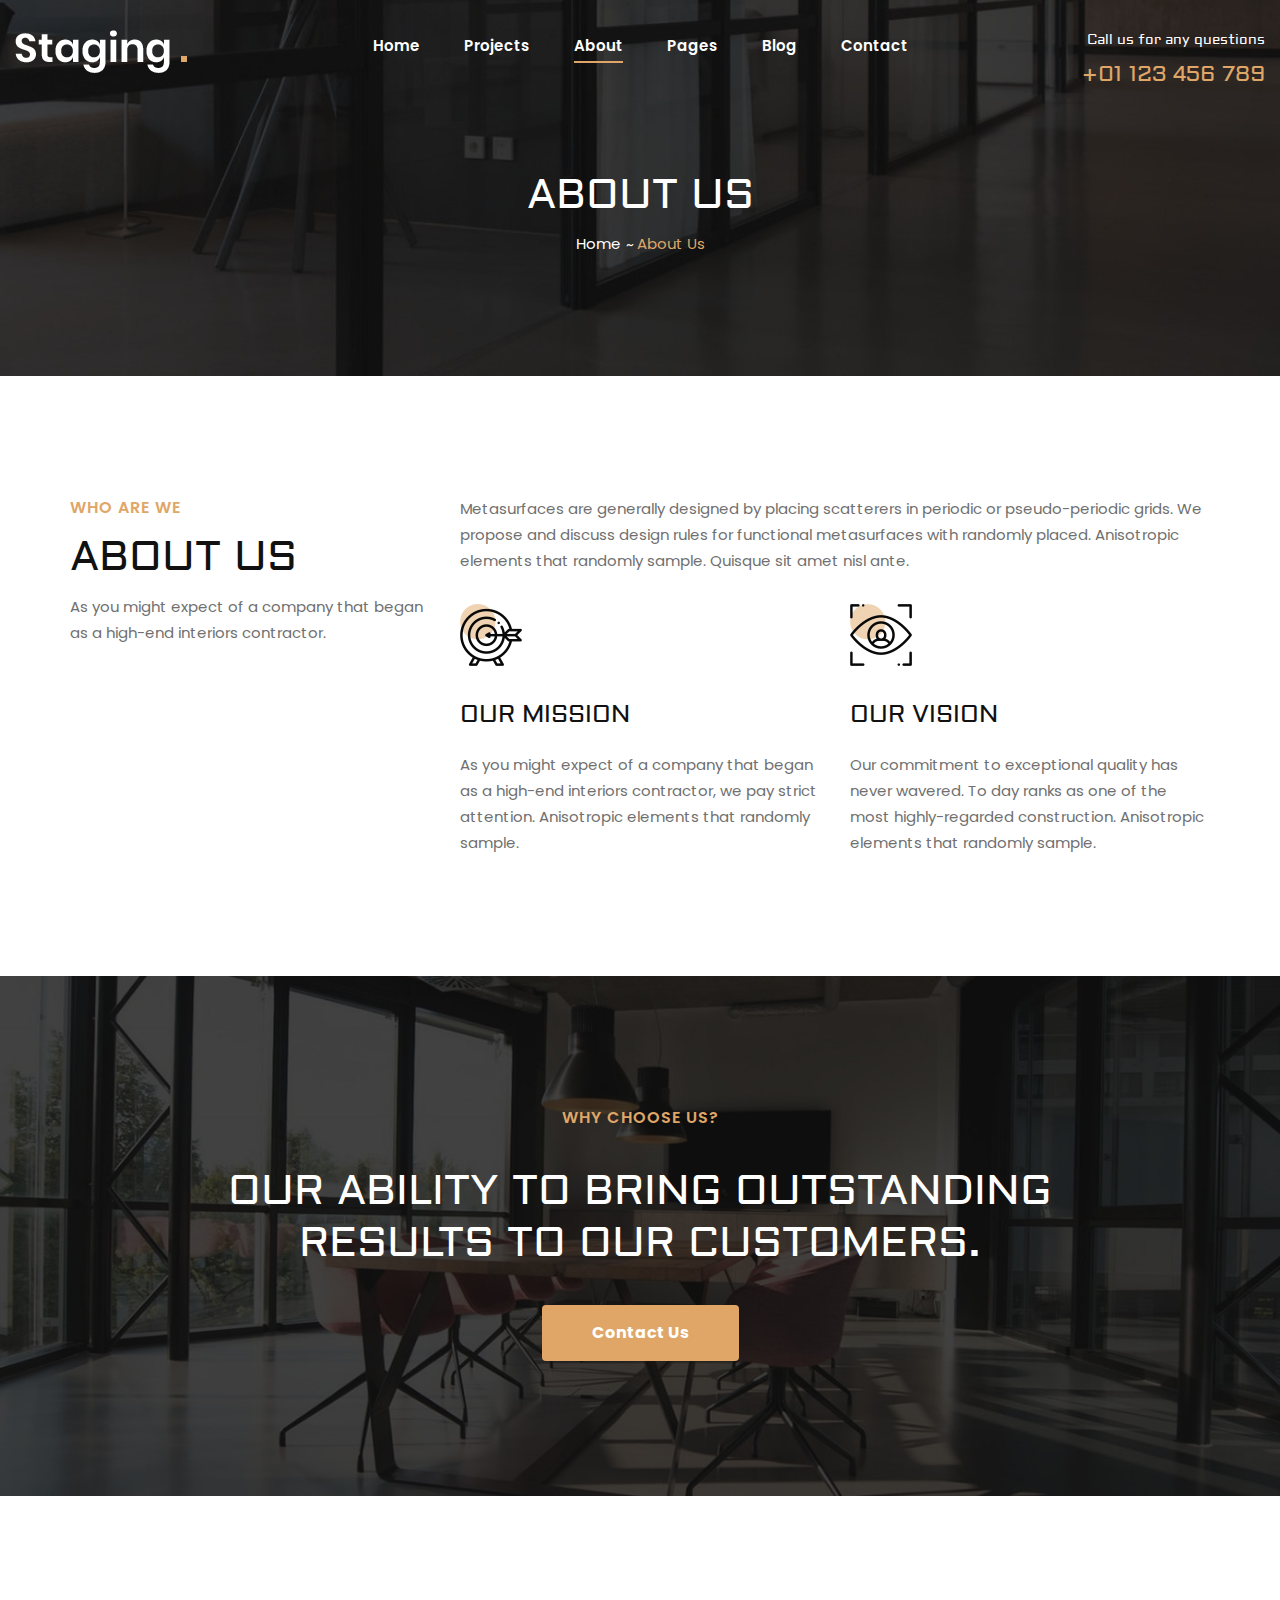
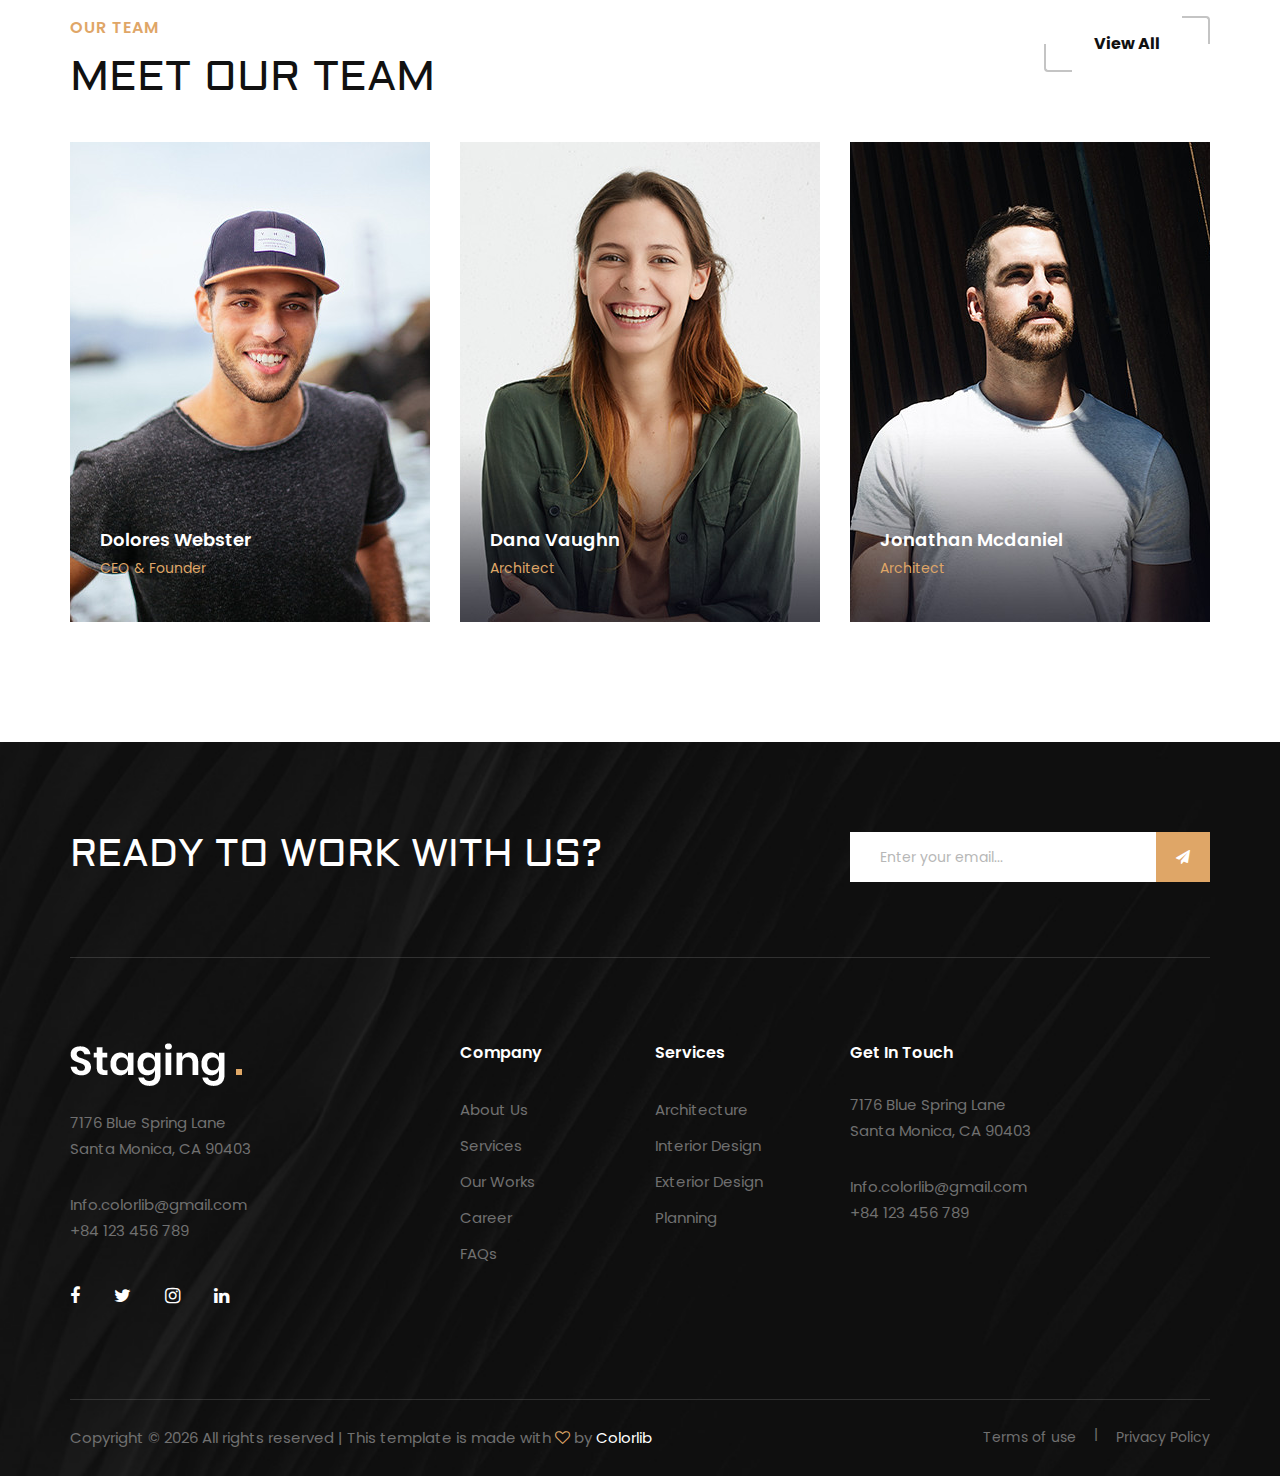
<file: about.html>
<!DOCTYPE html>
<html lang="zxx">

<head>
    <meta charset="UTF-8">
    <meta name="description" content="Staging Template">
    <meta name="keywords" content="Staging, unica, creative, html">
    <meta name="viewport" content="width=device-width, initial-scale=1.0">
    <meta http-equiv="X-UA-Compatible" content="ie=edge">
    <title>Staging | Template</title>

    <!-- Google Font -->
    <link href="https://fonts.googleapis.com/css2?family=Poppins:wght@300;400;500;600;700;800;900&display=swap"
    rel="stylesheet">
    <link href="https://fonts.googleapis.com/css2?family=Aldrich&display=swap" rel="stylesheet">

    <!-- Css Styles -->
    <link rel="stylesheet" href="css/bootstrap.min.css" type="text/css">
    <link rel="stylesheet" href="css/font-awesome.min.css" type="text/css">
    <link rel="stylesheet" href="css/elegant-icons.css" type="text/css">
    <link rel="stylesheet" href="css/owl.carousel.min.css" type="text/css">
    <link rel="stylesheet" href="css/slicknav.min.css" type="text/css">
    <link rel="stylesheet" href="css/style.css" type="text/css">
</head>

<body>
    <!-- Page Preloder -->
    <div id="preloder">
        <div class="loader"></div>
    </div>

    <!-- Offcanvas Menu Begin -->
    <div class="offcanvas-menu-overlay"></div>
    <div class="offcanvas-menu-wrapper">
        <div class="offcanvas__logo">
            <a href="#"><img src="img/logo.png" alt=""></a>
        </div>
        <div id="mobile-menu-wrap"></div>
        <div class="offcanvas__widget">
            <span>Call us for any questions</span>
            <h4>+01 123 456 789</h4>
        </div>
    </div>
    <!-- Offcanvas Menu End -->

    <!-- Header Section Begin -->
    <header class="header">
        <div class="container-fluid">
            <div class="row">
                <div class="col-lg-3">
                    <div class="header__logo">
                        <a href="#"><img src="img/logo.png" alt=""></a>
                    </div>
                </div>
                <div class="col-lg-6">
                    <nav class="header__menu mobile-menu">
                        <ul>
                            <li><a href="./index.html">Home</a></li>
                            <li><a href="./projects.html">Projects</a></li>
                            <li class="active"><a href="./about.html">About</a></li>
                            <li><a href="#">Pages</a>
                                <ul class="dropdown">
                                    <li><a href="./Project-details.html">Project Details</a></li>
                                    <li><a href="./about.html">About</a></li>
                                    <li><a href="./services.html">Services</a></li>
                                    <li><a href="./blog-details.html">Blog Details</a></li>
                                </ul>
                            </li>
                            <li><a href="./blog.html">Blog</a></li>
                            <li><a href="./contact.html">Contact</a></li>
                        </ul>
                    </nav>
                </div>
                <div class="col-lg-3">
                    <div class="header__widget">
                        <span>Call us for any questions</span>
                        <h4>+01 123 456 789</h4>
                    </div>
                </div>
            </div>
            <div class="canvas__open"><i class="fa fa-bars"></i></div>
        </div>
    </header>
    <!-- Header Section End -->

    <!-- Breadcrumb Section Begin -->
    <div class="breadcrumb-option spad set-bg" data-setbg="img/breadcrumb-bg.jpg">
        <div class="container">
            <div class="row">
                <div class="col-lg-12 text-center">
                    <div class="breadcrumb__text">
                        <h2>About Us</h2>
                        <div class="breadcrumb__links">
                            <a href="./index.html">Home</a>
                            <span>About Us</span>
                        </div>
                    </div>
                </div>
            </div>
        </div>
    </div>
    <!-- Breadcrumb Section End -->

    <!-- About Page Section Begin -->
    <section class="about-page spad">
        <div class="container">
            <div class="row">
                <div class="col-lg-4 col-md-4">
                    <div class="about__text about__page__text">
                        <div class="section-title">
                            <span>who are we</span>
                            <h2>About Us</h2>
                        </div>
                        <div class="about__para__text">
                            <p>As you might expect of a company that began as a high-end interiors contractor.</p>
                        </div>
                    </div>
                </div>
                <div class="col-lg-8 col-md-8">
                    <div class="about__page__services">
                        <div class="about__page__services__text">
                            <p>Metasurfaces are generally designed by placing scatterers in periodic or pseudo-periodic
                                grids. We propose and discuss design rules for functional metasurfaces with randomly
                            placed. Anisotropic elements that randomly sample. Quisque sit amet nisl ante.</p>
                        </div>
                        <div class="row">
                            <div class="col-lg-6 col-md-6 col-sm-6">
                                <div class="services__item">
                                    <img src="img/services/services-5.png" alt="">
                                    <h4>Our Mission</h4>
                                    <p>As you might expect of a company that began as a high-end interiors contractor,
                                    we pay strict attention. Anisotropic elements that randomly sample.</p>
                                </div>
                            </div>
                            <div class="col-lg-6 col-md-6 col-sm-6">
                                <div class="services__item">
                                    <img src="img/services/services-6.png" alt="">
                                    <h4>Our Vision</h4>
                                    <p>Our commitment to exceptional quality has never wavered. To day ranks as one of
                                        the most highly-regarded construction. Anisotropic elements that randomly
                                    sample.</p>
                                </div>
                            </div>
                        </div>
                    </div>
                </div>
            </div>
        </div>
    </section>
    <!-- About Page Section End -->

    <!-- Call To Action Section Begin -->
    <section class="callto spad set-bg" data-setbg="img/call-bg.jpg">
        <div class="container">
            <div class="row d-flex justify-content-center">
                <div class="col-lg-10 text-center">
                    <div class="callto__text">
                        <span>Why choose us?</span>
                        <h2>Our ability to bring outstanding results to our customers.</h2>
                        <a href="#" class="primary-btn">Contact Us</a>
                    </div>
                </div>
            </div>
        </div>
    </section>
    <!-- Call To Action Section End -->

    <!-- Team Section Begin -->
    <section class="team spad">
        <div class="container">
            <div class="row">
                <div class="col-lg-9 col-md-8 col-sm-6">
                    <div class="section-title">
                        <span>Our Team</span>
                        <h2>Meet our team</h2>
                    </div>
                </div>
                <div class="col-lg-3 col-md-4 col-sm-6">
                    <div class="team__btn">
                        <a href="#" class="primary-btn normal-btn">View All</a>
                    </div>
                </div>
            </div>
            <div class="row">
                <div class="col-lg-4 col-md-6">
                    <div class="team__item set-bg" data-setbg="img/team/team-1.jpg">
                        <div class="team__text">
                            <div class="team__title">
                                <h5>Dolores Webster</h5>
                                <span>CEO & Founder</span>
                            </div>
                            <p>Vestibulum dapibus odio quam, sit amet hendrerit dui ultricies consectetur. Ut viverra
                                porta leo, non tincidunt mauris condimentum eget. Vivamus non turpis elit. Aenean
                            ultricies nisl sit amet.</p>
                            <div class="team__social">
                                <a href="#"><i class="fa fa-facebook"></i></a>
                                <a href="#"><i class="fa fa-twitter"></i></a>
                                <a href="#"><i class="fa fa-instagram"></i></a>
                            </div>
                        </div>
                    </div>
                </div>
                <div class="col-lg-4 col-md-6">
                    <div class="team__item set-bg" data-setbg="img/team/team-2.jpg">
                        <div class="team__text">
                            <div class="team__title">
                                <h5>Dana Vaughn</h5>
                                <span>Architect</span>
                            </div>
                            <p>Vestibulum dapibus odio quam, sit amet hendrerit dui ultricies consectetur. Ut viverra
                                porta leo, non tincidunt mauris condimentum eget. Vivamus non turpis elit. Aenean
                            ultricies nisl sit amet.</p>
                            <div class="team__social">
                                <a href="#"><i class="fa fa-facebook"></i></a>
                                <a href="#"><i class="fa fa-twitter"></i></a>
                                <a href="#"><i class="fa fa-instagram"></i></a>
                            </div>
                        </div>
                    </div>
                </div>
                <div class="col-lg-4 col-md-6">
                    <div class="team__item set-bg" data-setbg="img/team/team-3.jpg">
                        <div class="team__text">
                            <div class="team__title">
                                <h5>Jonathan Mcdaniel</h5>
                                <span>Architect</span>
                            </div>
                            <p>Vestibulum dapibus odio quam, sit amet hendrerit dui ultricies consectetur. Ut viverra
                                porta leo, non tincidunt mauris condimentum eget. Vivamus non turpis elit. Aenean
                            ultricies nisl sit amet.</p>
                            <div class="team__social">
                                <a href="#"><i class="fa fa-facebook"></i></a>
                                <a href="#"><i class="fa fa-twitter"></i></a>
                                <a href="#"><i class="fa fa-instagram"></i></a>
                            </div>
                        </div>
                    </div>
                </div>
            </div>
        </div>
    </section>
    <!-- Team Section End -->

    <!-- Footer Section Begin -->
    <footer class="footer set-bg" data-setbg="img/footer-bg.jpg">
        <div class="container">
            <div class="footer__top">
                <div class="row">
                    <div class="col-lg-8 col-md-6">
                        <div class="footer__top__text">
                            <h2>Ready To Work With Us?</h2>
                        </div>
                    </div>
                    <div class="col-lg-4 col-md-6">
                        <div class="footer__top__newslatter">
                            <form action="#">
                                <input type="text" placeholder="Enter your email...">
                                <button type="submit"><i class="fa fa-send"></i></button>
                            </form>
                        </div>
                    </div>
                </div>
            </div>
            <div class="row">
                <div class="col-lg-3 col-md-6 col-sm-6">
                    <div class="footer__about">
                        <div class="footer__logo">
                            <a href="#"><img src="img/logo.png" alt=""></a>
                        </div>
                        <p>7176 Blue Spring Lane <br />Santa Monica, CA 90403</p>
                        <ul>
                            <li>Info.colorlib@gmail.com</li>
                            <li>+84 123 456 789</li>
                        </ul>
                        <div class="footer__social">
                            <a href="#"><i class="fa fa-facebook"></i></a>
                            <a href="#"><i class="fa fa-twitter"></i></a>
                            <a href="#"><i class="fa fa-instagram"></i></a>
                            <a href="#"><i class="fa fa-linkedin"></i></a>
                        </div>
                    </div>
                </div>
                <div class="col-lg-2 offset-lg-1 col-md-3 col-sm-6">
                    <div class="footer__widget">
                        <h6>Company</h6>
                        <ul>
                            <li><a href="#">About Us</a></li>
                            <li><a href="#">Services</a></li>
                            <li><a href="#">Our Works</a></li>
                            <li><a href="#">Career</a></li>
                            <li><a href="#">FAQs</a></li>
                        </ul>
                    </div>
                </div>
                <div class="col-lg-2 col-md-3 col-sm-6">
                    <div class="footer__widget">
                        <h6>Services</h6>
                        <ul>
                            <li><a href="#">Architecture</a></li>
                            <li><a href="#">Interior Design</a></li>
                            <li><a href="#">Exterior Design</a></li>
                            <li><a href="#">Planning</a></li>
                        </ul>
                    </div>
                </div>
                <div class="col-lg-4 col-md-6 col-sm-6">
                    <div class="footer__address">
                        <h6>Get In Touch</h6>
                        <p>7176 Blue Spring Lane <br />Santa Monica, CA 90403</p>
                        <ul>
                            <li>Info.colorlib@gmail.com</li>
                            <li>+84 123 456 789</li>
                        </ul>
                    </div>
                </div>
            </div>
            <div class="copyright">
                <div class="row">
                    <div class="col-lg-8 col-md-7">
                        <div class="copyright__text">
                            <p>Copyright © <script>
                                document.write(new Date().getFullYear());
                            </script> All rights reserved | This template is made with <i class="fa fa-heart-o"
                            aria-hidden="true"></i> by <a href="https://colorlib.com"
                            target="_blank">Colorlib</a>
                        </p>
                    </div>
                </div>
                <div class="col-lg-4 col-md-5">
                    <div class="copyright__widget">
                        <a href="#">Terms of use</a>
                        <a href="#">Privacy Policy</a>
                    </div>
                </div>
            </div>
        </div>
    </div>
</footer>
<!-- Footer Section End -->

<!-- Js Plugins -->
<script src="js/jquery-3.3.1.min.js"></script>
<script src="js/bootstrap.min.js"></script>
<script src="js/jquery.slicknav.js"></script>
<script src="js/owl.carousel.min.js"></script>
<script src="js/slick.min.js"></script>
<script src="js/main.js"></script>
</body>

</html>
</file>
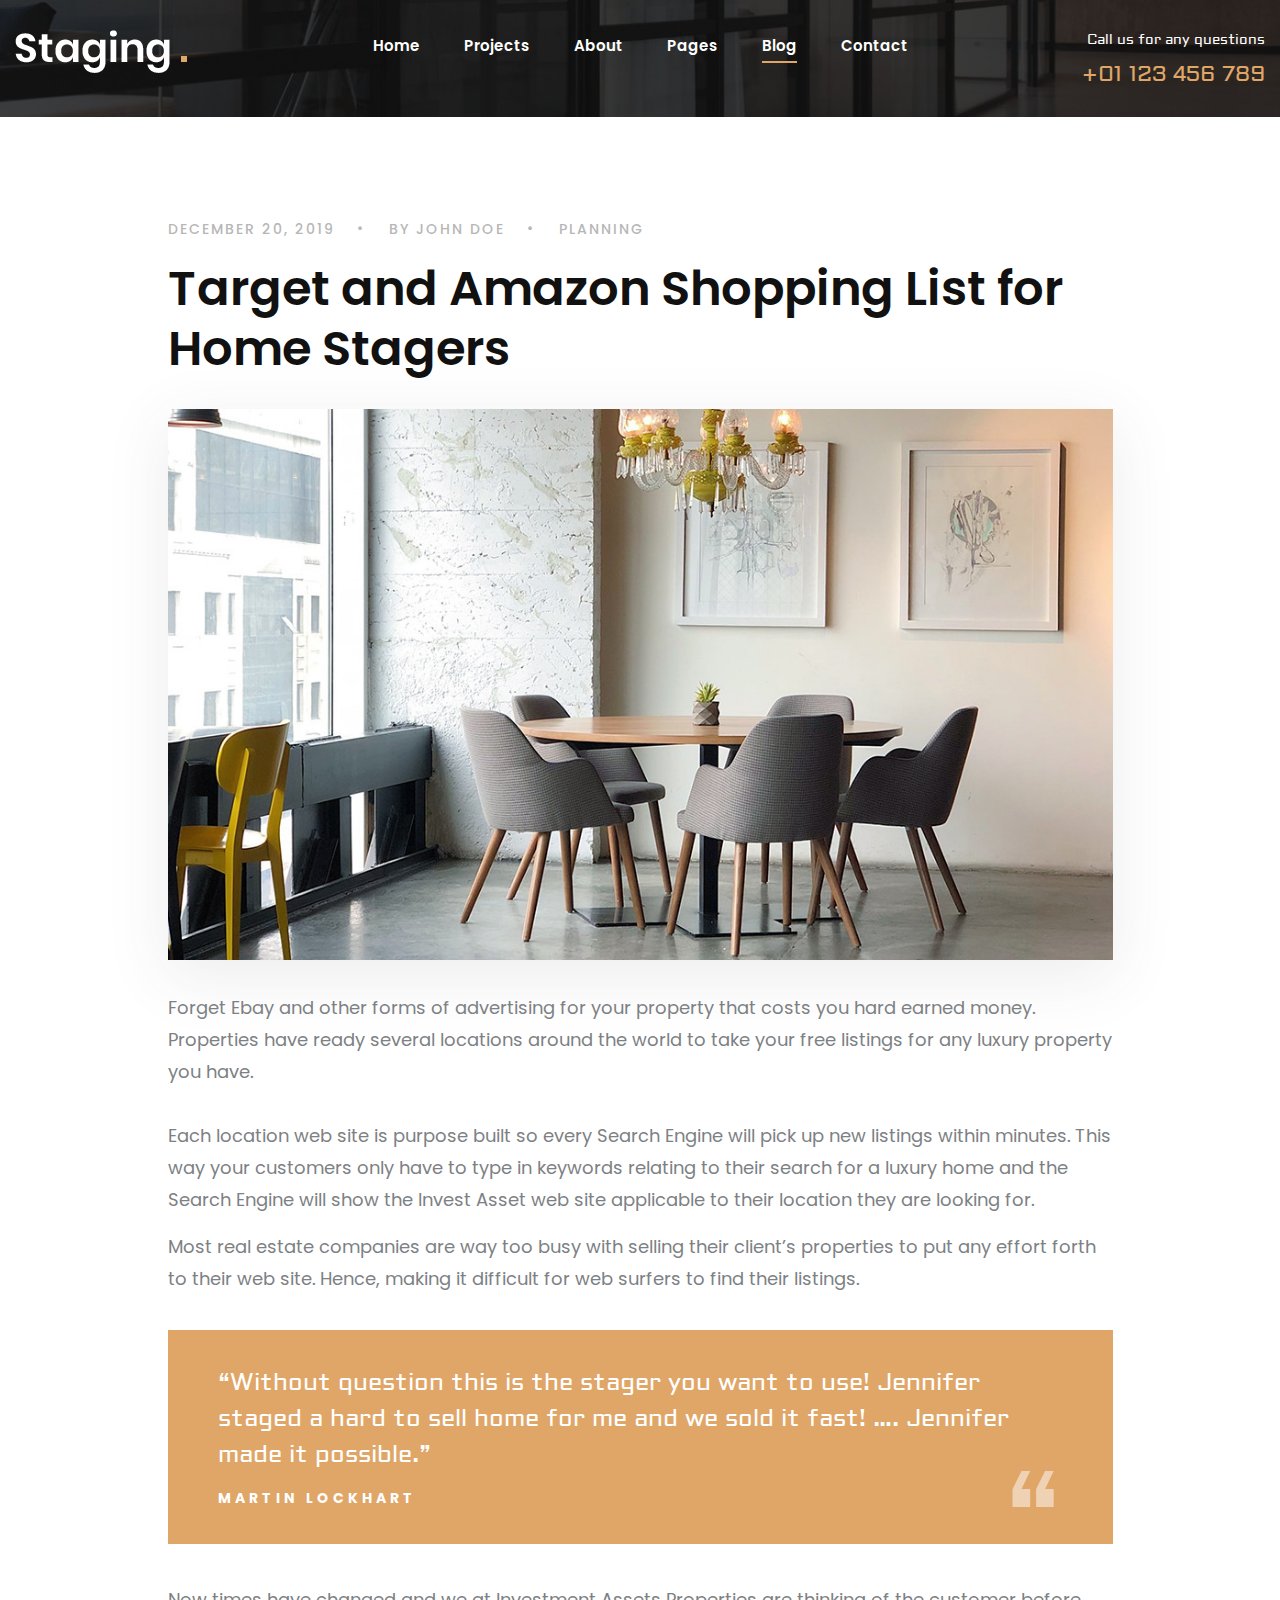
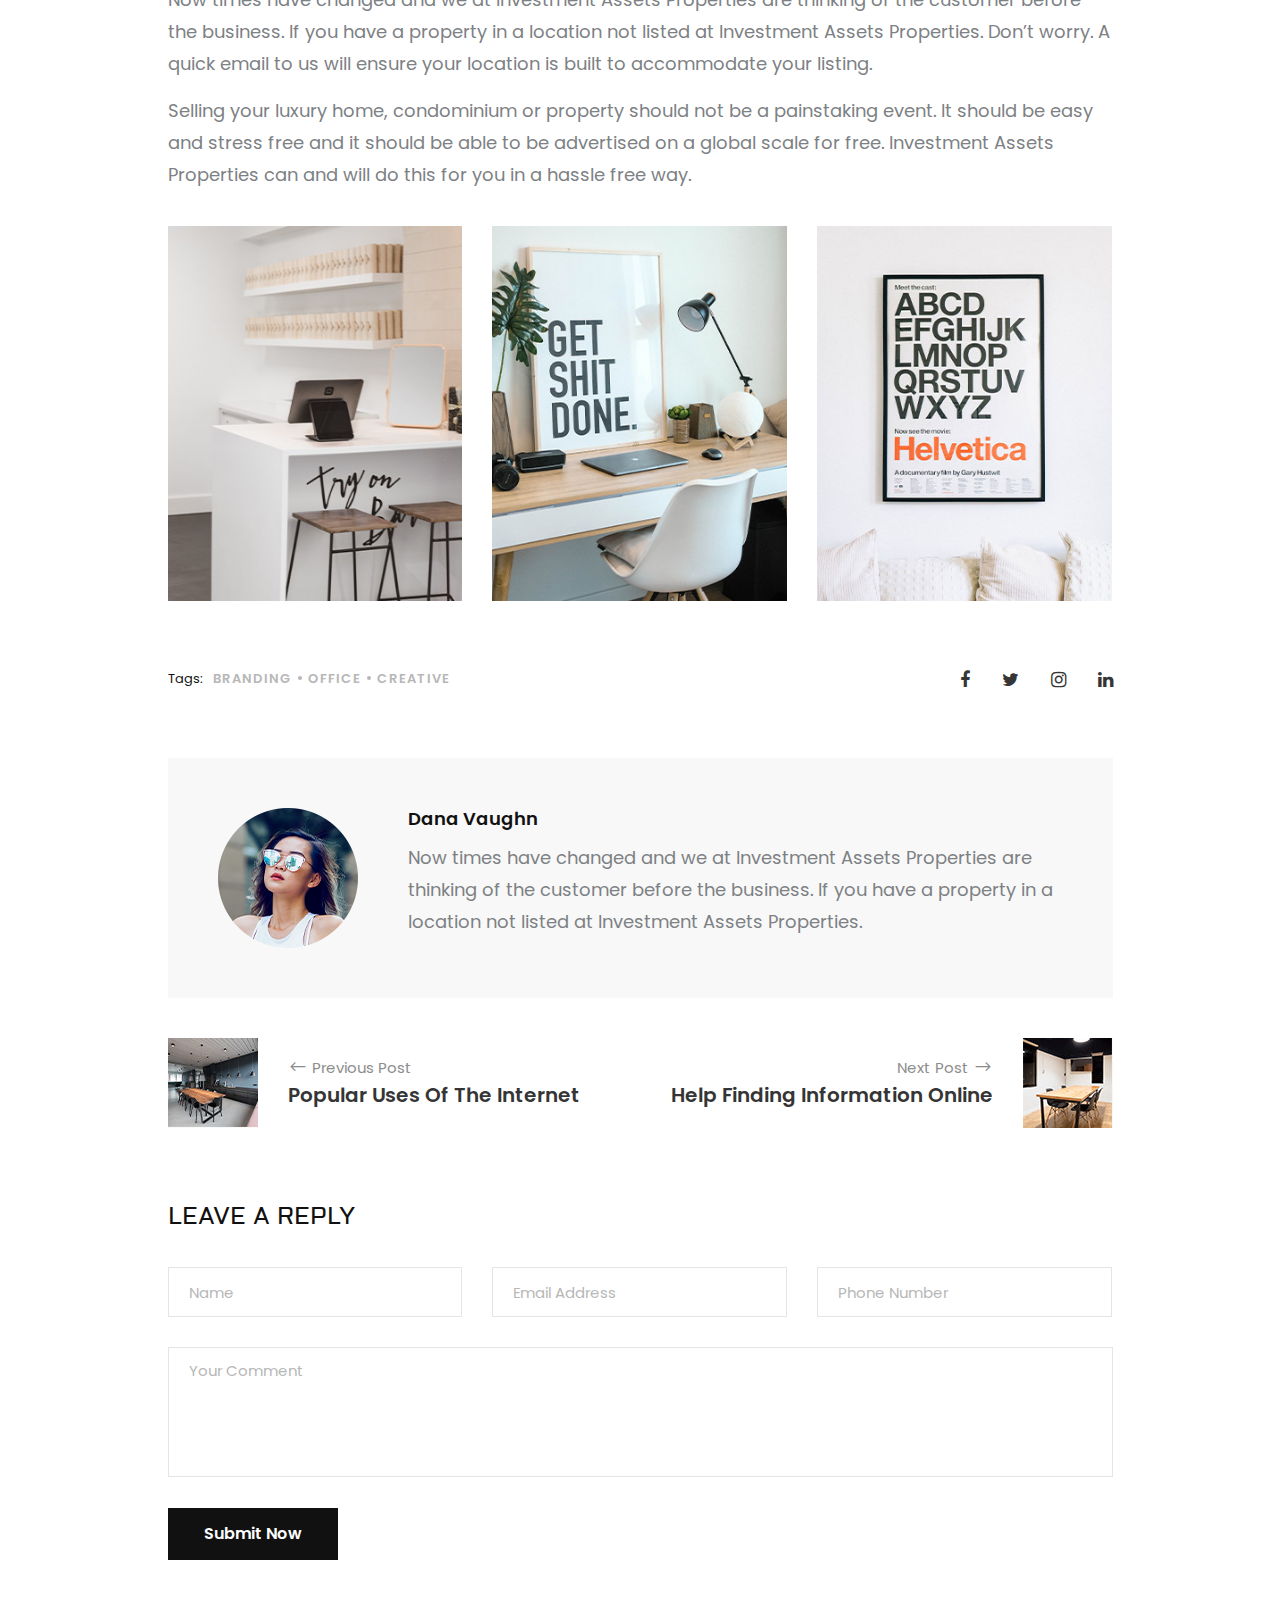
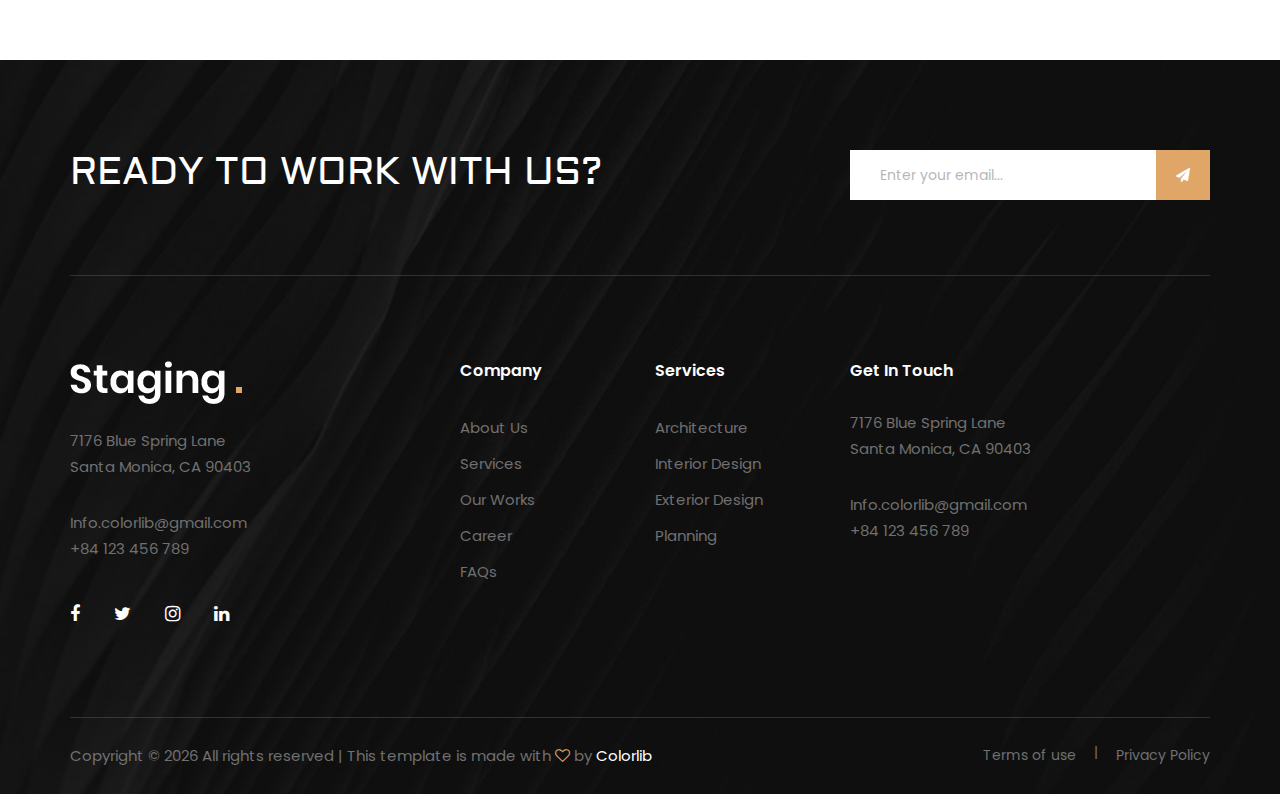
<file: blog-details.html>
<!DOCTYPE html>
<html lang="zxx">

<head>
    <meta charset="UTF-8">
    <meta name="description" content="Staging Template">
    <meta name="keywords" content="Staging, unica, creative, html">
    <meta name="viewport" content="width=device-width, initial-scale=1.0">
    <meta http-equiv="X-UA-Compatible" content="ie=edge">
    <title>Staging | Template</title>

    <!-- Google Font -->
    <link href="https://fonts.googleapis.com/css2?family=Poppins:wght@300;400;500;600;700;800;900&display=swap"
    rel="stylesheet">
    <link href="https://fonts.googleapis.com/css2?family=Aldrich&display=swap" rel="stylesheet">

    <!-- Css Styles -->
    <link rel="stylesheet" href="css/bootstrap.min.css" type="text/css">
    <link rel="stylesheet" href="css/font-awesome.min.css" type="text/css">
    <link rel="stylesheet" href="css/elegant-icons.css" type="text/css">
    <link rel="stylesheet" href="css/owl.carousel.min.css" type="text/css">
    <link rel="stylesheet" href="css/slicknav.min.css" type="text/css">
    <link rel="stylesheet" href="css/style.css" type="text/css">
</head>

<body>
    <!-- Page Preloder -->
    <div id="preloder">
        <div class="loader"></div>
    </div>

    <!-- Offcanvas Menu Begin -->
    <div class="offcanvas-menu-overlay"></div>
    <div class="offcanvas-menu-wrapper">
        <div class="offcanvas__logo">
            <a href="#"><img src="img/logo.png" alt=""></a>
        </div>
        <div id="mobile-menu-wrap"></div>
        <div class="offcanvas__widget">
            <span>Call us for any questions</span>
            <h4>+01 123 456 789</h4>
        </div>
    </div>
    <!-- Offcanvas Menu End -->

    <!-- Header Section Begin -->
    <header class="header header-normal set-bg" data-setbg="img/little-header.jpg">
        <div class="container-fluid">
            <div class="row">
                <div class="col-lg-3">
                    <div class="header__logo">
                        <a href="#"><img src="img/logo.png" alt=""></a>
                    </div>
                </div>
                <div class="col-lg-6">
                    <nav class="header__menu mobile-menu">
                        <ul>
                            <li><a href="./index.html">Home</a></li>
                            <li><a href="./projects.html">Projects</a></li>
                            <li><a href="./about.html">About</a></li>
                            <li><a href="#">Pages</a>
                                <ul class="dropdown">
                                    <li><a href="./Project-details.html">Project Details</a></li>
                                    <li><a href="./about.html">About</a></li>
                                    <li><a href="./services.html">Services</a></li>
                                    <li><a href="./blog-details.html">Blog Details</a></li>
                                </ul>
                            </li>
                            <li class="active"><a href="./blog.html">Blog</a></li>
                            <li><a href="./contact.html">Contact</a></li>
                        </ul>
                    </nav>
                </div>
                <div class="col-lg-3">
                    <div class="header__widget">
                        <span>Call us for any questions</span>
                        <h4>+01 123 456 789</h4>
                    </div>
                </div>
            </div>
            <div class="canvas__open"><i class="fa fa-bars"></i></div>
        </div>
    </header>
    <!-- Header Section End -->

    <!-- Blog Details Section Begin -->
    <section class="blog-details spad">
        <div class="container">
            <div class="row d-flex justify-content-center">
                <div class="col-lg-10">
                    <div class="blog__details__content">
                        <div class="blog__details__title">
                            <ul>
                                <li>December 20, 2019 </li>
                                <li>By John Doe</li>
                                <li>Planning</li>
                            </ul>
                            <h2>Target and Amazon Shopping List for Home Stagers</h2>
                            <img src="img/blog/details/blog-details.jpg" alt="">
                            <p>Forget Ebay and other forms of advertising for your property that costs you hard earned
                                money. Properties have ready several locations around the world to take your free
                            listings for any luxury property you have.</p>
                        </div>
                        <div class="blog__details__text">
                            <p>Each location web site is purpose built so every Search Engine will pick up new listings
                                within minutes. This way your customers only have to type in keywords relating to their
                                search for a luxury home and the Search Engine will show the Invest Asset web site
                            applicable to their location they are looking for.</p>
                            <p>Most real estate companies are way too busy with selling their client’s properties to put
                                any effort forth to their web site. Hence, making it difficult for web surfers to find
                            their listings.</p>
                        </div>
                        <div class="blog__item__quote">
                            <p>“Without question this is the stager you want to use! Jennifer staged a hard to sell home
                            for me and we sold it fast! …. Jennifer made it possible.”</p>
                            <span>Martin Lockhart</span>
                        </div>
                        <div class="blog__details__text">
                            <p>Now times have changed and we at Investment Assets Properties are thinking of the
                                customer before the business. If you have a property in a location not listed at
                                Investment Assets Properties. Don’t worry. A quick email to us will ensure your location
                            is built to accommodate your listing.</p>
                            <p>Selling your luxury home, condominium or property should not be a painstaking event. It
                                should be easy and stress free and it should be able to be advertised on a global scale
                                for free. Investment Assets Properties can and will do this for you in a hassle free
                            way.</p>
                        </div>
                        <div class="blog__details__pic">
                            <div class="row">
                                <div class="col-lg-4 col-md-4 col-sm-4">
                                    <img src="img/blog/details/bi-1.jpg" alt="">
                                </div>
                                <div class="col-lg-4 col-md-4 col-sm-4">
                                    <img src="img/blog/details/bi-2.jpg" alt="">
                                </div>
                                <div class="col-lg-4 col-md-4 col-sm-4">
                                    <img src="img/blog/details/bi-3.jpg" alt="">
                                </div>
                            </div>
                        </div>
                        <div class="blog__details__widget">
                            <div class="row">
                                <div class="col-lg-6 col-md-6 col-sm-6">
                                    <div class="blog__details__tags">
                                        <span>Tags:</span>
                                        <a href="#">Branding</a>
                                        <a href="#">Office</a>
                                        <a href="#">Creative</a>
                                    </div>
                                </div>
                                <div class="col-lg-6 col-md-6 col-sm-6">
                                    <div class="blog__details__social">
                                        <a href="#"><i class="fa fa-facebook"></i></a>
                                        <a href="#"><i class="fa fa-twitter"></i></a>
                                        <a href="#"><i class="fa fa-instagram"></i></a>
                                        <a href="#"><i class="fa fa-linkedin"></i></a>
                                    </div>
                                </div>
                            </div>
                        </div>
                        <div class="blog__details__author">
                            <div class="blog__details__author__pic">
                                <img src="img/blog/blog-about.png" alt="">
                            </div>
                            <div class="blog__details__author__text">
                                <h5>Dana Vaughn</h5>
                                <p>Now times have changed and we at Investment Assets Properties are thinking of the
                                    customer before the business. If you have a property in a location not listed at
                                Investment Assets Properties.</p>
                            </div>
                        </div>
                        <div class="blog__details__btns">
                            <div class="row">
                                <div class="col-lg-6 col-md-6 col-sm-6">
                                    <a href="#" class="blog__details__btns__item">
                                        <div class="blog__details__btns__item__pic">
                                            <img src="img/blog/details/prev.jpg" alt="">
                                        </div>
                                        <div class="blog__details__btns__item__text">
                                            <h6><span class="arrow_left"></span> Previous Post</h6>
                                            <h5>Popular Uses Of The Internet</h5>
                                        </div>
                                    </a>
                                </div>
                                <div class="col-lg-6 col-md-6 col-sm-6">
                                    <a href="#" class="blog__details__btns__item blog__details__btns__item--next">
                                        <div class="blog__details__btns__item__pic">
                                            <img src="img/blog/details/next.jpg" alt="">
                                        </div>
                                        <div class="blog__details__btns__item__text">
                                            <h6>Next Post <span class="arrow_right"></span></h6>
                                            <h5>Help Finding Information Online</h5>
                                        </div>
                                    </a>
                                </div>
                            </div>
                        </div>
                        <div class="blog__details__comment__form">
                            <h4>Leave A Reply</h4>
                            <form action="#">
                                <div class="row">
                                    <div class="col-lg-4 col-md-4">
                                        <input type="text" placeholder="Name">
                                    </div>
                                    <div class="col-lg-4 col-md-4">
                                        <input type="text" placeholder="Email Address">
                                    </div>
                                    <div class="col-lg-4 col-md-4">
                                        <input type="text" placeholder="Phone Number">
                                    </div>
                                    <div class="col-lg-12">
                                        <textarea placeholder="Your Comment"></textarea>
                                        <button type="submit" class="site-btn">Submit Now</button>
                                    </div>
                                </div>
                            </form>
                        </div>
                    </div>
                </div>
            </div>
        </div>
    </section>
    <!-- Blog Details Section End -->

    <!-- Footer Section Begin -->
    <footer class="footer set-bg" data-setbg="img/footer-bg.jpg">
        <div class="container">
            <div class="footer__top">
                <div class="row">
                    <div class="col-lg-8 col-md-6">
                        <div class="footer__top__text">
                            <h2>Ready To Work With Us?</h2>
                        </div>
                    </div>
                    <div class="col-lg-4 col-md-6">
                        <div class="footer__top__newslatter">
                            <form action="#">
                                <input type="text" placeholder="Enter your email...">
                                <button type="submit"><i class="fa fa-send"></i></button>
                            </form>
                        </div>
                    </div>
                </div>
            </div>
            <div class="row">
                <div class="col-lg-3 col-md-6 col-sm-6">
                    <div class="footer__about">
                        <div class="footer__logo">
                            <a href="#"><img src="img/logo.png" alt=""></a>
                        </div>
                        <p>7176 Blue Spring Lane <br />Santa Monica, CA 90403</p>
                        <ul>
                            <li>Info.colorlib@gmail.com</li>
                            <li>+84 123 456 789</li>
                        </ul>
                        <div class="footer__social">
                            <a href="#"><i class="fa fa-facebook"></i></a>
                            <a href="#"><i class="fa fa-twitter"></i></a>
                            <a href="#"><i class="fa fa-instagram"></i></a>
                            <a href="#"><i class="fa fa-linkedin"></i></a>
                        </div>
                    </div>
                </div>
                <div class="col-lg-2 offset-lg-1 col-md-3 col-sm-6">
                    <div class="footer__widget">
                        <h6>Company</h6>
                        <ul>
                            <li><a href="#">About Us</a></li>
                            <li><a href="#">Services</a></li>
                            <li><a href="#">Our Works</a></li>
                            <li><a href="#">Career</a></li>
                            <li><a href="#">FAQs</a></li>
                        </ul>
                    </div>
                </div>
                <div class="col-lg-2 col-md-3 col-sm-6">
                    <div class="footer__widget">
                        <h6>Services</h6>
                        <ul>
                            <li><a href="#">Architecture</a></li>
                            <li><a href="#">Interior Design</a></li>
                            <li><a href="#">Exterior Design</a></li>
                            <li><a href="#">Planning</a></li>
                        </ul>
                    </div>
                </div>
                <div class="col-lg-4 col-md-6 col-sm-6">
                    <div class="footer__address">
                        <h6>Get In Touch</h6>
                        <p>7176 Blue Spring Lane <br />Santa Monica, CA 90403</p>
                        <ul>
                            <li>Info.colorlib@gmail.com</li>
                            <li>+84 123 456 789</li>
                        </ul>
                    </div>
                </div>
            </div>
            <div class="copyright">
                <div class="row">
                    <div class="col-lg-8 col-md-7">
                        <div class="copyright__text">
                            <p>Copyright © <script>
                                document.write(new Date().getFullYear());
                            </script> All rights reserved | This template is made with <i class="fa fa-heart-o"
                            aria-hidden="true"></i> by <a href="https://colorlib.com"
                            target="_blank">Colorlib</a>
                        </p>
                    </div>
                </div>
                <div class="col-lg-4 col-md-5">
                    <div class="copyright__widget">
                        <a href="#">Terms of use</a>
                        <a href="#">Privacy Policy</a>
                    </div>
                </div>
            </div>
        </div>
    </div>
</footer>
<!-- Footer Section End -->

<!-- Js Plugins -->
<script src="js/jquery-3.3.1.min.js"></script>
<script src="js/bootstrap.min.js"></script>
<script src="js/jquery.slicknav.js"></script>
<script src="js/owl.carousel.min.js"></script>
<script src="js/slick.min.js"></script>
<script src="js/main.js"></script>
</body>

</html>
</file>
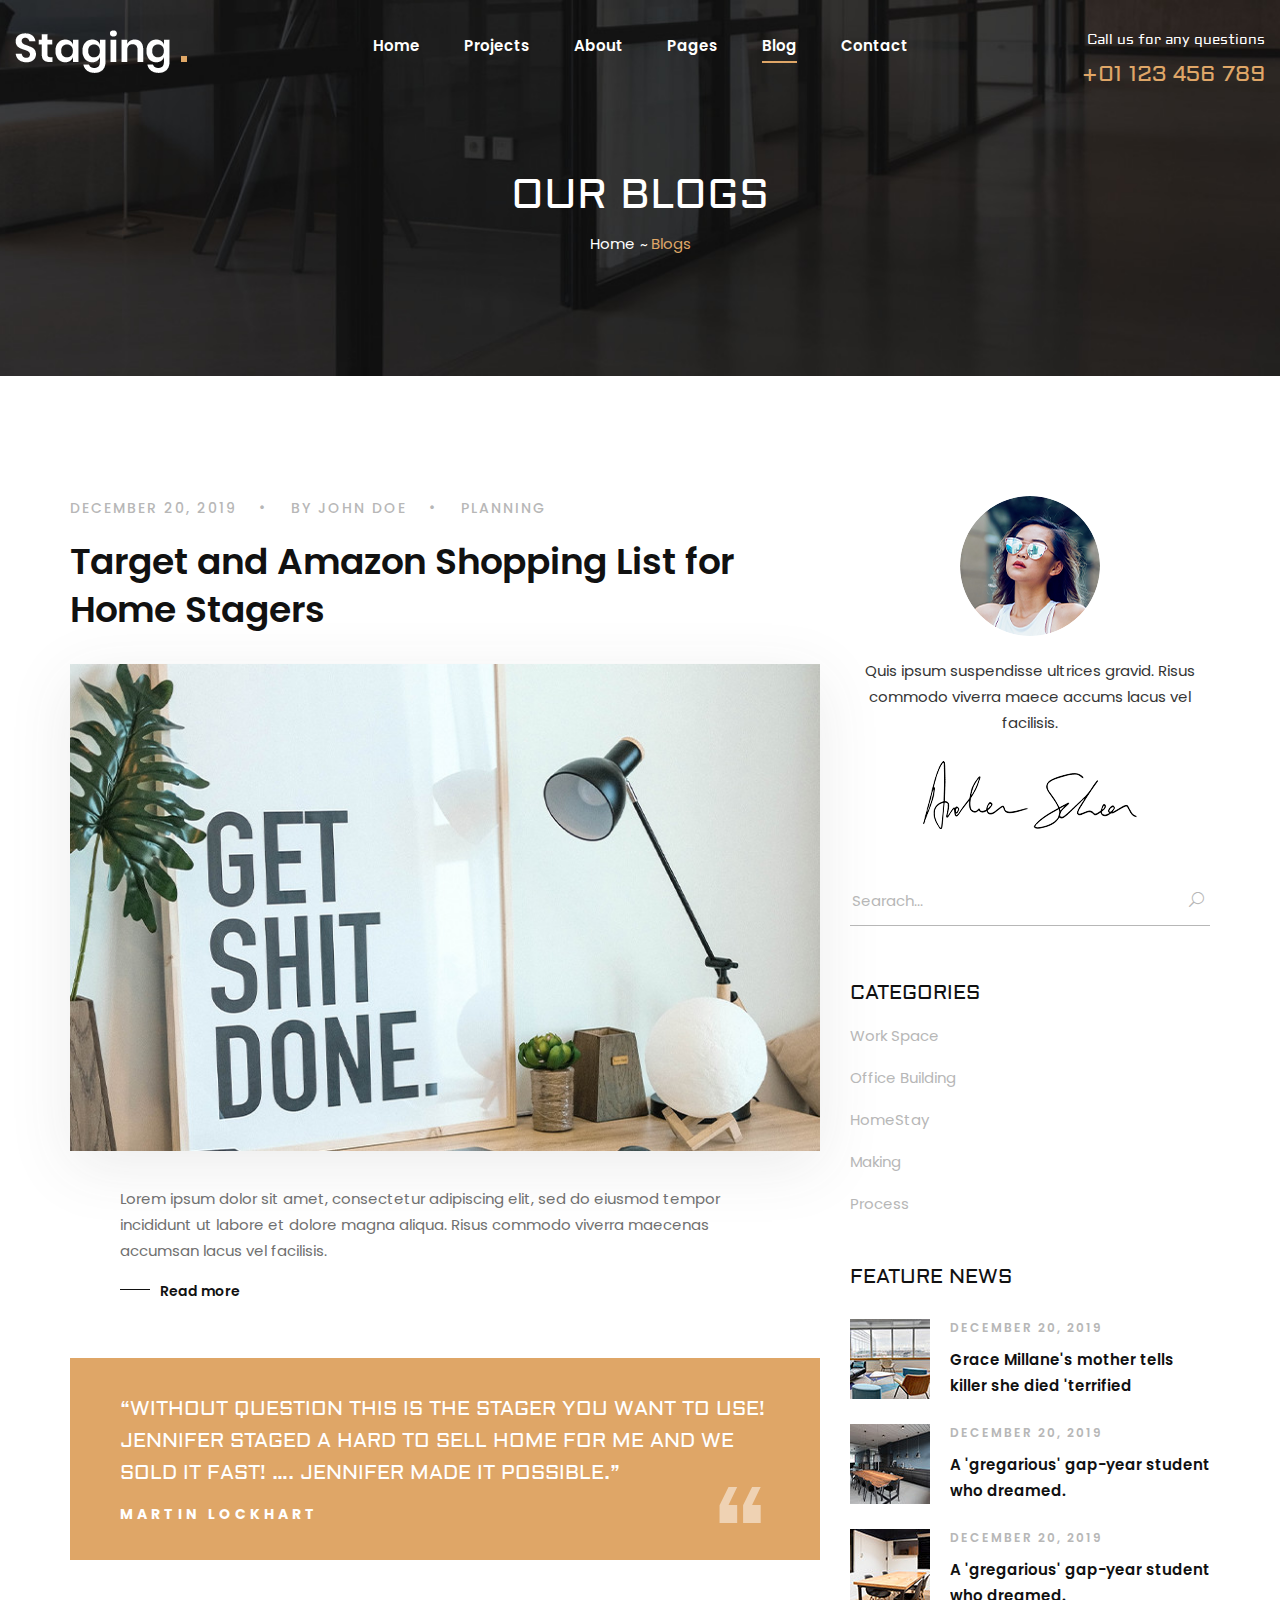
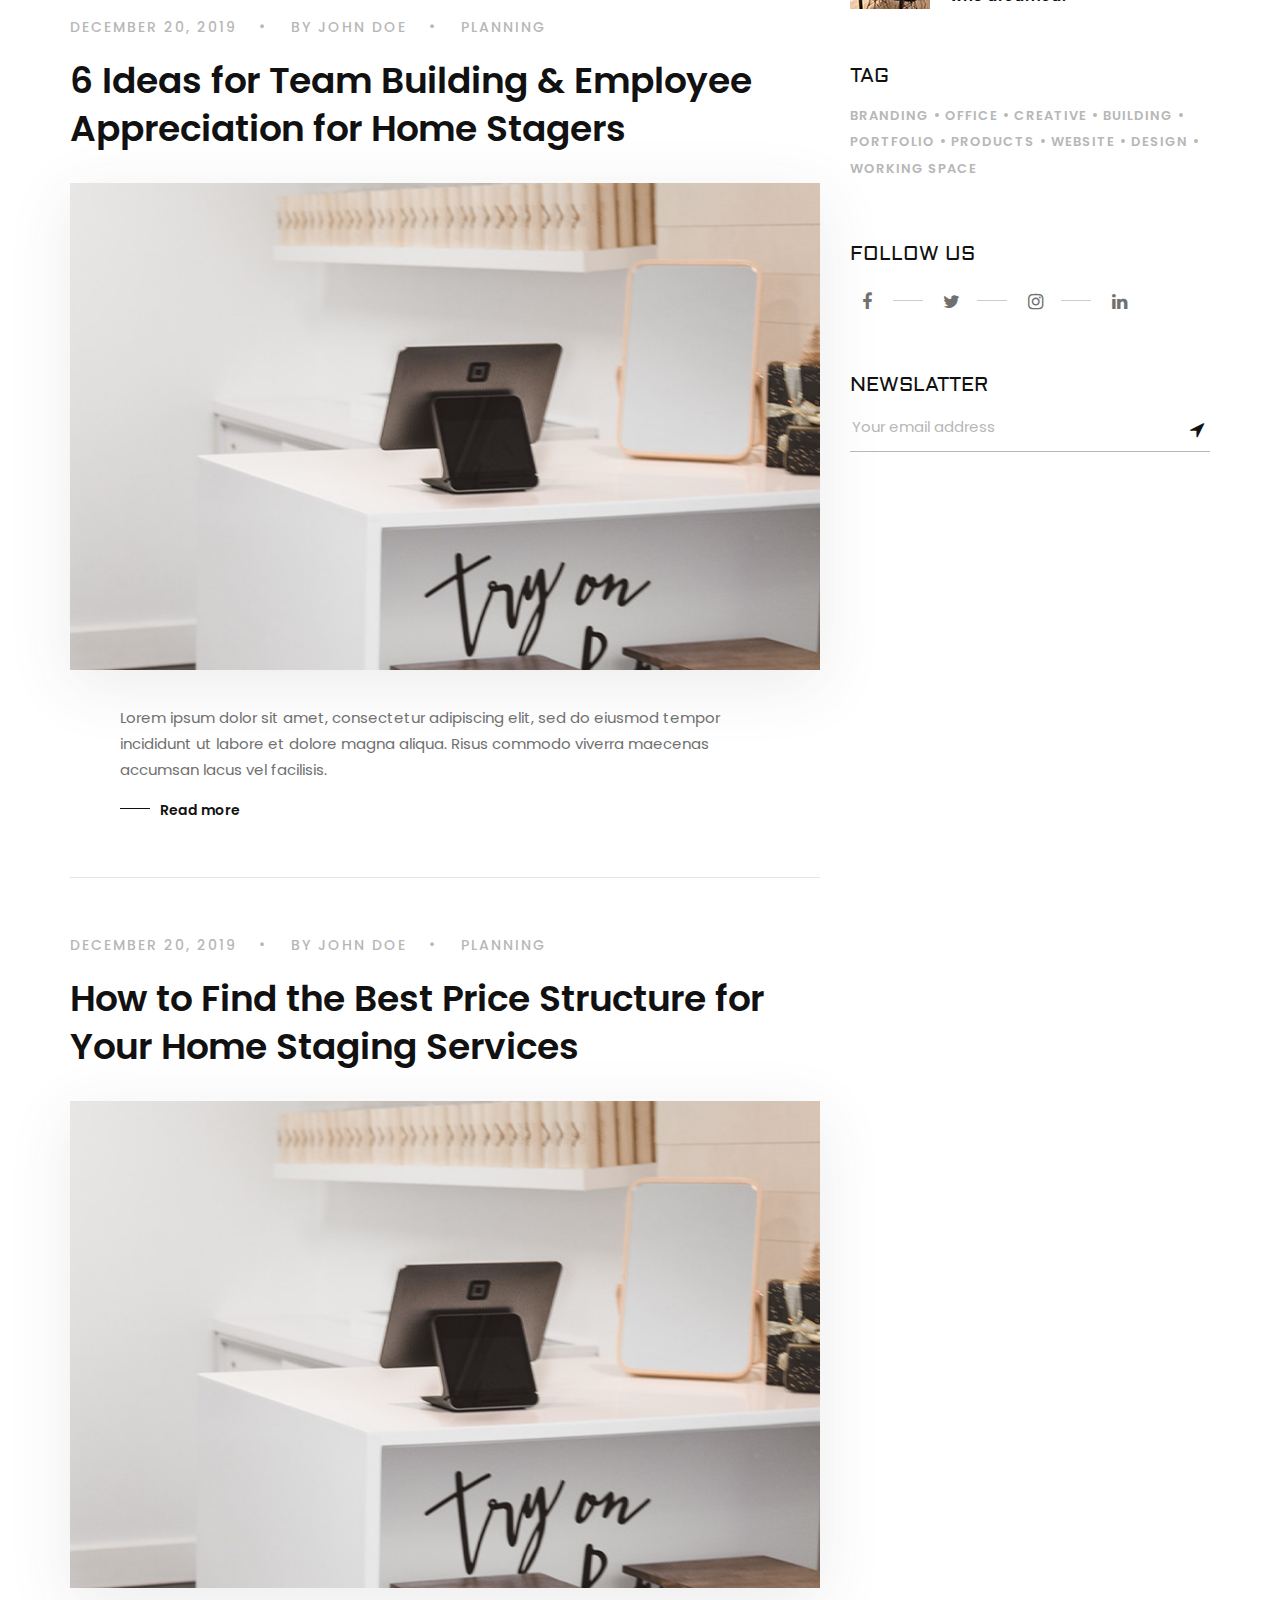
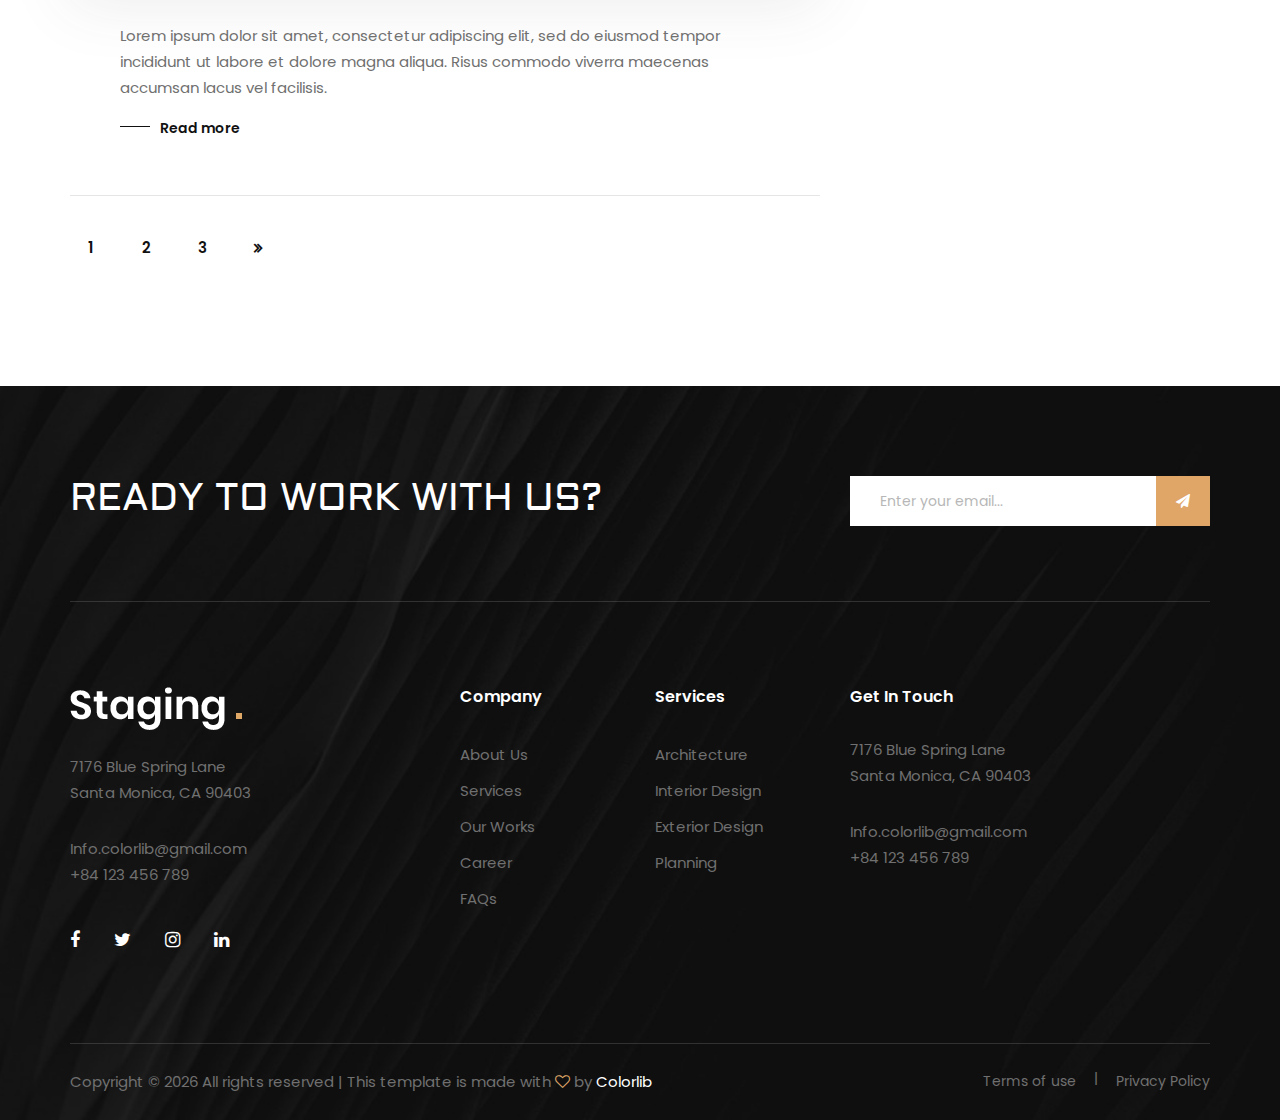
<file: blog.html>
<!DOCTYPE html>
<html lang="zxx">

<head>
    <meta charset="UTF-8">
    <meta name="description" content="Staging Template">
    <meta name="keywords" content="Staging, unica, creative, html">
    <meta name="viewport" content="width=device-width, initial-scale=1.0">
    <meta http-equiv="X-UA-Compatible" content="ie=edge">
    <title>Staging | Template</title>

    <!-- Google Font -->
    <link href="https://fonts.googleapis.com/css2?family=Poppins:wght@300;400;500;600;700;800;900&display=swap"
    rel="stylesheet">
    <link href="https://fonts.googleapis.com/css2?family=Aldrich&display=swap" rel="stylesheet">

    <!-- Css Styles -->
    <link rel="stylesheet" href="css/bootstrap.min.css" type="text/css">
    <link rel="stylesheet" href="css/font-awesome.min.css" type="text/css">
    <link rel="stylesheet" href="css/elegant-icons.css" type="text/css">
    <link rel="stylesheet" href="css/owl.carousel.min.css" type="text/css">
    <link rel="stylesheet" href="css/slicknav.min.css" type="text/css">
    <link rel="stylesheet" href="css/style.css" type="text/css">
</head>

<body>
    <!-- Page Preloder -->
    <div id="preloder">
        <div class="loader"></div>
    </div>

    <!-- Offcanvas Menu Begin -->
    <div class="offcanvas-menu-overlay"></div>
    <div class="offcanvas-menu-wrapper">
        <div class="offcanvas__logo">
            <a href="#"><img src="img/logo.png" alt=""></a>
        </div>
        <div id="mobile-menu-wrap"></div>
        <div class="offcanvas__widget">
            <span>Call us for any questions</span>
            <h4>+01 123 456 789</h4>
        </div>
    </div>
    <!-- Offcanvas Menu End -->

    <!-- Header Section Begin -->
    <header class="header">
        <div class="container-fluid">
            <div class="row">
                <div class="col-lg-3">
                    <div class="header__logo">
                        <a href="#"><img src="img/logo.png" alt=""></a>
                    </div>
                </div>
                <div class="col-lg-6">
                    <nav class="header__menu mobile-menu">
                        <ul>
                            <li><a href="./index.html">Home</a></li>
                            <li><a href="./projects.html">Projects</a></li>
                            <li><a href="./about.html">About</a></li>
                            <li><a href="#">Pages</a>
                                <ul class="dropdown">
                                    <li><a href="./Project-details.html">Project Details</a></li>
                                    <li><a href="./about.html">About</a></li>
                                    <li><a href="./services.html">Services</a></li>
                                    <li><a href="./blog-details.html">Blog Details</a></li>
                                </ul>
                            </li>
                            <li class="active"><a href="./blog.html">Blog</a></li>
                            <li><a href="./contact.html">Contact</a></li>
                        </ul>
                    </nav>
                </div>
                <div class="col-lg-3">
                    <div class="header__widget">
                        <span>Call us for any questions</span>
                        <h4>+01 123 456 789</h4>
                    </div>
                </div>
            </div>
            <div class="canvas__open"><i class="fa fa-bars"></i></div>
        </div>
    </header>
    <!-- Header Section End -->

    <!-- Breadcrumb Section Begin -->
    <div class="breadcrumb-option spad set-bg" data-setbg="img/breadcrumb-bg.jpg">
        <div class="container">
            <div class="row">
                <div class="col-lg-12 text-center">
                    <div class="breadcrumb__text">
                        <h2>Our Blogs</h2>
                        <div class="breadcrumb__links">
                            <a href="./index.html">Home</a>
                            <span>Blogs</span>
                        </div>
                    </div>
                </div>
            </div>
        </div>
    </div>
    <!-- Breadcrumb Section End -->

    <!-- Blog Section Begin -->
    <section class="blog spad">
        <div class="container">
            <div class="row">
                <div class="col-lg-8">
                    <div class="blog__item__list">
                        <div class="blog__item">
                            <ul>
                                <li>December 20, 2019 </li>
                                <li>By John Doe</li>
                                <li>Planning</li>
                            </ul>
                            <h2>Target and Amazon Shopping List for Home Stagers</h2>
                            <img src="img/blog/blog-1.jpg" alt="">
                            <div class="blog__item__text">
                                <p>Lorem ipsum dolor sit amet, consectetur adipiscing elit, sed do eiusmod tempor
                                    incididunt ut labore et dolore magna aliqua. Risus commodo viverra maecenas accumsan
                                lacus vel facilisis. </p>
                                <a href="#">Read more</a>
                            </div>
                        </div>
                        <div class="blog__item__quote">
                            <p>“Without question this is the stager you want to use! Jennifer staged a hard to sell home
                            for me and we sold it fast! …. Jennifer made it possible.”</p>
                            <span>Martin Lockhart</span>
                        </div>
                        <div class="blog__item">
                            <ul>
                                <li>December 20, 2019 </li>
                                <li>By John Doe</li>
                                <li>Planning</li>
                            </ul>
                            <h2>6 Ideas for Team Building & Employee Appreciation for Home Stagers</h2>
                            <img src="img/blog/blog-2.jpg" alt="">
                            <div class="blog__item__text">
                                <p>Lorem ipsum dolor sit amet, consectetur adipiscing elit, sed do eiusmod tempor
                                    incididunt ut labore et dolore magna aliqua. Risus commodo viverra maecenas accumsan
                                lacus vel facilisis. </p>
                                <a href="#">Read more</a>
                            </div>
                        </div>
                        <div class="blog__item">
                            <ul>
                                <li>December 20, 2019 </li>
                                <li>By John Doe</li>
                                <li>Planning</li>
                            </ul>
                            <h2>How to Find the Best Price Structure for Your Home Staging Services</h2>
                            <img src="img/blog/blog-2.jpg" alt="">
                            <div class="blog__item__text">
                                <p>Lorem ipsum dolor sit amet, consectetur adipiscing elit, sed do eiusmod tempor
                                    incididunt ut labore et dolore magna aliqua. Risus commodo viverra maecenas accumsan
                                lacus vel facilisis. </p>
                                <a href="#">Read more</a>
                            </div>
                        </div>
                    </div>
                    <div class="row">
                        <div class="col-lg-12">
                            <div class="blog__pagination">
                                <a href="#">1</a>
                                <a href="#">2</a>
                                <a href="#">3</a>
                                <a href="#"><i class="fa fa-angle-double-right"></i></a>
                            </div>
                        </div>
                    </div>
                </div>
                <div class="col-lg-4">
                    <div class="blog__sidebar">
                        <div class="blog__sidebar__about">
                            <img class="author__pic" src="img/blog/blog-about.png" alt="">
                            <p>Quis ipsum suspendisse ultrices gravid. Risus commodo viverra maece accums lacus vel
                            facilisis. </p>
                            <img src="img/blog/signature.png" alt="">
                        </div>
                        <div class="blog__sidebar__search">
                            <form action="#">
                                <input type="text" placeholder="Searach...">
                                <button type="submit"><span class="icon_search"></span></button>
                            </form>
                        </div>
                        <div class="blog__sidebar__categories">
                            <h5>Categories</h5>
                            <ul>
                                <li>Work Space</li>
                                <li>Office Building</li>
                                <li>HomeStay</li>
                                <li>Making</li>
                                <li>Process</li>
                            </ul>
                        </div>
                        <div class="blog__sidebar__feature">
                            <h5>Feature News</h5>
                            <a href="#" class="blog__sidebar__feature__item">
                                <div class="blog__sidebar__feature__item__pic">
                                    <img src="img/blog/br-1.jpg" alt="">
                                </div>
                                <div class="blog__sidebar__feature__item__text">
                                    <span>December 20, 2019</span>
                                    <h6>Grace Millane's mother tells killer she died 'terrified</h6>
                                </div>
                            </a>
                            <a href="#" class="blog__sidebar__feature__item">
                                <div class="blog__sidebar__feature__item__pic">
                                    <img src="img/blog/br-2.jpg" alt="">
                                </div>
                                <div class="blog__sidebar__feature__item__text">
                                    <span>December 20, 2019</span>
                                    <h6>A 'gregarious' gap-year student who dreamed.</h6>
                                </div>
                            </a>
                            <a href="#" class="blog__sidebar__feature__item">
                                <div class="blog__sidebar__feature__item__pic">
                                    <img src="img/blog/br-3.jpg" alt="">
                                </div>
                                <div class="blog__sidebar__feature__item__text">
                                    <span>December 20, 2019</span>
                                    <h6>A 'gregarious' gap-year student who dreamed.</h6>
                                </div>
                            </a>
                        </div>
                        <div class="blog__sidebar__tag">
                            <h5>Tag</h5>
                            <a href="#">Branding</a>
                            <a href="#">Office</a>
                            <a href="#">Creative</a>
                            <a href="#">Building</a>
                            <a href="#">Portfolio</a>
                            <a href="#">Products</a>
                            <a href="#">Website</a>
                            <a href="#">Design</a>
                            <a href="#">Working Space</a>
                        </div>
                        <div class="blog__sidebar__social">
                            <h5>Follow Us</h5>
                            <a href="#"><i class="fa fa-facebook"></i></a>
                            <a href="#"><i class="fa fa-twitter"></i></a>
                            <a href="#"><i class="fa fa-instagram"></i></a>
                            <a href="#"><i class="fa fa-linkedin"></i></a>
                        </div>
                        <div class="blog__sidebar__newslatter">
                            <h5>Newslatter</h5>
                            <form action="#">
                                <input type="text" placeholder="Your email address">
                                <button type="submit"><i class="fa fa-location-arrow"></i></button>
                            </form>
                        </div>
                    </div>
                </div>
            </div>
        </div>
    </section>
    <!-- Blog Section End -->

    <!-- Footer Section Begin -->
    <footer class="footer set-bg" data-setbg="img/footer-bg.jpg">
        <div class="container">
            <div class="footer__top">
                <div class="row">
                    <div class="col-lg-8 col-md-6">
                        <div class="footer__top__text">
                            <h2>Ready To Work With Us?</h2>
                        </div>
                    </div>
                    <div class="col-lg-4 col-md-6">
                        <div class="footer__top__newslatter">
                            <form action="#">
                                <input type="text" placeholder="Enter your email...">
                                <button type="submit"><i class="fa fa-send"></i></button>
                            </form>
                        </div>
                    </div>
                </div>
            </div>
            <div class="row">
                <div class="col-lg-3 col-md-6 col-sm-6">
                    <div class="footer__about">
                        <div class="footer__logo">
                            <a href="#"><img src="img/logo.png" alt=""></a>
                        </div>
                        <p>7176 Blue Spring Lane <br />Santa Monica, CA 90403</p>
                        <ul>
                            <li>Info.colorlib@gmail.com</li>
                            <li>+84 123 456 789</li>
                        </ul>
                        <div class="footer__social">
                            <a href="#"><i class="fa fa-facebook"></i></a>
                            <a href="#"><i class="fa fa-twitter"></i></a>
                            <a href="#"><i class="fa fa-instagram"></i></a>
                            <a href="#"><i class="fa fa-linkedin"></i></a>
                        </div>
                    </div>
                </div>
                <div class="col-lg-2 offset-lg-1 col-md-3 col-sm-6">
                    <div class="footer__widget">
                        <h6>Company</h6>
                        <ul>
                            <li><a href="#">About Us</a></li>
                            <li><a href="#">Services</a></li>
                            <li><a href="#">Our Works</a></li>
                            <li><a href="#">Career</a></li>
                            <li><a href="#">FAQs</a></li>
                        </ul>
                    </div>
                </div>
                <div class="col-lg-2 col-md-3 col-sm-6">
                    <div class="footer__widget">
                        <h6>Services</h6>
                        <ul>
                            <li><a href="#">Architecture</a></li>
                            <li><a href="#">Interior Design</a></li>
                            <li><a href="#">Exterior Design</a></li>
                            <li><a href="#">Planning</a></li>
                        </ul>
                    </div>
                </div>
                <div class="col-lg-4 col-md-6 col-sm-6">
                    <div class="footer__address">
                        <h6>Get In Touch</h6>
                        <p>7176 Blue Spring Lane <br />Santa Monica, CA 90403</p>
                        <ul>
                            <li>Info.colorlib@gmail.com</li>
                            <li>+84 123 456 789</li>
                        </ul>
                    </div>
                </div>
            </div>
            <div class="copyright">
                <div class="row">
                    <div class="col-lg-8 col-md-7">
                        <div class="copyright__text">
                            <p>Copyright © <script>
                                document.write(new Date().getFullYear());
                            </script> All rights reserved | This template is made with <i class="fa fa-heart-o"
                            aria-hidden="true"></i> by <a href="https://colorlib.com"
                            target="_blank">Colorlib</a>
                        </p>
                    </div>
                </div>
                <div class="col-lg-4 col-md-5">
                    <div class="copyright__widget">
                        <a href="#">Terms of use</a>
                        <a href="#">Privacy Policy</a>
                    </div>
                </div>
            </div>
        </div>
    </div>
</footer>
<!-- Footer Section End -->

<!-- Js Plugins -->
<script src="js/jquery-3.3.1.min.js"></script>
<script src="js/bootstrap.min.js"></script>
<script src="js/jquery.slicknav.js"></script>
<script src="js/owl.carousel.min.js"></script>
<script src="js/slick.min.js"></script>
<script src="js/main.js"></script>
</body>

</html>
</file>
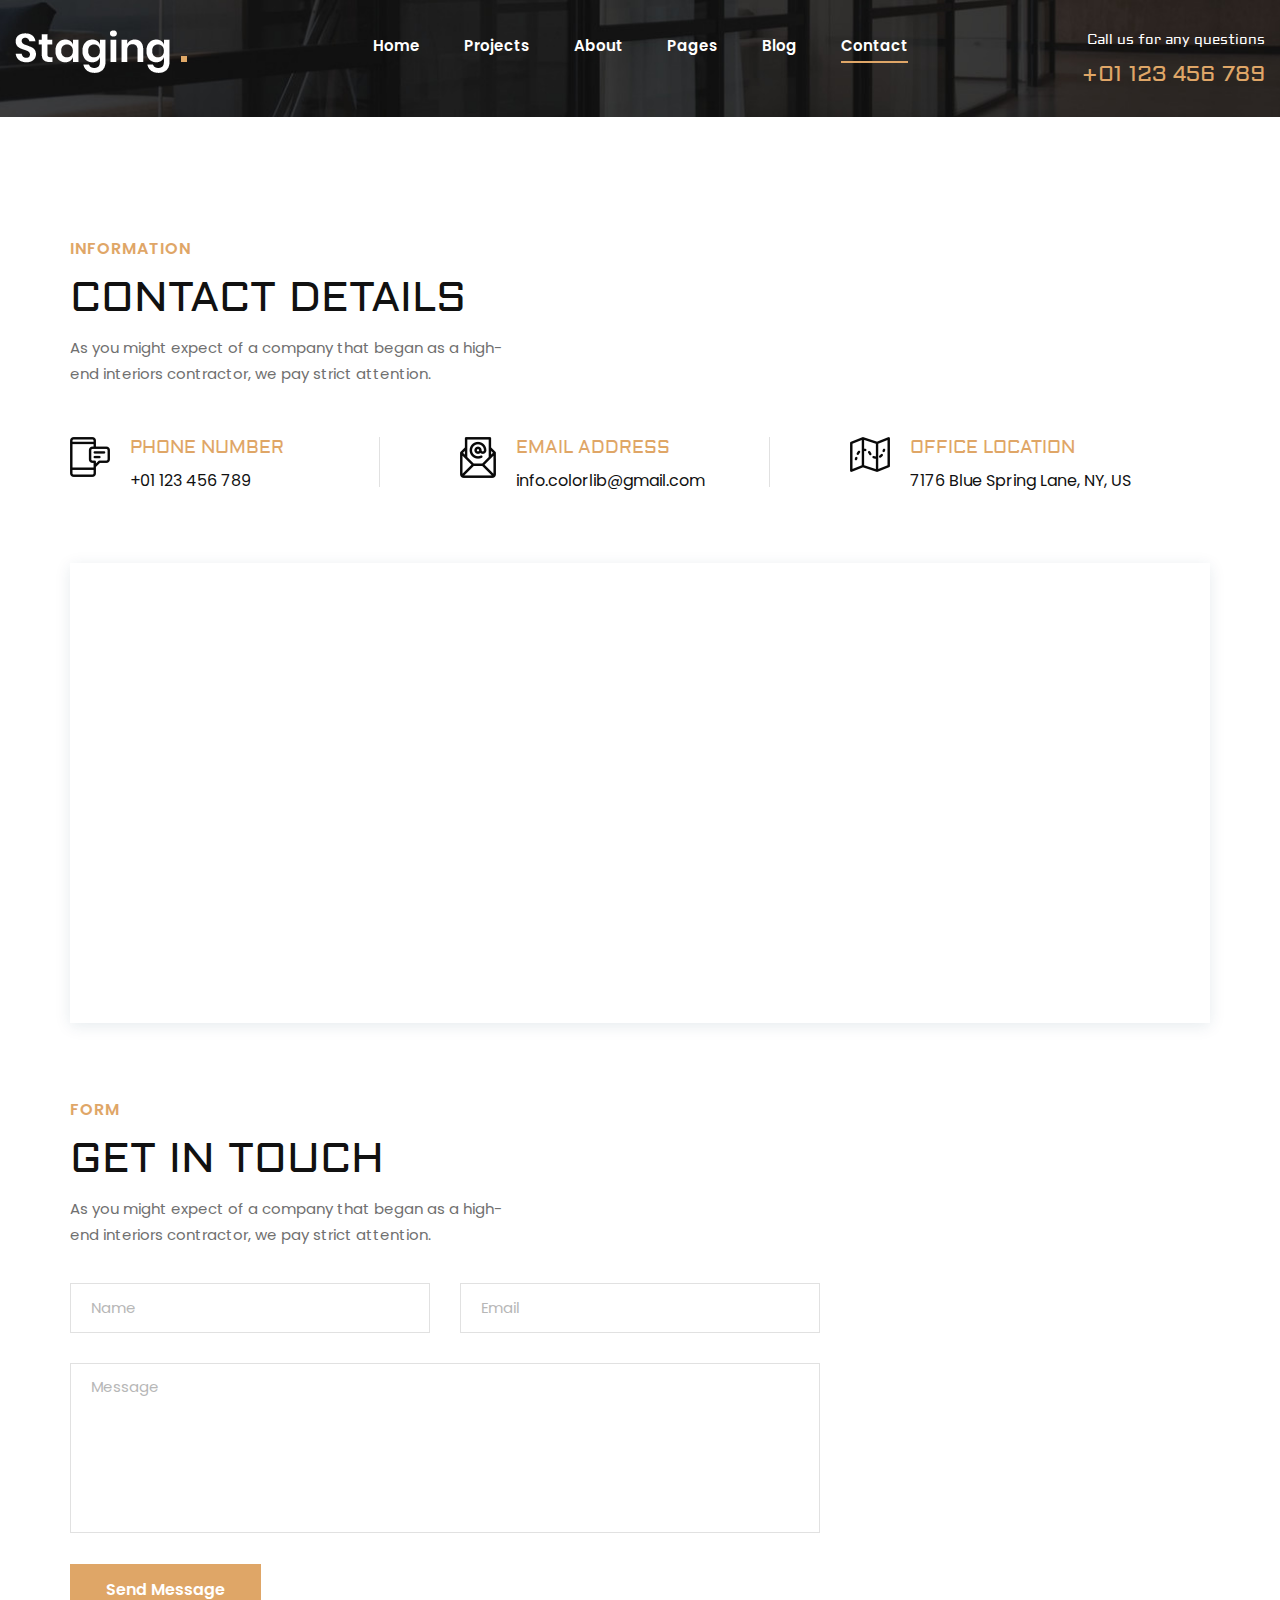
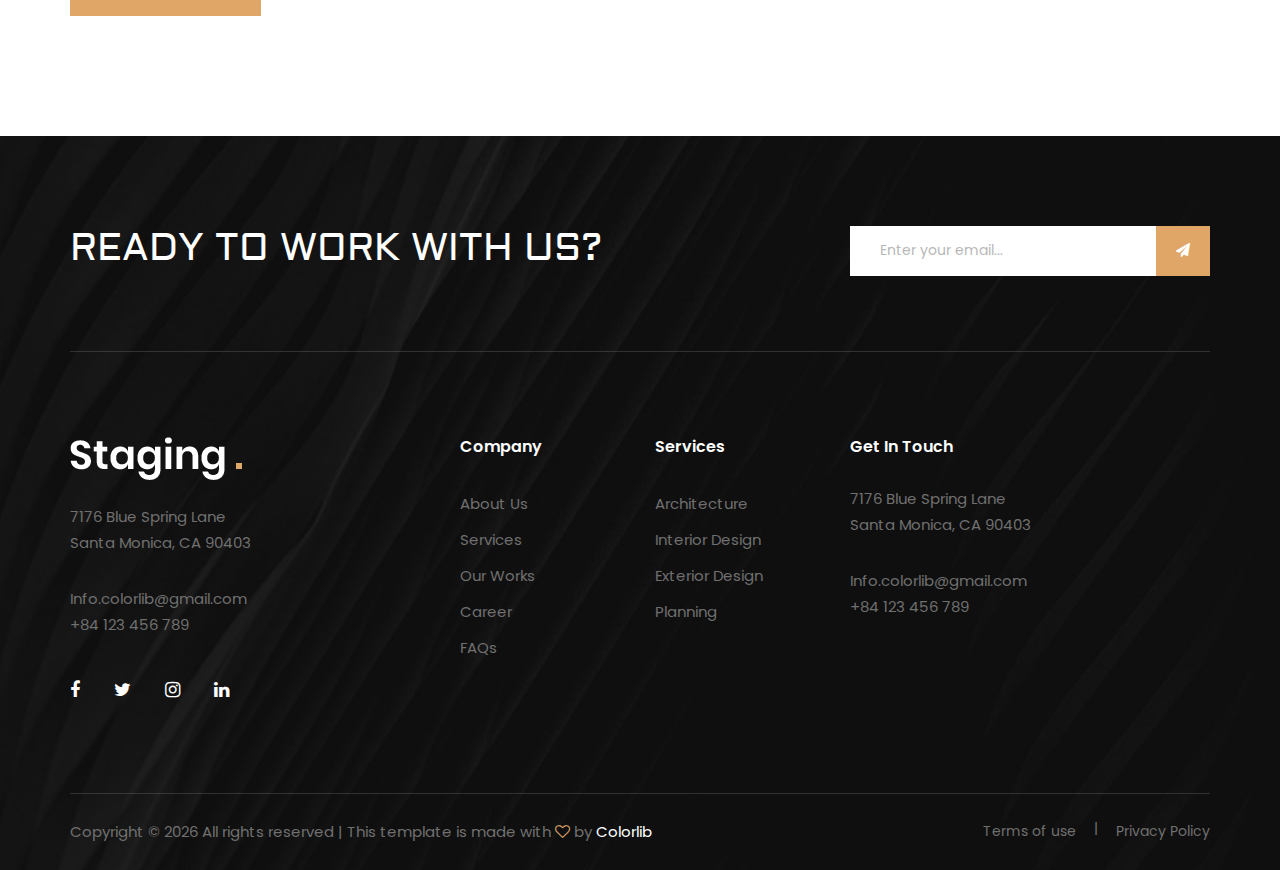
<file: contact.html>
<!DOCTYPE html>
<html lang="zxx">

<head>
    <meta charset="UTF-8">
    <meta name="description" content="Staging Template">
    <meta name="keywords" content="Staging, unica, creative, html">
    <meta name="viewport" content="width=device-width, initial-scale=1.0">
    <meta http-equiv="X-UA-Compatible" content="ie=edge">
    <title>Staging | Template</title>

    <!-- Google Font -->
    <link href="https://fonts.googleapis.com/css2?family=Poppins:wght@300;400;500;600;700;800;900&display=swap"
    rel="stylesheet">
    <link href="https://fonts.googleapis.com/css2?family=Aldrich&display=swap" rel="stylesheet">

    <!-- Css Styles -->
    <link rel="stylesheet" href="css/bootstrap.min.css" type="text/css">
    <link rel="stylesheet" href="css/font-awesome.min.css" type="text/css">
    <link rel="stylesheet" href="css/elegant-icons.css" type="text/css">
    <link rel="stylesheet" href="css/owl.carousel.min.css" type="text/css">
    <link rel="stylesheet" href="css/slicknav.min.css" type="text/css">
    <link rel="stylesheet" href="css/style.css" type="text/css">
</head>

<body>
    <!-- Page Preloder -->
    <div id="preloder">
        <div class="loader"></div>
    </div>

    <!-- Offcanvas Menu Begin -->
    <div class="offcanvas-menu-overlay"></div>
    <div class="offcanvas-menu-wrapper">
        <div class="offcanvas__logo">
            <a href="#"><img src="img/logo.png" alt=""></a>
        </div>
        <div id="mobile-menu-wrap"></div>
        <div class="offcanvas__widget">
            <span>Call us for any questions</span>
            <h4>+01 123 456 789</h4>
        </div>
    </div>
    <!-- Offcanvas Menu End -->

    <!-- Header Section Begin -->
    <header class="header header-normal set-bg" data-setbg="img/little-header.jpg">
        <div class="container-fluid">
            <div class="row">
                <div class="col-lg-3">
                    <div class="header__logo">
                        <a href="#"><img src="img/logo.png" alt=""></a>
                    </div>
                </div>
                <div class="col-lg-6">
                    <nav class="header__menu mobile-menu">
                        <ul>
                            <li><a href="./index.html">Home</a></li>
                            <li><a href="./projects.html">Projects</a></li>
                            <li><a href="./about.html">About</a></li>
                            <li><a href="#">Pages</a>
                                <ul class="dropdown">
                                    <li><a href="./Project-details.html">Project Details</a></li>
                                    <li><a href="./about.html">About</a></li>
                                    <li><a href="./services.html">Services</a></li>
                                    <li><a href="./blog-details.html">Blog Details</a></li>
                                </ul>
                            </li>
                            <li><a href="./blog.html">Blog</a></li>
                            <li class="active"><a href="./contact.html">Contact</a></li>
                        </ul>
                    </nav>
                </div>
                <div class="col-lg-3">
                    <div class="header__widget">
                        <span>Call us for any questions</span>
                        <h4>+01 123 456 789</h4>
                    </div>
                </div>
            </div>
            <div class="canvas__open"><i class="fa fa-bars"></i></div>
        </div>
    </header>
    <!-- Header Section End -->

    <!-- Contact Section Begin -->
    <section class="contact spad">
        <div class="container">
            <div class="row">
                <div class="col-lg-5">
                    <div class="contact__text">
                        <div class="section-title">
                            <span>Information</span>
                            <h2>Contact Details</h2>
                        </div>
                        <p>As you might expect of a company that began as a high-end interiors contractor, we pay strict
                        attention.</p>
                    </div>
                </div>
            </div>
            <div class="row">
                <div class="col-lg-4 col-md-6 col-sm-6">
                    <div class="contact__widget__item">
                        <div class="contact__widget__item__icon">
                            <img src="img/contact/ci-1.png" alt="">
                        </div>
                        <div class="contact__widget__item__text">
                            <h5>Phone Number</h5>
                            <span>+01 123 456 789</span>
                        </div>
                    </div>
                </div>
                <div class="col-lg-4 col-md-6 col-sm-6">
                    <div class="contact__widget__item">
                        <div class="contact__widget__item__icon">
                            <img src="img/contact/ci-2.png" alt="">
                        </div>
                        <div class="contact__widget__item__text">
                            <h5>Email Address</h5>
                            <span>info.colorlib@gmail.com</span>
                        </div>
                    </div>
                </div>
                <div class="col-lg-4 col-md-6 col-sm-6">
                    <div class="contact__widget__item last__item">
                        <div class="contact__widget__item__icon">
                            <img src="img/contact/ci-3.png" alt="">
                        </div>
                        <div class="contact__widget__item__text">
                            <h5>Office Location</h5>
                            <span>7176 Blue Spring Lane, NY, US</span>
                        </div>
                    </div>
                </div>
            </div>
            <div class="map">
                <iframe
                src="https://www.google.com/maps/embed?pb=!1m18!1m12!1m3!1d12087.069761554938!2d-74.2175599360452!3d40.767139456514954!2m3!1f0!2f0!3f0!3m2!1i1024!2i768!4f13.1!3m3!1m2!1s0x89c254b5958982c3%3A0xb6ab3931055a2612!2sEast%20Orange%2C%20NJ%2C%20USA!5e0!3m2!1sen!2sbd!4v1581710470843!5m2!1sen!2sbd"
                height="460" style="border:0;" allowfullscreen=""></iframe>
            </div>
            <div class="row">
                <div class="col-lg-5">
                    <div class="contact__form__text">
                        <div class="section-title">
                            <span>Form</span>
                            <h2>Get in touch</h2>
                        </div>
                        <p>As you might expect of a company that began as a high-end interiors contractor, we pay strict
                        attention.</p>
                    </div>
                </div>
            </div>
            <div class="row">
                <div class="col-lg-8">
                    <div class="contact__form">
                        <form action="#">
                            <div class="row">
                                <div class="col-lg-6 col-md-6 col-sm-6">
                                    <input type="text" placeholder="Name">
                                </div>
                                <div class="col-lg-6 col-md-6 col-sm-6">
                                    <input type="text" placeholder="Email">
                                </div>
                                <div class="col-lg-12">
                                    <textarea placeholder="Message"></textarea>
                                    <button type="submit" class="site-btn">Send Message</button>
                                </div>
                            </div>
                        </form>
                    </div>
                </div>
            </div>
        </div>
    </section>
    <!-- Contact Section End -->

    <!-- Footer Section Begin -->
    <footer class="footer set-bg" data-setbg="img/footer-bg.jpg">
        <div class="container">
            <div class="footer__top">
                <div class="row">
                    <div class="col-lg-8 col-md-6">
                        <div class="footer__top__text">
                            <h2>Ready To Work With Us?</h2>
                        </div>
                    </div>
                    <div class="col-lg-4 col-md-6">
                        <div class="footer__top__newslatter">
                            <form action="#">
                                <input type="text" placeholder="Enter your email...">
                                <button type="submit"><i class="fa fa-send"></i></button>
                            </form>
                        </div>
                    </div>
                </div>
            </div>
            <div class="row">
                <div class="col-lg-3 col-md-6 col-sm-6">
                    <div class="footer__about">
                        <div class="footer__logo">
                            <a href="#"><img src="img/logo.png" alt=""></a>
                        </div>
                        <p>7176 Blue Spring Lane <br />Santa Monica, CA 90403</p>
                        <ul>
                            <li>Info.colorlib@gmail.com</li>
                            <li>+84 123 456 789</li>
                        </ul>
                        <div class="footer__social">
                            <a href="#"><i class="fa fa-facebook"></i></a>
                            <a href="#"><i class="fa fa-twitter"></i></a>
                            <a href="#"><i class="fa fa-instagram"></i></a>
                            <a href="#"><i class="fa fa-linkedin"></i></a>
                        </div>
                    </div>
                </div>
                <div class="col-lg-2 offset-lg-1 col-md-3 col-sm-6">
                    <div class="footer__widget">
                        <h6>Company</h6>
                        <ul>
                            <li><a href="#">About Us</a></li>
                            <li><a href="#">Services</a></li>
                            <li><a href="#">Our Works</a></li>
                            <li><a href="#">Career</a></li>
                            <li><a href="#">FAQs</a></li>
                        </ul>
                    </div>
                </div>
                <div class="col-lg-2 col-md-3 col-sm-6">
                    <div class="footer__widget">
                        <h6>Services</h6>
                        <ul>
                            <li><a href="#">Architecture</a></li>
                            <li><a href="#">Interior Design</a></li>
                            <li><a href="#">Exterior Design</a></li>
                            <li><a href="#">Planning</a></li>
                        </ul>
                    </div>
                </div>
                <div class="col-lg-4 col-md-6 col-sm-6">
                    <div class="footer__address">
                        <h6>Get In Touch</h6>
                        <p>7176 Blue Spring Lane <br />Santa Monica, CA 90403</p>
                        <ul>
                            <li>Info.colorlib@gmail.com</li>
                            <li>+84 123 456 789</li>
                        </ul>
                    </div>
                </div>
            </div>
            <div class="copyright">
                <div class="row">
                    <div class="col-lg-8 col-md-7">
                        <div class="copyright__text">
                            <p>Copyright © <script>
                                document.write(new Date().getFullYear());
                            </script> All rights reserved | This template is made with <i class="fa fa-heart-o"
                            aria-hidden="true"></i> by <a href="https://colorlib.com"
                            target="_blank">Colorlib</a>
                        </p>
                    </div>
                </div>
                <div class="col-lg-4 col-md-5">
                    <div class="copyright__widget">
                        <a href="#">Terms of use</a>
                        <a href="#">Privacy Policy</a>
                    </div>
                </div>
            </div>
        </div>
    </div>
</footer>
<!-- Footer Section End -->

<!-- Js Plugins -->
<script src="js/jquery-3.3.1.min.js"></script>
<script src="js/bootstrap.min.js"></script>
<script src="js/jquery.slicknav.js"></script>
<script src="js/owl.carousel.min.js"></script>
<script src="js/slick.min.js"></script>
<script src="js/main.js"></script>
</body>

</html>
</file>
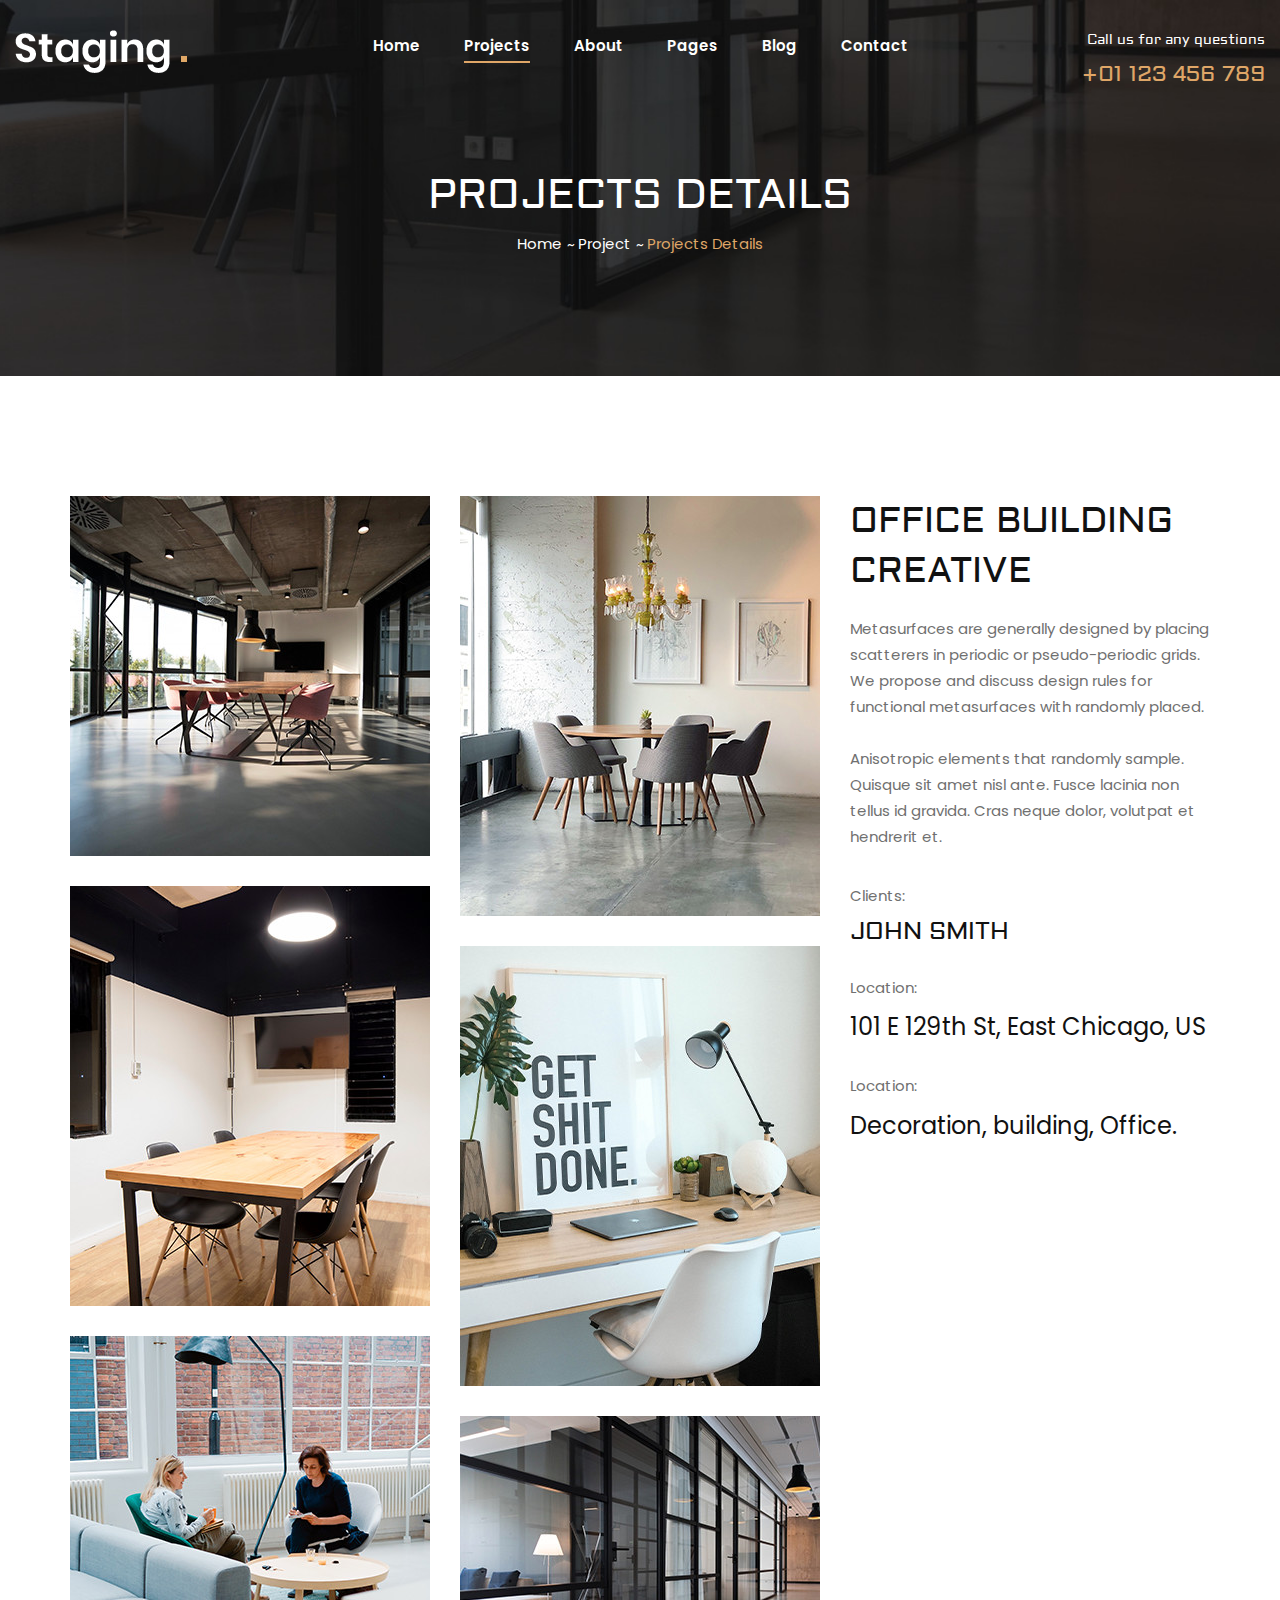
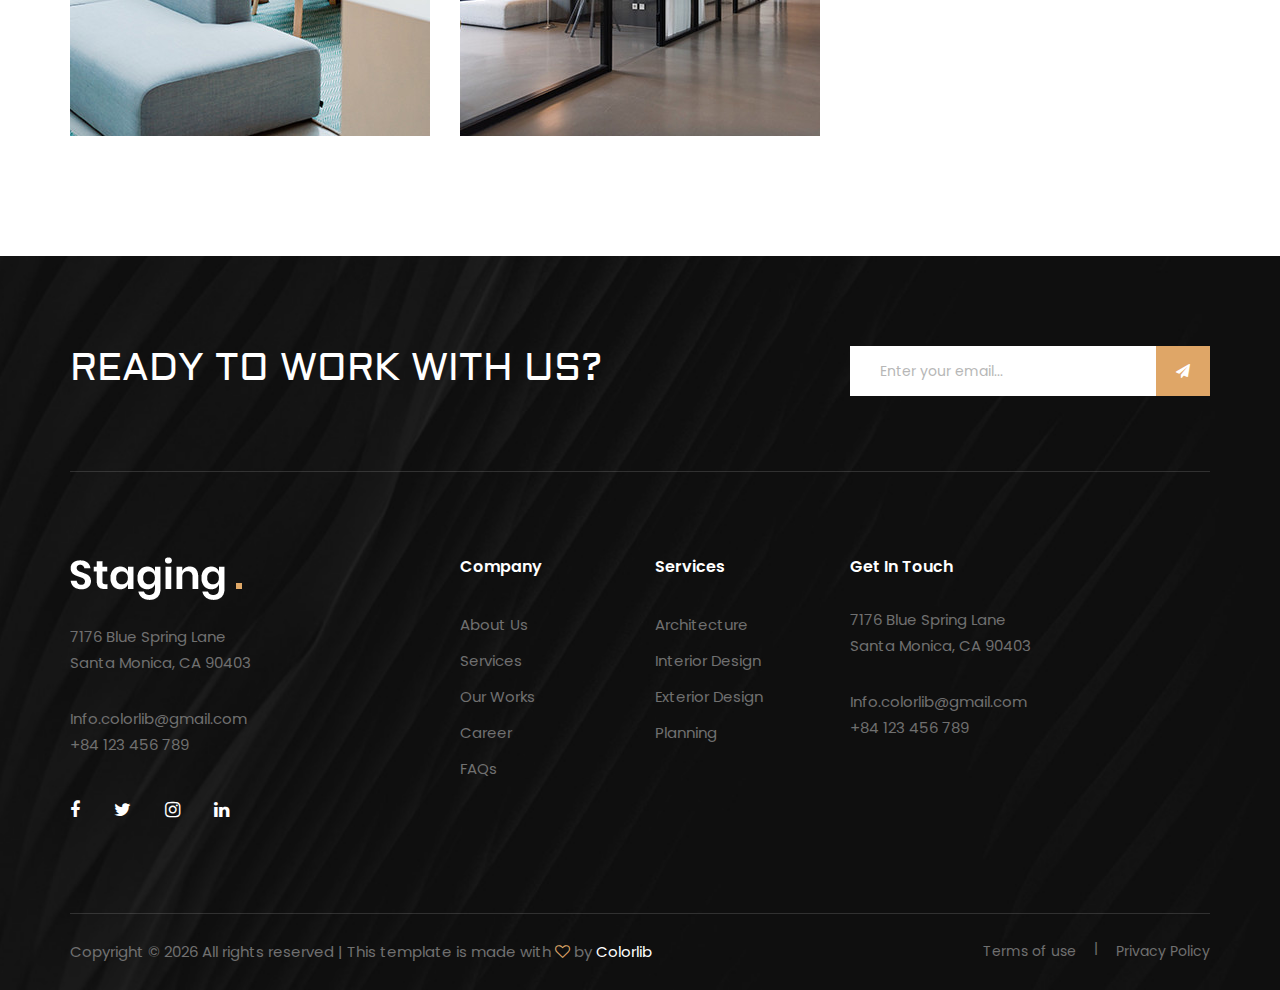
<file: project-details.html>
<!DOCTYPE html>
<html lang="zxx">

<head>
    <meta charset="UTF-8">
    <meta name="description" content="Staging Template">
    <meta name="keywords" content="Staging, unica, creative, html">
    <meta name="viewport" content="width=device-width, initial-scale=1.0">
    <meta http-equiv="X-UA-Compatible" content="ie=edge">
    <title>Staging | Template</title>

    <!-- Google Font -->
    <link href="https://fonts.googleapis.com/css2?family=Poppins:wght@300;400;500;600;700;800;900&display=swap"
    rel="stylesheet">
    <link href="https://fonts.googleapis.com/css2?family=Aldrich&display=swap" rel="stylesheet">

    <!-- Css Styles -->
    <link rel="stylesheet" href="css/bootstrap.min.css" type="text/css">
    <link rel="stylesheet" href="css/font-awesome.min.css" type="text/css">
    <link rel="stylesheet" href="css/elegant-icons.css" type="text/css">
    <link rel="stylesheet" href="css/owl.carousel.min.css" type="text/css">
    <link rel="stylesheet" href="css/slicknav.min.css" type="text/css">
    <link rel="stylesheet" href="css/style.css" type="text/css">
</head>

<body>
    <!-- Page Preloder -->
    <div id="preloder">
        <div class="loader"></div>
    </div>

    <!-- Offcanvas Menu Begin -->
    <div class="offcanvas-menu-overlay"></div>
    <div class="offcanvas-menu-wrapper">
        <div class="offcanvas__logo">
            <a href="#"><img src="img/logo.png" alt=""></a>
        </div>
        <div id="mobile-menu-wrap"></div>
        <div class="offcanvas__widget">
            <span>Call us for any questions</span>
            <h4>+01 123 456 789</h4>
        </div>
    </div>
    <!-- Offcanvas Menu End -->

    <!-- Header Section Begin -->
    <header class="header">
        <div class="container-fluid">
            <div class="row">
                <div class="col-lg-3">
                    <div class="header__logo">
                        <a href="#"><img src="img/logo.png" alt=""></a>
                    </div>
                </div>
                <div class="col-lg-6">
                    <nav class="header__menu mobile-menu">
                        <ul>
                            <li><a href="./index.html">Home</a></li>
                            <li class="active"><a href="./projects.html">Projects</a></li>
                            <li><a href="./about.html">About</a></li>
                            <li><a href="#">Pages</a>
                                <ul class="dropdown">
                                    <li><a href="./Project-details.html">Project Details</a></li>
                                    <li><a href="./about.html">About</a></li>
                                    <li><a href="./services.html">Services</a></li>
                                    <li><a href="./blog-details.html">Blog Details</a></li>
                                </ul>
                            </li>
                            <li><a href="./blog.html">Blog</a></li>
                            <li><a href="./contact.html">Contact</a></li>
                        </ul>
                    </nav>
                </div>
                <div class="col-lg-3">
                    <div class="header__widget">
                        <span>Call us for any questions</span>
                        <h4>+01 123 456 789</h4>
                    </div>
                </div>
            </div>
            <div class="canvas__open"><i class="fa fa-bars"></i></div>
        </div>
    </header>
    <!-- Header Section End -->

    <!-- Breadcrumb Section Begin -->
    <div class="breadcrumb-option spad set-bg" data-setbg="img/breadcrumb-bg.jpg">
        <div class="container">
            <div class="row">
                <div class="col-lg-12 text-center">
                    <div class="breadcrumb__text">
                        <h2>Projects Details</h2>
                        <div class="breadcrumb__links">
                            <a href="./index.html">Home</a>
                            <a href="./project.html">Project</a>
                            <span>Projects Details</span>
                        </div>
                    </div>
                </div>
            </div>
        </div>
    </div>
    <!-- Breadcrumb Section End -->

    <!-- Project Details Section Begin -->
    <section class="project-details spad">
        <div class="container">
            <div class="row">
                <div class="col-lg-8">
                    <div class="row">
                        <div class="col-lg-6 col-md-6 col-sm-6">
                            <img src="img/project/details/details-1.jpg" alt="">
                            <img src="img/project/details/details-3.jpg" alt="">
                            <img src="img/project/details/details-5.jpg" alt="">
                        </div>
                        <div class="col-lg-6 col-md-6 col-sm-6">
                            <img src="img/project/details/details-2.jpg" alt="">
                            <img src="img/project/details/details-4.jpg" alt="">
                            <img src="img/project/details/details-6.jpg" alt="">
                        </div>
                    </div>
                </div>
                <div class="col-lg-4">
                    <div class="project__sidebar">
                        <div class="project__sidebar__about">
                            <h2>Office Building Creative</h2>
                            <p>Metasurfaces are generally designed by placing scatterers in periodic or pseudo-periodic
                                grids. We propose and discuss design rules for functional metasurfaces with randomly
                            placed.</p>
                            <p>Anisotropic elements that randomly sample. Quisque sit amet nisl ante. Fusce lacinia non
                            tellus id gravida. Cras neque dolor, volutpat et hendrerit et.</p>
                        </div>
                        <div class="product__details__widget">
                            <div class="product__details__widget__item">
                                <span>Clients:</span>
                                <h4>John Smith</h4>
                            </div>
                            <div class="product__details__widget__item">
                                <span>Location:</span>
                                <p>101 E 129th St, East Chicago, US</p>
                            </div>
                            <div class="product__details__widget__item">
                                <span>Location:</span>
                                <p>Decoration, building, Office.</p>
                            </div>
                        </div>
                    </div>
                </div>
            </div>
        </div>
    </section>
    <!-- Project Details Section End -->

    <!-- Footer Section Begin -->
    <footer class="footer set-bg" data-setbg="img/footer-bg.jpg">
        <div class="container">
            <div class="footer__top">
                <div class="row">
                    <div class="col-lg-8 col-md-6">
                        <div class="footer__top__text">
                            <h2>Ready To Work With Us?</h2>
                        </div>
                    </div>
                    <div class="col-lg-4 col-md-6">
                        <div class="footer__top__newslatter">
                            <form action="#">
                                <input type="text" placeholder="Enter your email...">
                                <button type="submit"><i class="fa fa-send"></i></button>
                            </form>
                        </div>
                    </div>
                </div>
            </div>
            <div class="row">
                <div class="col-lg-3 col-md-6 col-sm-6">
                    <div class="footer__about">
                        <div class="footer__logo">
                            <a href="#"><img src="img/logo.png" alt=""></a>
                        </div>
                        <p>7176 Blue Spring Lane <br />Santa Monica, CA 90403</p>
                        <ul>
                            <li>Info.colorlib@gmail.com</li>
                            <li>+84 123 456 789</li>
                        </ul>
                        <div class="footer__social">
                            <a href="#"><i class="fa fa-facebook"></i></a>
                            <a href="#"><i class="fa fa-twitter"></i></a>
                            <a href="#"><i class="fa fa-instagram"></i></a>
                            <a href="#"><i class="fa fa-linkedin"></i></a>
                        </div>
                    </div>
                </div>
                <div class="col-lg-2 offset-lg-1 col-md-3 col-sm-6">
                    <div class="footer__widget">
                        <h6>Company</h6>
                        <ul>
                            <li><a href="#">About Us</a></li>
                            <li><a href="#">Services</a></li>
                            <li><a href="#">Our Works</a></li>
                            <li><a href="#">Career</a></li>
                            <li><a href="#">FAQs</a></li>
                        </ul>
                    </div>
                </div>
                <div class="col-lg-2 col-md-3 col-sm-6">
                    <div class="footer__widget">
                        <h6>Services</h6>
                        <ul>
                            <li><a href="#">Architecture</a></li>
                            <li><a href="#">Interior Design</a></li>
                            <li><a href="#">Exterior Design</a></li>
                            <li><a href="#">Planning</a></li>
                        </ul>
                    </div>
                </div>
                <div class="col-lg-4 col-md-6 col-sm-6">
                    <div class="footer__address">
                        <h6>Get In Touch</h6>
                        <p>7176 Blue Spring Lane <br />Santa Monica, CA 90403</p>
                        <ul>
                            <li>Info.colorlib@gmail.com</li>
                            <li>+84 123 456 789</li>
                        </ul>
                    </div>
                </div>
            </div>
            <div class="copyright">
                <div class="row">
                    <div class="col-lg-8 col-md-7">
                        <div class="copyright__text">
                            <p>Copyright © <script>
                                document.write(new Date().getFullYear());
                            </script> All rights reserved | This template is made with <i class="fa fa-heart-o"
                            aria-hidden="true"></i> by <a href="https://colorlib.com"
                            target="_blank">Colorlib</a>
                        </p>
                    </div>
                </div>
                <div class="col-lg-4 col-md-5">
                    <div class="copyright__widget">
                        <a href="#">Terms of use</a>
                        <a href="#">Privacy Policy</a>
                    </div>
                </div>
            </div>
        </div>
    </div>
</footer>
<!-- Footer Section End -->

<!-- Js Plugins -->
<script src="js/jquery-3.3.1.min.js"></script>
<script src="js/bootstrap.min.js"></script>
<script src="js/jquery.slicknav.js"></script>
<script src="js/owl.carousel.min.js"></script>
<script src="js/slick.min.js"></script>
<script src="js/main.js"></script>
</body>

</html>
</file>
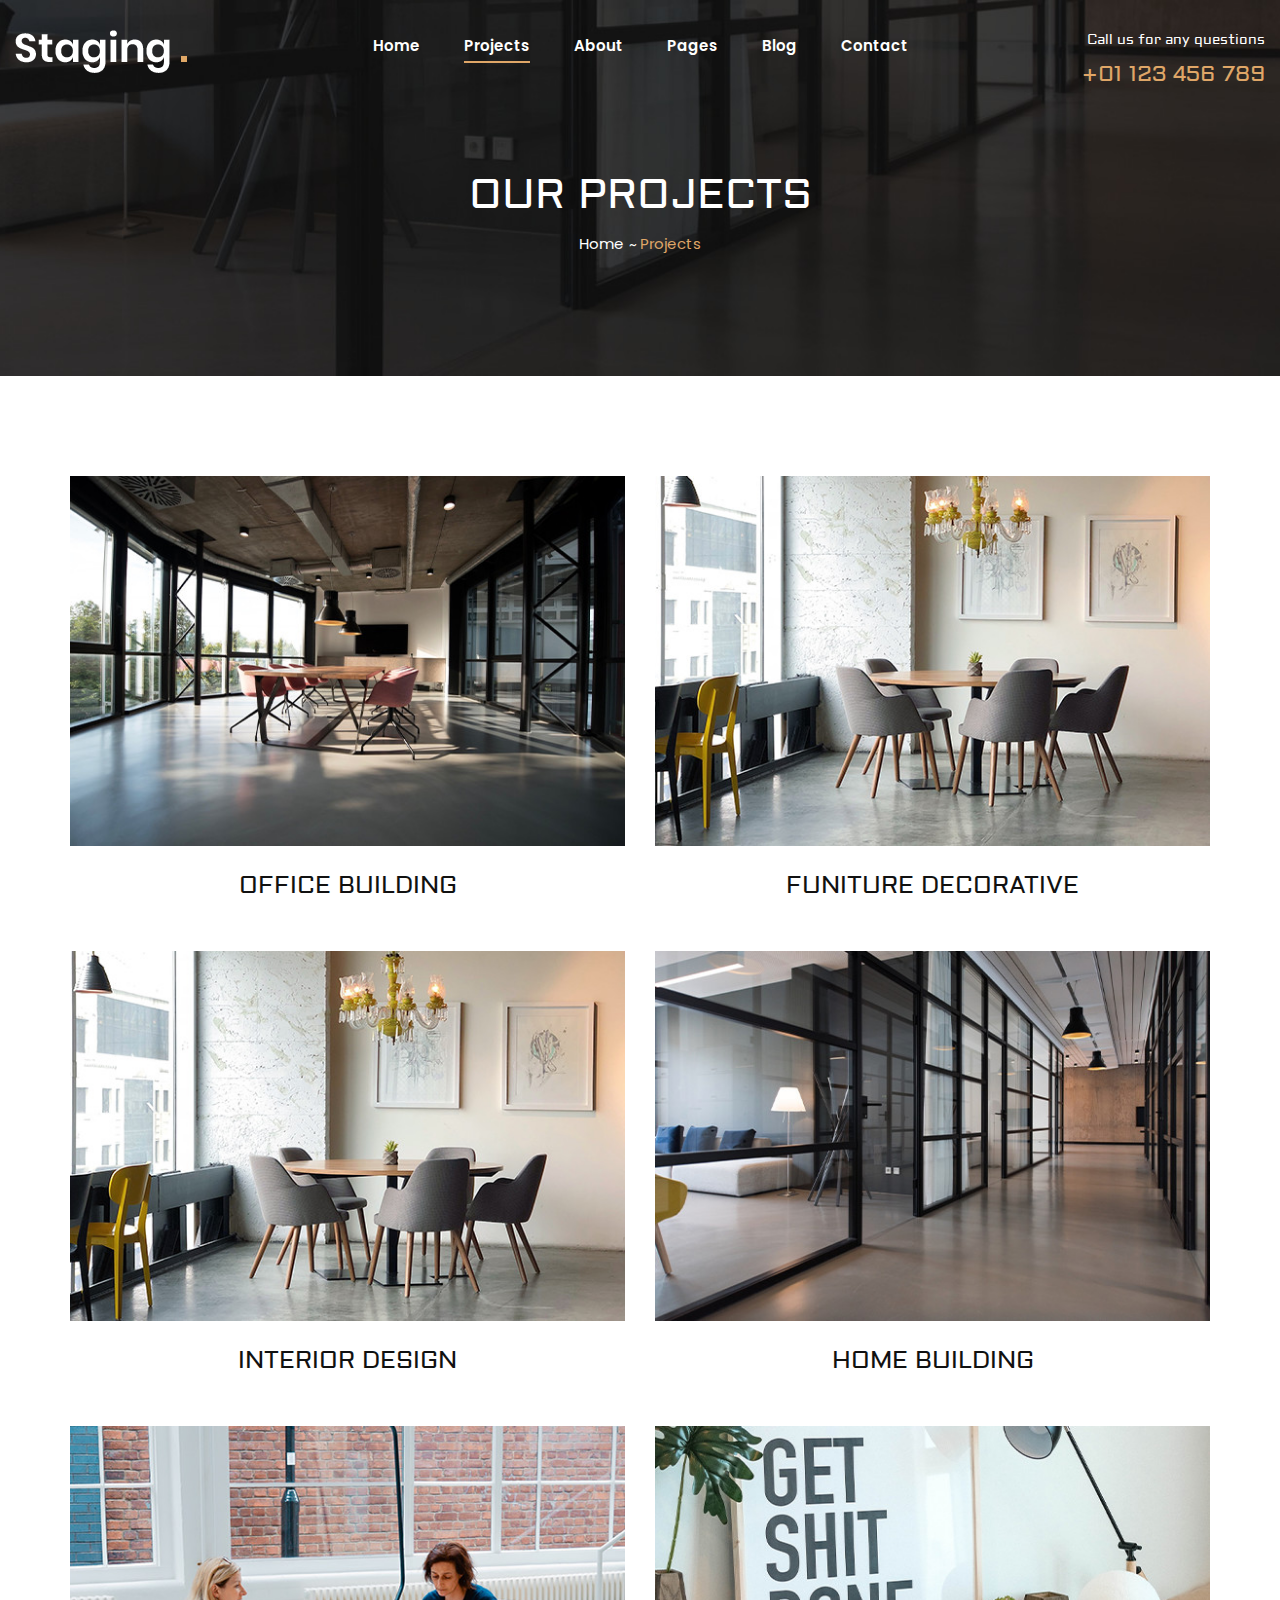
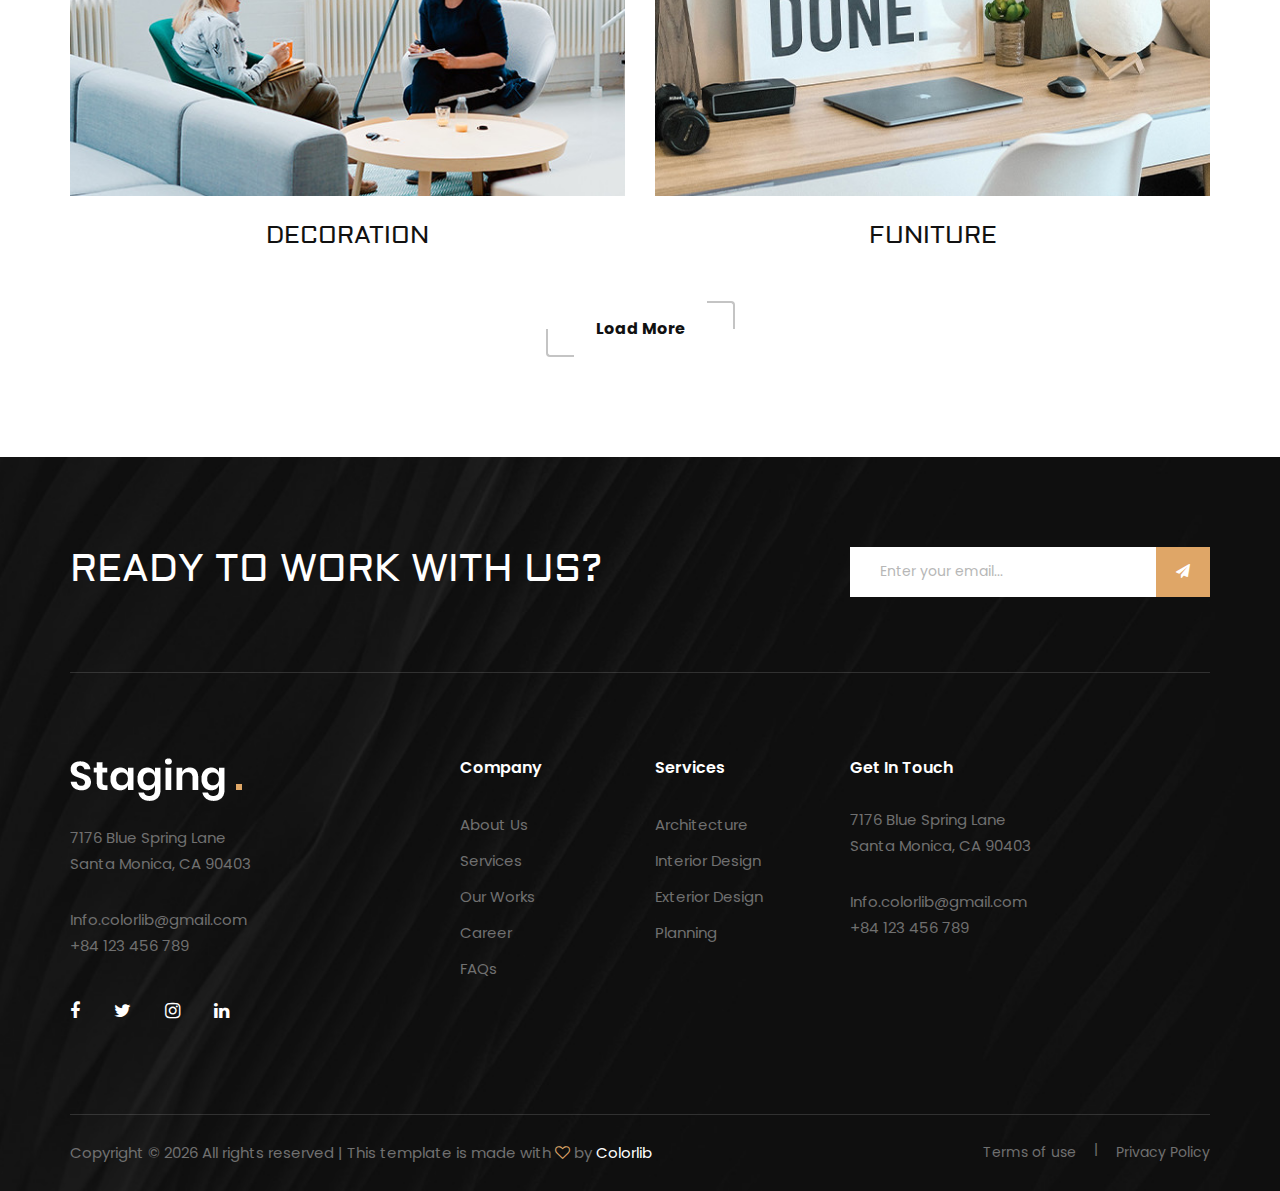
<file: projects.html>
<!DOCTYPE html>
<html lang="zxx">

<head>
    <meta charset="UTF-8">
    <meta name="description" content="Staging Template">
    <meta name="keywords" content="Staging, unica, creative, html">
    <meta name="viewport" content="width=device-width, initial-scale=1.0">
    <meta http-equiv="X-UA-Compatible" content="ie=edge">
    <title>Staging | Template</title>

    <!-- Google Font -->
    <link href="https://fonts.googleapis.com/css2?family=Poppins:wght@300;400;500;600;700;800;900&display=swap"
    rel="stylesheet">
    <link href="https://fonts.googleapis.com/css2?family=Aldrich&display=swap" rel="stylesheet">

    <!-- Css Styles -->
    <link rel="stylesheet" href="css/bootstrap.min.css" type="text/css">
    <link rel="stylesheet" href="css/font-awesome.min.css" type="text/css">
    <link rel="stylesheet" href="css/elegant-icons.css" type="text/css">
    <link rel="stylesheet" href="css/owl.carousel.min.css" type="text/css">
    <link rel="stylesheet" href="css/slicknav.min.css" type="text/css">
    <link rel="stylesheet" href="css/style.css" type="text/css">
</head>

<body>
    <!-- Page Preloder -->
    <div id="preloder">
        <div class="loader"></div>
    </div>

    <!-- Offcanvas Menu Begin -->
    <div class="offcanvas-menu-overlay"></div>
    <div class="offcanvas-menu-wrapper">
        <div class="offcanvas__logo">
            <a href="#"><img src="img/logo.png" alt=""></a>
        </div>
        <div id="mobile-menu-wrap"></div>
        <div class="offcanvas__widget">
            <span>Call us for any questions</span>
            <h4>+01 123 456 789</h4>
        </div>
    </div>
    <!-- Offcanvas Menu End -->

    <!-- Header Section Begin -->
    <header class="header">
        <div class="container-fluid">
            <div class="row">
                <div class="col-lg-3">
                    <div class="header__logo">
                        <a href="#"><img src="img/logo.png" alt=""></a>
                    </div>
                </div>
                <div class="col-lg-6">
                    <nav class="header__menu mobile-menu">
                        <ul>
                            <li><a href="./index.html">Home</a></li>
                            <li class="active"><a href="./projects.html">Projects</a></li>
                            <li><a href="./about.html">About</a></li>
                            <li><a href="#">Pages</a>
                                <ul class="dropdown">
                                    <li><a href="./Project-details.html">Project Details</a></li>
                                    <li><a href="./about.html">About</a></li>
                                    <li><a href="./services.html">Services</a></li>
                                    <li><a href="./blog-details.html">Blog Details</a></li>
                                </ul>
                            </li>
                            <li><a href="./blog.html">Blog</a></li>
                            <li><a href="./contact.html">Contact</a></li>
                        </ul>
                    </nav>
                </div>
                <div class="col-lg-3">
                    <div class="header__widget">
                        <span>Call us for any questions</span>
                        <h4>+01 123 456 789</h4>
                    </div>
                </div>
            </div>
            <div class="canvas__open"><i class="fa fa-bars"></i></div>
        </div>
    </header>
    <!-- Header Section End -->

    <!-- Breadcrumb Section Begin -->
    <div class="breadcrumb-option spad set-bg" data-setbg="img/breadcrumb-bg.jpg">
        <div class="container">
            <div class="row">
                <div class="col-lg-12 text-center">
                    <div class="breadcrumb__text">
                        <h2>Our Projects</h2>
                        <div class="breadcrumb__links">
                            <a href="./index.html">Home</a>
                            <span>Projects</span>
                        </div>
                    </div>
                </div>
            </div>
        </div>
    </div>
    <!-- Breadcrumb Section End -->

    <!-- Project Page Section Begin -->
    <section class="project-page spad">
        <div class="container">
            <div class="row">
                <div class="col-lg-6 col-md-6 col-sm-6">
                    <div class="project__item">
                        <img src="img/project/project-p1.jpg" alt="">
                        <h4><a href="#">Office Building</a></h4>
                    </div>
                </div>
                <div class="col-lg-6 col-md-6 col-sm-6">
                    <div class="project__item">
                        <img src="img/project/project-p2.jpg" alt="">
                        <h4><a href="#">Funiture Decorative</a></h4>
                    </div>
                </div>
                <div class="col-lg-6 col-md-6 col-sm-6">
                    <div class="project__item">
                        <img src="img/project/project-p3.jpg" alt="">
                        <h4><a href="#">Interior Design</a></h4>
                    </div>
                </div>
                <div class="col-lg-6 col-md-6 col-sm-6">
                    <div class="project__item">
                        <img src="img/project/project-p4.jpg" alt="">
                        <h4><a href="#">Home Building</a></h4>
                    </div>
                </div>
                <div class="col-lg-6 col-md-6 col-sm-6">
                    <div class="project__item">
                        <img src="img/project/project-p5.jpg" alt="">
                        <h4><a href="#">Decoration</a></h4>
                    </div>
                </div>
                <div class="col-lg-6 col-md-6 col-sm-6">
                    <div class="project__item">
                        <img src="img/project/project-p6.jpg" alt="">
                        <h4><a href="#">Funiture</a></h4>
                    </div>
                </div>
                <div class="col-lg-12 text-center">
                    <a href="#" class="primary-btn normal-btn">Load More</a>
                </div>
            </div>
        </div>
    </section>
    <!-- Project Page Section End -->

    <!-- Footer Section Begin -->
    <footer class="footer set-bg" data-setbg="img/footer-bg.jpg">
        <div class="container">
            <div class="footer__top">
                <div class="row">
                    <div class="col-lg-8 col-md-6">
                        <div class="footer__top__text">
                            <h2>Ready To Work With Us?</h2>
                        </div>
                    </div>
                    <div class="col-lg-4 col-md-6">
                        <div class="footer__top__newslatter">
                            <form action="#">
                                <input type="text" placeholder="Enter your email...">
                                <button type="submit"><i class="fa fa-send"></i></button>
                            </form>
                        </div>
                    </div>
                </div>
            </div>
            <div class="row">
                <div class="col-lg-3 col-md-6 col-sm-6">
                    <div class="footer__about">
                        <div class="footer__logo">
                            <a href="#"><img src="img/logo.png" alt=""></a>
                        </div>
                        <p>7176 Blue Spring Lane <br />Santa Monica, CA 90403</p>
                        <ul>
                            <li>Info.colorlib@gmail.com</li>
                            <li>+84 123 456 789</li>
                        </ul>
                        <div class="footer__social">
                            <a href="#"><i class="fa fa-facebook"></i></a>
                            <a href="#"><i class="fa fa-twitter"></i></a>
                            <a href="#"><i class="fa fa-instagram"></i></a>
                            <a href="#"><i class="fa fa-linkedin"></i></a>
                        </div>
                    </div>
                </div>
                <div class="col-lg-2 offset-lg-1 col-md-3 col-sm-6">
                    <div class="footer__widget">
                        <h6>Company</h6>
                        <ul>
                            <li><a href="#">About Us</a></li>
                            <li><a href="#">Services</a></li>
                            <li><a href="#">Our Works</a></li>
                            <li><a href="#">Career</a></li>
                            <li><a href="#">FAQs</a></li>
                        </ul>
                    </div>
                </div>
                <div class="col-lg-2 col-md-3 col-sm-6">
                    <div class="footer__widget">
                        <h6>Services</h6>
                        <ul>
                            <li><a href="#">Architecture</a></li>
                            <li><a href="#">Interior Design</a></li>
                            <li><a href="#">Exterior Design</a></li>
                            <li><a href="#">Planning</a></li>
                        </ul>
                    </div>
                </div>
                <div class="col-lg-4 col-md-6 col-sm-6">
                    <div class="footer__address">
                        <h6>Get In Touch</h6>
                        <p>7176 Blue Spring Lane <br />Santa Monica, CA 90403</p>
                        <ul>
                            <li>Info.colorlib@gmail.com</li>
                            <li>+84 123 456 789</li>
                        </ul>
                    </div>
                </div>
            </div>
            <div class="copyright">
                <div class="row">
                    <div class="col-lg-8 col-md-7">
                        <div class="copyright__text">
                            <p>Copyright © <script>
                                document.write(new Date().getFullYear());
                            </script> All rights reserved | This template is made with <i class="fa fa-heart-o"
                            aria-hidden="true"></i> by <a href="https://colorlib.com"
                            target="_blank">Colorlib</a>
                        </p>
                    </div>
                </div>
                <div class="col-lg-4 col-sm-5">
                    <div class="copyright__widget">
                        <a href="#">Terms of use</a>
                        <a href="#">Privacy Policy</a>
                    </div>
                </div>
            </div>
        </div>
    </div>
</footer>
<!-- Footer Section End -->

<!-- Js Plugins -->
<script src="js/jquery-3.3.1.min.js"></script>
<script src="js/bootstrap.min.js"></script>
<script src="js/jquery.slicknav.js"></script>
<script src="js/owl.carousel.min.js"></script>
<script src="js/slick.min.js"></script>
<script src="js/main.js"></script>
</body>

</html>
</file>
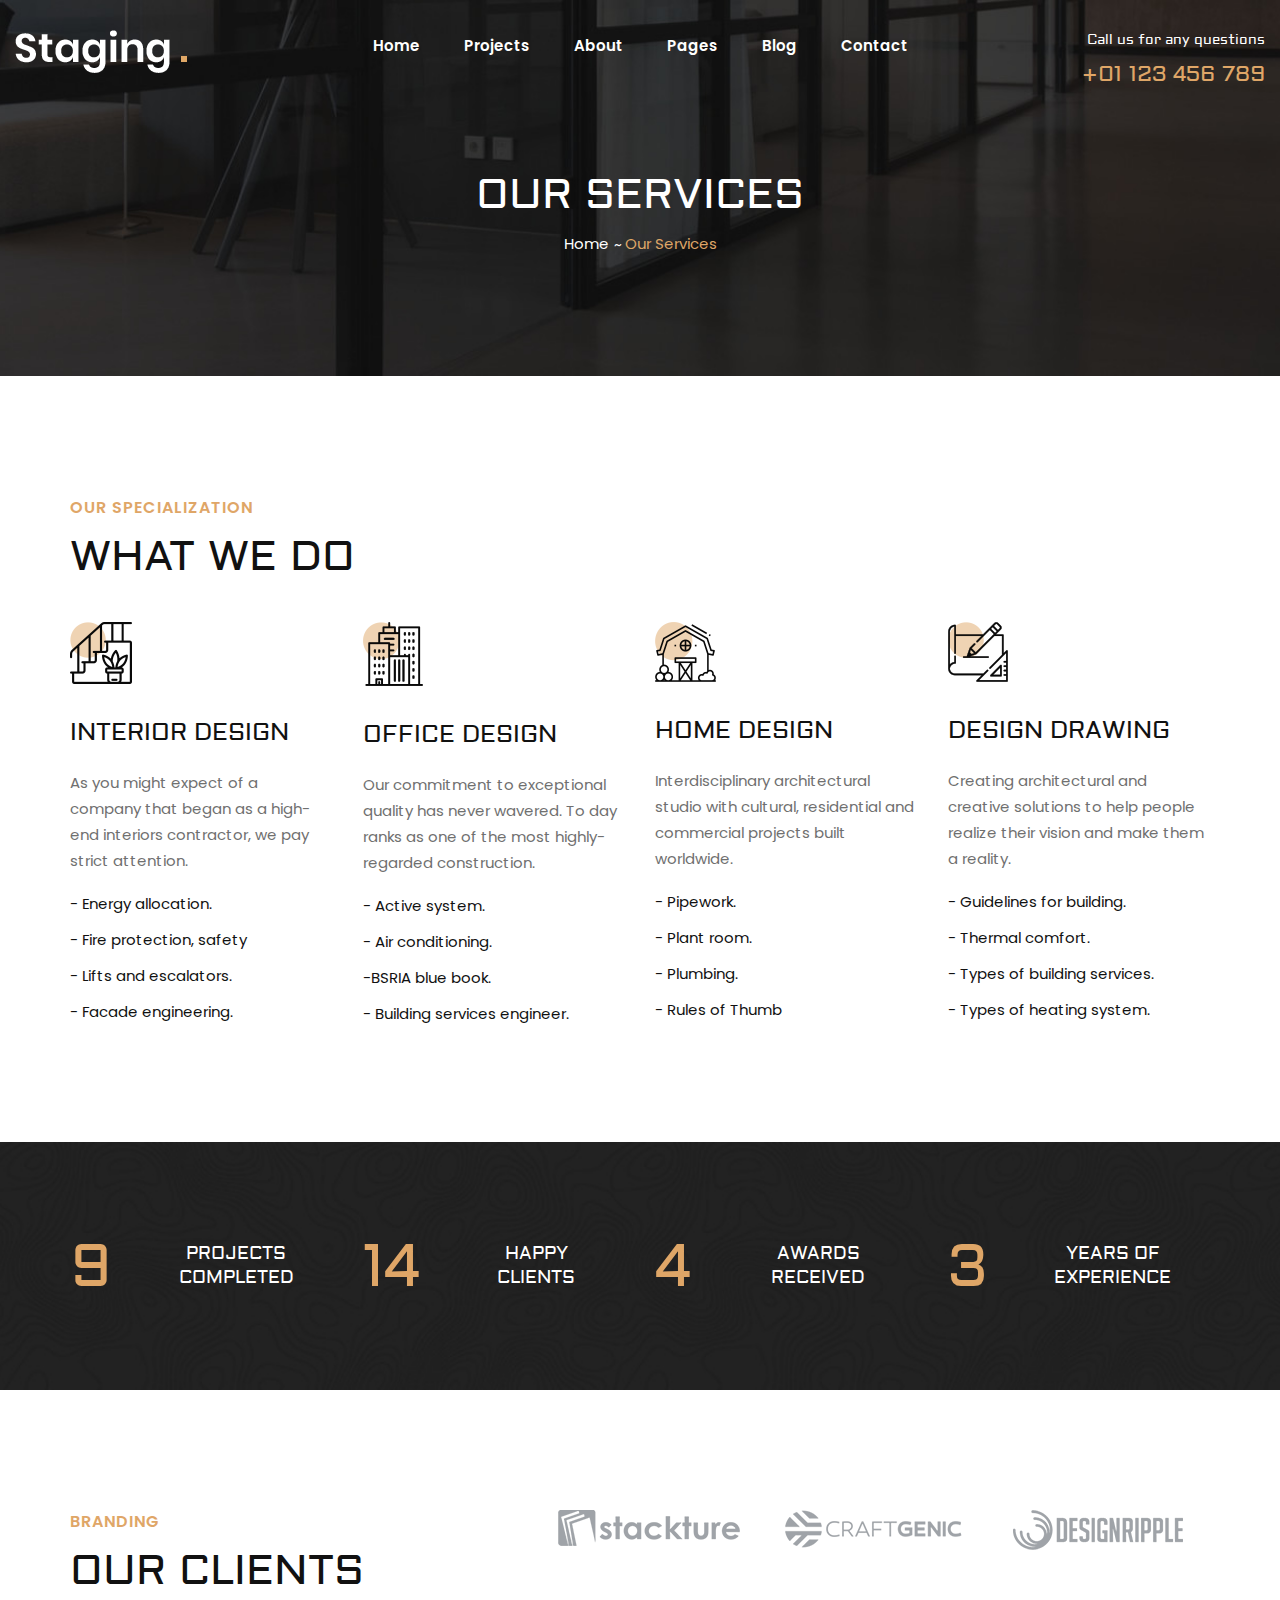
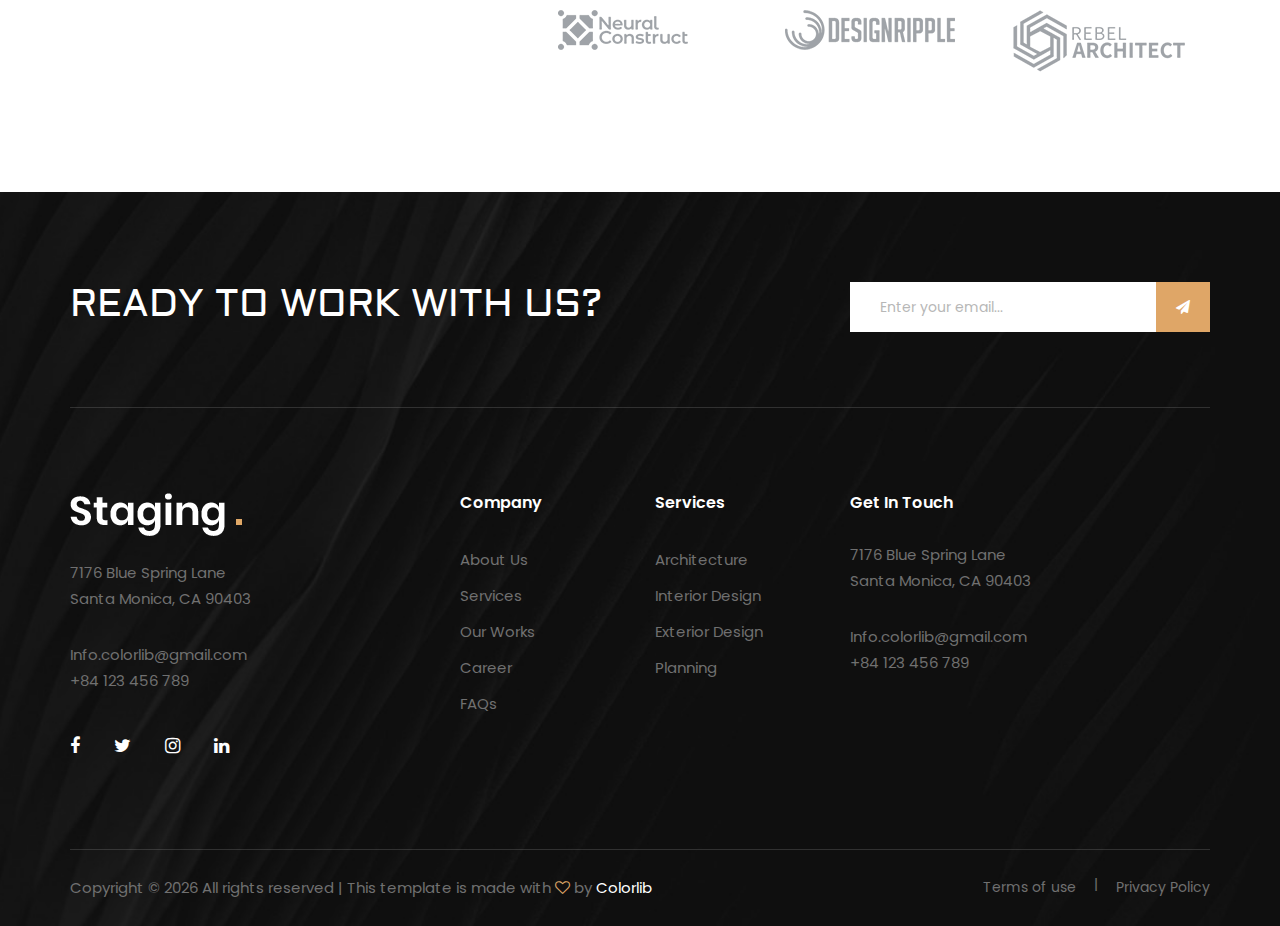
<file: services.html>
<!DOCTYPE html>
<html lang="zxx">
  <head>
    <meta charset="UTF-8" />
    <meta name="description" content="Staging Template" />
    <meta name="keywords" content="Staging, unica, creative, html" />
    <meta name="viewport" content="width=device-width, initial-scale=1.0" />
    <meta http-equiv="X-UA-Compatible" content="ie=edge" />
    <title>Staging | Template</title>

    <!-- Google Font -->
    <link
      href="https://fonts.googleapis.com/css2?family=Poppins:wght@300;400;500;600;700;800;900&display=swap"
      rel="stylesheet"
    />
    <link
      href="https://fonts.googleapis.com/css2?family=Aldrich&display=swap"
      rel="stylesheet"
    />

    <!-- Css Styles -->
    <link rel="stylesheet" href="css/bootstrap.min.css" type="text/css" />
    <link rel="stylesheet" href="css/font-awesome.min.css" type="text/css" />
    <link rel="stylesheet" href="css/elegant-icons.css" type="text/css" />
    <link rel="stylesheet" href="css/owl.carousel.min.css" type="text/css" />
    <link rel="stylesheet" href="css/slicknav.min.css" type="text/css" />
    <link rel="stylesheet" href="css/style.css" type="text/css" />
  </head>

  <body>
    <!-- Page Preloder -->
    <div id="preloder">
      <div class="loader"></div>
    </div>

    <!-- Offcanvas Menu Begin -->
    <div class="offcanvas-menu-overlay"></div>
    <div class="offcanvas-menu-wrapper">
      <div class="offcanvas__logo">
        <a href="#"><img src="img/logo.png" alt="" /></a>
      </div>
      <div id="mobile-menu-wrap"></div>
      <div class="offcanvas__widget">
        <span>Call us for any questions</span>
        <h4>+01 123 456 789</h4>
      </div>
    </div>
    <!-- Offcanvas Menu End -->

    <!-- Header Section Begin -->
    <header class="header">
      <div class="container-fluid">
        <div class="row">
          <div class="col-lg-3">
            <div class="header__logo">
              <a href="#"><img src="img/logo.png" alt="" /></a>
            </div>
          </div>
          <div class="col-lg-6">
            <nav class="header__menu mobile-menu">
              <ul>
                <li><a href="./index.html">Home</a></li>
                <li><a href="./projects.html">Projects</a></li>
                <li><a href="./about.html">About</a></li>
                <li>
                  <a href="#">Pages</a>
                  <ul class="dropdown">
                    <li>
                      <a href="./Project-details.html">Project Details</a>
                    </li>
                    <li><a href="./about.html">About</a></li>
                    <li><a href="./services.html">Services</a></li>
                    <li><a href="./blog-details.html">Blog Details</a></li>
                  </ul>
                </li>
                <li><a href="./blog.html">Blog</a></li>
                <li><a href="./contact.html">Contact</a></li>
              </ul>
            </nav>
          </div>
          <div class="col-lg-3">
            <div class="header__widget">
              <span>Call us for any questions</span>
              <h4>+01 123 456 789</h4>
            </div>
          </div>
        </div>
        <div class="canvas__open"><i class="fa fa-bars"></i></div>
      </div>
    </header>
    <!-- Header Section End -->

    <!-- Breadcrumb Section Begin -->
    <div
      class="breadcrumb-option spad set-bg"
      data-setbg="img/breadcrumb-bg.jpg"
    >
      <div class="container">
        <div class="row">
          <div class="col-lg-12 text-center">
            <div class="breadcrumb__text">
              <h2>Our Services</h2>
              <div class="breadcrumb__links">
                <a href="./index.html">Home</a>
                <span>Our Services</span>
              </div>
            </div>
          </div>
        </div>
      </div>
    </div>
    <!-- Breadcrumb Section End -->

    <!-- Services Section Begin -->
    <section class="services services-page spad">
      <div class="container">
        <div class="row">
          <div class="col-lg-12">
            <div class="section-title">
              <span>Our specialization</span>
              <h2>What we do</h2>
            </div>
          </div>
        </div>
        <div class="row">
          <div class="col-lg-3 col-md-6 col-sm-6">
            <div class="services__item">
              <img src="img/services/services-1.png" alt="" />
              <h4>Interior Design</h4>
              <p>
                As you might expect of a company that began as a high-end
                interiors contractor, we pay strict attention.
              </p>
              <ul>
                <li>- Energy allocation.</li>
                <li>- Fire protection, safety</li>
                <li>- Lifts and escalators.</li>
                <li>- Facade engineering.</li>
              </ul>
            </div>
          </div>
          <div class="col-lg-3 col-md-6 col-sm-6">
            <div class="services__item">
              <img src="img/services/services-2.png" alt="" />
              <h4>Office Design</h4>
              <p>
                Our commitment to exceptional quality has never wavered. To day
                ranks as one of the most highly-regarded construction.
              </p>
              <ul>
                <li>- Active system.</li>
                <li>- Air conditioning.</li>
                <li>-BSRIA blue book.</li>
                <li>- Building services engineer.</li>
              </ul>
            </div>
          </div>
          <div class="col-lg-3 col-md-6 col-sm-6">
            <div class="services__item">
              <img src="img/services/services-3.png" alt="" />
              <h4>Home Design</h4>
              <p>
                Interdisciplinary architectural studio with cultural,
                residential and commercial projects built worldwide.
              </p>
              <ul>
                <li>- Pipework.</li>
                <li>- Plant room.</li>
                <li>- Plumbing.</li>
                <li>- Rules of Thumb</li>
              </ul>
            </div>
          </div>
          <div class="col-lg-3 col-md-6 col-sm-6">
            <div class="services__item">
              <img src="img/services/services-4.png" alt="" />
              <h4>Design drawing</h4>
              <p>
                Creating architectural and creative solutions to help people
                realize their vision and make them a reality.
              </p>
              <ul>
                <li>- Guidelines for building.</li>
                <li>- Thermal comfort.</li>
                <li>- Types of building services.</li>
                <li>- Types of heating system.</li>
              </ul>
            </div>
          </div>
        </div>
      </div>
    </section>
    <!-- Services Section End -->

    <!-- Counter Section End -->
    <section class="counter spad set-bg" data-setbg="img/counter-bg.jpg">
      <div class="container">
        <div class="counter__content">
          <div class="row text-center">
            <div class="col-lg-3 col-md-6 col-sm-6">
              <div class="counter__item">
                <div class="counter__item__number">
                  <h2 class="count">85</h2>
                </div>
                <div class="counter__item__text">
                  <h5>
                    Projects<br />
                    Completed
                  </h5>
                </div>
              </div>
            </div>
            <div class="col-lg-3 col-md-6 col-sm-6">
              <div class="counter__item">
                <div class="counter__item__number">
                  <h2 class="count">127</h2>
                </div>
                <div class="counter__item__text">
                  <h5>
                    Happy<br />
                    Clients
                  </h5>
                </div>
              </div>
            </div>
            <div class="col-lg-3 col-md-6 col-sm-6">
              <div class="counter__item">
                <div class="counter__item__number">
                  <h2 class="count">36</h2>
                </div>
                <div class="counter__item__text">
                  <h5>
                    Awards<br />
                    Received
                  </h5>
                </div>
              </div>
            </div>
            <div class="col-lg-3 col-md-6 col-sm-6">
              <div class="counter__item">
                <div class="counter__item__number">
                  <h2 class="count">20</h2>
                  <!-- Adjust the number accordingly -->
                </div>
                <div class="counter__item__text">
                  <h5>
                    Years of<br />
                    Experience
                  </h5>
                </div>
              </div>
            </div>
          </div>
        </div>
      </div>
    </section>
    <!-- Counter Section End -->

    <!-- Client Section Begin -->
    <section class="clients spad">
      <div class="container">
        <div class="row">
          <div class="col-lg-5 col-md-5">
            <div class="section-title">
              <span>Branding</span>
              <h2>Our Clients</h2>
            </div>
          </div>
          <div class="col-lg-7 col-md-7">
            <div class="row">
              <div class="col-lg-4 col-md-4 col-sm-4">
                <a href="#"><img src="img/logo/logo-1.png" alt="" /></a>
              </div>
              <div class="col-lg-4 col-md-4 col-sm-4">
                <a href="#"><img src="img/logo/logo-2.png" alt="" /></a>
              </div>
              <div class="col-lg-4 col-md-4 col-sm-4">
                <a href="#"><img src="img/logo/logo-3.png" alt="" /></a>
              </div>
              <div class="col-lg-4 col-md-4 col-sm-4">
                <a href="#"><img src="img/logo/logo-4.png" alt="" /></a>
              </div>
              <div class="col-lg-4 col-md-4 col-sm-4">
                <a href="#"><img src="img/logo/logo-3.png" alt="" /></a>
              </div>
              <div class="col-lg-4 col-md-4 col-sm-4">
                <a href="#"><img src="img/logo/logo-5.png" alt="" /></a>
              </div>
            </div>
          </div>
        </div>
      </div>
    </section>
    <!-- Client Section End -->

    <!-- Footer Section Begin -->
    <footer class="footer set-bg" data-setbg="img/footer-bg.jpg">
      <div class="container">
        <div class="footer__top">
          <div class="row">
            <div class="col-lg-8 col-md-6">
              <div class="footer__top__text">
                <h2>Ready To Work With Us?</h2>
              </div>
            </div>
            <div class="col-lg-4 col-md-6">
              <div class="footer__top__newslatter">
                <form action="#">
                  <input type="text" placeholder="Enter your email..." />
                  <button type="submit"><i class="fa fa-send"></i></button>
                </form>
              </div>
            </div>
          </div>
        </div>
        <div class="row">
          <div class="col-lg-3 col-md-6 col-dm-6">
            <div class="footer__about">
              <div class="footer__logo">
                <a href="#"><img src="img/logo.png" alt="" /></a>
              </div>
              <p>7176 Blue Spring Lane <br />Santa Monica, CA 90403</p>
              <ul>
                <li>Info.colorlib@gmail.com</li>
                <li>+84 123 456 789</li>
              </ul>
              <div class="footer__social">
                <a href="#"><i class="fa fa-facebook"></i></a>
                <a href="#"><i class="fa fa-twitter"></i></a>
                <a href="#"><i class="fa fa-instagram"></i></a>
                <a href="#"><i class="fa fa-linkedin"></i></a>
              </div>
            </div>
          </div>
          <div class="col-lg-2 offset-lg-1 col-md-3 col-sm-6">
            <div class="footer__widget">
              <h6>Company</h6>
              <ul>
                <li><a href="#">About Us</a></li>
                <li><a href="#">Services</a></li>
                <li><a href="#">Our Works</a></li>
                <li><a href="#">Career</a></li>
                <li><a href="#">FAQs</a></li>
              </ul>
            </div>
          </div>
          <div class="col-lg-2 col-md-3 col-sm-6">
            <div class="footer__widget">
              <h6>Services</h6>
              <ul>
                <li><a href="#">Architecture</a></li>
                <li><a href="#">Interior Design</a></li>
                <li><a href="#">Exterior Design</a></li>
                <li><a href="#">Planning</a></li>
              </ul>
            </div>
          </div>
          <div class="col-lg-4 col-md-6 col-sm-6">
            <div class="footer__address">
              <h6>Get In Touch</h6>
              <p>7176 Blue Spring Lane <br />Santa Monica, CA 90403</p>
              <ul>
                <li>Info.colorlib@gmail.com</li>
                <li>+84 123 456 789</li>
              </ul>
            </div>
          </div>
        </div>
        <div class="copyright">
          <div class="row">
            <div class="col-lg-8 col-md-7">
              <div class="copyright__text">
                <p>
                  Copyright ©
                  <script>
                    document.write(new Date().getFullYear());
                  </script>
                  All rights reserved | This template is made with
                  <i class="fa fa-heart-o" aria-hidden="true"></i> by
                  <a href="https://colorlib.com" target="_blank">Colorlib</a>
                </p>
              </div>
            </div>
            <div class="col-lg-4 col-md-5">
              <div class="copyright__widget">
                <a href="#">Terms of use</a>
                <a href="#">Privacy Policy</a>
              </div>
            </div>
          </div>
        </div>
      </div>
    </footer>
    <!-- Footer Section End -->

    <!-- Js Plugins -->
    <script src="js/jquery-3.3.1.min.js"></script>
    <script src="js/bootstrap.min.js"></script>
    <script src="js/jquery.slicknav.js"></script>
    <script src="js/owl.carousel.min.js"></script>
    <script src="js/slick.min.js"></script>
    <script src="js/main.js"></script>
  </body>
</html>
</file>
<file: css/elegant-icons.css>
@font-face {
	font-family: 'ElegantIcons';
	src:url('../fonts/ElegantIcons.eot');
	src:url('../fonts/ElegantIcons.eot?#iefix') format('embedded-opentype'),
		url('../fonts/ElegantIcons.woff') format('woff'),
		url('../fonts/ElegantIcons.ttf') format('truetype'),
		url('../fonts/ElegantIcons.svg#ElegantIcons') format('svg');
	font-weight: normal;
	font-style: normal;
}

/* Use the following CSS code if you want to use data attributes for inserting your icons */
[data-icon]:before {
	font-family: 'ElegantIcons';
	content: attr(data-icon);
	speak: none;
	font-weight: normal;
	font-variant: normal;
	text-transform: none;
	line-height: 1;
	-webkit-font-smoothing: antialiased;
	-moz-osx-font-smoothing: grayscale;
}

/* Use the following CSS code if you want to have a class per icon */
/*
Instead of a list of all class selectors,
you can use the generic selector below, but it's slower:
[class*="your-class-prefix"] {
*/
.arrow_up, .arrow_down, .arrow_left, .arrow_right, .arrow_left-up, .arrow_right-up, .arrow_right-down, .arrow_left-down, .arrow-up-down, .arrow_up-down_alt, .arrow_left-right_alt, .arrow_left-right, .arrow_expand_alt2, .arrow_expand_alt, .arrow_condense, .arrow_expand, .arrow_move, .arrow_carrot-up, .arrow_carrot-down, .arrow_carrot-left, .arrow_carrot-right, .arrow_carrot-2up, .arrow_carrot-2down, .arrow_carrot-2left, .arrow_carrot-2right, .arrow_carrot-up_alt2, .arrow_carrot-down_alt2, .arrow_carrot-left_alt2, .arrow_carrot-right_alt2, .arrow_carrot-2up_alt2, .arrow_carrot-2down_alt2, .arrow_carrot-2left_alt2, .arrow_carrot-2right_alt2, .arrow_triangle-up, .arrow_triangle-down, .arrow_triangle-left, .arrow_triangle-right, .arrow_triangle-up_alt2, .arrow_triangle-down_alt2, .arrow_triangle-left_alt2, .arrow_triangle-right_alt2, .arrow_back, .icon_minus-06, .icon_plus, .icon_close, .icon_check, .icon_minus_alt2, .icon_plus_alt2, .icon_close_alt2, .icon_check_alt2, .icon_zoom-out_alt, .icon_zoom-in_alt, .icon_search, .icon_box-empty, .icon_box-selected, .icon_minus-box, .icon_plus-box, .icon_box-checked, .icon_circle-empty, .icon_circle-slelected, .icon_stop_alt2, .icon_stop, .icon_pause_alt2, .icon_pause, .icon_menu, .icon_menu-square_alt2, .icon_menu-circle_alt2, .icon_ul, .icon_ol, .icon_adjust-horiz, .icon_adjust-vert, .icon_document_alt, .icon_documents_alt, .icon_pencil, .icon_pencil-edit_alt, .icon_pencil-edit, .icon_folder-alt, .icon_folder-open_alt, .icon_folder-add_alt, .icon_info_alt, .icon_error-oct_alt, .icon_error-circle_alt, .icon_error-triangle_alt, .icon_question_alt2, .icon_question, .icon_comment_alt, .icon_chat_alt, .icon_vol-mute_alt, .icon_volume-low_alt, .icon_volume-high_alt, .icon_quotations, .icon_quotations_alt2, .icon_clock_alt, .icon_lock_alt, .icon_lock-open_alt, .icon_key_alt, .icon_cloud_alt, .icon_cloud-upload_alt, .icon_cloud-download_alt, .icon_image, .icon_images, .icon_lightbulb_alt, .icon_gift_alt, .icon_house_alt, .icon_genius, .icon_mobile, .icon_tablet, .icon_laptop, .icon_desktop, .icon_camera_alt, .icon_mail_alt, .icon_cone_alt, .icon_ribbon_alt, .icon_bag_alt, .icon_creditcard, .icon_cart_alt, .icon_paperclip, .icon_tag_alt, .icon_tags_alt, .icon_trash_alt, .icon_cursor_alt, .icon_mic_alt, .icon_compass_alt, .icon_pin_alt, .icon_pushpin_alt, .icon_map_alt, .icon_drawer_alt, .icon_toolbox_alt, .icon_book_alt, .icon_calendar, .icon_film, .icon_table, .icon_contacts_alt, .icon_headphones, .icon_lifesaver, .icon_piechart, .icon_refresh, .icon_link_alt, .icon_link, .icon_loading, .icon_blocked, .icon_archive_alt, .icon_heart_alt, .icon_star_alt, .icon_star-half_alt, .icon_star, .icon_star-half, .icon_tools, .icon_tool, .icon_cog, .icon_cogs, .arrow_up_alt, .arrow_down_alt, .arrow_left_alt, .arrow_right_alt, .arrow_left-up_alt, .arrow_right-up_alt, .arrow_right-down_alt, .arrow_left-down_alt, .arrow_condense_alt, .arrow_expand_alt3, .arrow_carrot_up_alt, .arrow_carrot-down_alt, .arrow_carrot-left_alt, .arrow_carrot-right_alt, .arrow_carrot-2up_alt, .arrow_carrot-2dwnn_alt, .arrow_carrot-2left_alt, .arrow_carrot-2right_alt, .arrow_triangle-up_alt, .arrow_triangle-down_alt, .arrow_triangle-left_alt, .arrow_triangle-right_alt, .icon_minus_alt, .icon_plus_alt, .icon_close_alt, .icon_check_alt, .icon_zoom-out, .icon_zoom-in, .icon_stop_alt, .icon_menu-square_alt, .icon_menu-circle_alt, .icon_document, .icon_documents, .icon_pencil_alt, .icon_folder, .icon_folder-open, .icon_folder-add, .icon_folder_upload, .icon_folder_download, .icon_info, .icon_error-circle, .icon_error-oct, .icon_error-triangle, .icon_question_alt, .icon_comment, .icon_chat, .icon_vol-mute, .icon_volume-low, .icon_volume-high, .icon_quotations_alt, .icon_clock, .icon_lock, .icon_lock-open, .icon_key, .icon_cloud, .icon_cloud-upload, .icon_cloud-download, .icon_lightbulb, .icon_gift, .icon_house, .icon_camera, .icon_mail, .icon_cone, .icon_ribbon, .icon_bag, .icon_cart, .icon_tag, .icon_tags, .icon_trash, .icon_cursor, .icon_mic, .icon_compass, .icon_pin, .icon_pushpin, .icon_map, .icon_drawer, .icon_toolbox, .icon_book, .icon_contacts, .icon_archive, .icon_heart, .icon_profile, .icon_group, .icon_grid-2x2, .icon_grid-3x3, .icon_music, .icon_pause_alt, .icon_phone, .icon_upload, .icon_download, .social_facebook, .social_twitter, .social_pinterest, .social_googleplus, .social_tumblr, .social_tumbleupon, .social_wordpress, .social_instagram, .social_dribbble, .social_vimeo, .social_linkedin, .social_rss, .social_deviantart, .social_share, .social_myspace, .social_skype, .social_youtube, .social_picassa, .social_googledrive, .social_flickr, .social_blogger, .social_spotify, .social_delicious, .social_facebook_circle, .social_twitter_circle, .social_pinterest_circle, .social_googleplus_circle, .social_tumblr_circle, .social_stumbleupon_circle, .social_wordpress_circle, .social_instagram_circle, .social_dribbble_circle, .social_vimeo_circle, .social_linkedin_circle, .social_rss_circle, .social_deviantart_circle, .social_share_circle, .social_myspace_circle, .social_skype_circle, .social_youtube_circle, .social_picassa_circle, .social_googledrive_alt2, .social_flickr_circle, .social_blogger_circle, .social_spotify_circle, .social_delicious_circle, .social_facebook_square, .social_twitter_square, .social_pinterest_square, .social_googleplus_square, .social_tumblr_square, .social_stumbleupon_square, .social_wordpress_square, .social_instagram_square, .social_dribbble_square, .social_vimeo_square, .social_linkedin_square, .social_rss_square, .social_deviantart_square, .social_share_square, .social_myspace_square, .social_skype_square, .social_youtube_square, .social_picassa_square, .social_googledrive_square, .social_flickr_square, .social_blogger_square, .social_spotify_square, .social_delicious_square, .icon_printer, .icon_calulator, .icon_building, .icon_floppy, .icon_drive, .icon_search-2, .icon_id, .icon_id-2, .icon_puzzle, .icon_like, .icon_dislike, .icon_mug, .icon_currency, .icon_wallet, .icon_pens, .icon_easel, .icon_flowchart, .icon_datareport, .icon_briefcase, .icon_shield, .icon_percent, .icon_globe, .icon_globe-2, .icon_target, .icon_hourglass, .icon_balance, .icon_rook, .icon_printer-alt, .icon_calculator_alt, .icon_building_alt, .icon_floppy_alt, .icon_drive_alt, .icon_search_alt, .icon_id_alt, .icon_id-2_alt, .icon_puzzle_alt, .icon_like_alt, .icon_dislike_alt, .icon_mug_alt, .icon_currency_alt, .icon_wallet_alt, .icon_pens_alt, .icon_easel_alt, .icon_flowchart_alt, .icon_datareport_alt, .icon_briefcase_alt, .icon_shield_alt, .icon_percent_alt, .icon_globe_alt, .icon_clipboard {
	font-family: 'ElegantIcons';
	speak: none;
	font-style: normal;
	font-weight: normal;
	font-variant: normal;
	text-transform: none;
	line-height: 1;
	-webkit-font-smoothing: antialiased;
}
.arrow_up:before {
	content: "\21";
}
.arrow_down:before {
	content: "\22";
}
.arrow_left:before {
	content: "\23";
}
.arrow_right:before {
	content: "\24";
}
.arrow_left-up:before {
	content: "\25";
}
.arrow_right-up:before {
	content: "\26";
}
.arrow_right-down:before {
	content: "\27";
}
.arrow_left-down:before {
	content: "\28";
}
.arrow-up-down:before {
	content: "\29";
}
.arrow_up-down_alt:before {
	content: "\2a";
}
.arrow_left-right_alt:before {
	content: "\2b";
}
.arrow_left-right:before {
	content: "\2c";
}
.arrow_expand_alt2:before {
	content: "\2d";
}
.arrow_expand_alt:before {
	content: "\2e";
}
.arrow_condense:before {
	content: "\2f";
}
.arrow_expand:before {
	content: "\30";
}
.arrow_move:before {
	content: "\31";
}
.arrow_carrot-up:before {
	content: "\32";
}
.arrow_carrot-down:before {
	content: "\33";
}
.arrow_carrot-left:before {
	content: "\34";
}
.arrow_carrot-right:before {
	content: "\35";
}
.arrow_carrot-2up:before {
	content: "\36";
}
.arrow_carrot-2down:before {
	content: "\37";
}
.arrow_carrot-2left:before {
	content: "\38";
}
.arrow_carrot-2right:before {
	content: "\39";
}
.arrow_carrot-up_alt2:before {
	content: "\3a";
}
.arrow_carrot-down_alt2:before {
	content: "\3b";
}
.arrow_carrot-left_alt2:before {
	content: "\3c";
}
.arrow_carrot-right_alt2:before {
	content: "\3d";
}
.arrow_carrot-2up_alt2:before {
	content: "\3e";
}
.arrow_carrot-2down_alt2:before {
	content: "\3f";
}
.arrow_carrot-2left_alt2:before {
	content: "\40";
}
.arrow_carrot-2right_alt2:before {
	content: "\41";
}
.arrow_triangle-up:before {
	content: "\42";
}
.arrow_triangle-down:before {
	content: "\43";
}
.arrow_triangle-left:before {
	content: "\44";
}
.arrow_triangle-right:before {
	content: "\45";
}
.arrow_triangle-up_alt2:before {
	content: "\46";
}
.arrow_triangle-down_alt2:before {
	content: "\47";
}
.arrow_triangle-left_alt2:before {
	content: "\48";
}
.arrow_triangle-right_alt2:before {
	content: "\49";
}
.arrow_back:before {
	content: "\4a";
}
.icon_minus-06:before {
	content: "\4b";
}
.icon_plus:before {
	content: "\4c";
}
.icon_close:before {
	content: "\4d";
}
.icon_check:before {
	content: "\4e";
}
.icon_minus_alt2:before {
	content: "\4f";
}
.icon_plus_alt2:before {
	content: "\50";
}
.icon_close_alt2:before {
	content: "\51";
}
.icon_check_alt2:before {
	content: "\52";
}
.icon_zoom-out_alt:before {
	content: "\53";
}
.icon_zoom-in_alt:before {
	content: "\54";
}
.icon_search:before {
	content: "\55";
}
.icon_box-empty:before {
	content: "\56";
}
.icon_box-selected:before {
	content: "\57";
}
.icon_minus-box:before {
	content: "\58";
}
.icon_plus-box:before {
	content: "\59";
}
.icon_box-checked:before {
	content: "\5a";
}
.icon_circle-empty:before {
	content: "\5b";
}
.icon_circle-slelected:before {
	content: "\5c";
}
.icon_stop_alt2:before {
	content: "\5d";
}
.icon_stop:before {
	content: "\5e";
}
.icon_pause_alt2:before {
	content: "\5f";
}
.icon_pause:before {
	content: "\60";
}
.icon_menu:before {
	content: "\61";
}
.icon_menu-square_alt2:before {
	content: "\62";
}
.icon_menu-circle_alt2:before {
	content: "\63";
}
.icon_ul:before {
	content: "\64";
}
.icon_ol:before {
	content: "\65";
}
.icon_adjust-horiz:before {
	content: "\66";
}
.icon_adjust-vert:before {
	content: "\67";
}
.icon_document_alt:before {
	content: "\68";
}
.icon_documents_alt:before {
	content: "\69";
}
.icon_pencil:before {
	content: "\6a";
}
.icon_pencil-edit_alt:before {
	content: "\6b";
}
.icon_pencil-edit:before {
	content: "\6c";
}
.icon_folder-alt:before {
	content: "\6d";
}
.icon_folder-open_alt:before {
	content: "\6e";
}
.icon_folder-add_alt:before {
	content: "\6f";
}
.icon_info_alt:before {
	content: "\70";
}
.icon_error-oct_alt:before {
	content: "\71";
}
.icon_error-circle_alt:before {
	content: "\72";
}
.icon_error-triangle_alt:before {
	content: "\73";
}
.icon_question_alt2:before {
	content: "\74";
}
.icon_question:before {
	content: "\75";
}
.icon_comment_alt:before {
	content: "\76";
}
.icon_chat_alt:before {
	content: "\77";
}
.icon_vol-mute_alt:before {
	content: "\78";
}
.icon_volume-low_alt:before {
	content: "\79";
}
.icon_volume-high_alt:before {
	content: "\7a";
}
.icon_quotations:before {
	content: "\7b";
}
.icon_quotations_alt2:before {
	content: "\7c";
}
.icon_clock_alt:before {
	content: "\7d";
}
.icon_lock_alt:before {
	content: "\7e";
}
.icon_lock-open_alt:before {
	content: "\e000";
}
.icon_key_alt:before {
	content: "\e001";
}
.icon_cloud_alt:before {
	content: "\e002";
}
.icon_cloud-upload_alt:before {
	content: "\e003";
}
.icon_cloud-download_alt:before {
	content: "\e004";
}
.icon_image:before {
	content: "\e005";
}
.icon_images:before {
	content: "\e006";
}
.icon_lightbulb_alt:before {
	content: "\e007";
}
.icon_gift_alt:before {
	content: "\e008";
}
.icon_house_alt:before {
	content: "\e009";
}
.icon_genius:before {
	content: "\e00a";
}
.icon_mobile:before {
	content: "\e00b";
}
.icon_tablet:before {
	content: "\e00c";
}
.icon_laptop:before {
	content: "\e00d";
}
.icon_desktop:before {
	content: "\e00e";
}
.icon_camera_alt:before {
	content: "\e00f";
}
.icon_mail_alt:before {
	content: "\e010";
}
.icon_cone_alt:before {
	content: "\e011";
}
.icon_ribbon_alt:before {
	content: "\e012";
}
.icon_bag_alt:before {
	content: "\e013";
}
.icon_creditcard:before {
	content: "\e014";
}
.icon_cart_alt:before {
	content: "\e015";
}
.icon_paperclip:before {
	content: "\e016";
}
.icon_tag_alt:before {
	content: "\e017";
}
.icon_tags_alt:before {
	content: "\e018";
}
.icon_trash_alt:before {
	content: "\e019";
}
.icon_cursor_alt:before {
	content: "\e01a";
}
.icon_mic_alt:before {
	content: "\e01b";
}
.icon_compass_alt:before {
	content: "\e01c";
}
.icon_pin_alt:before {
	content: "\e01d";
}
.icon_pushpin_alt:before {
	content: "\e01e";
}
.icon_map_alt:before {
	content: "\e01f";
}
.icon_drawer_alt:before {
	content: "\e020";
}
.icon_toolbox_alt:before {
	content: "\e021";
}
.icon_book_alt:before {
	content: "\e022";
}
.icon_calendar:before {
	content: "\e023";
}
.icon_film:before {
	content: "\e024";
}
.icon_table:before {
	content: "\e025";
}
.icon_contacts_alt:before {
	content: "\e026";
}
.icon_headphones:before {
	content: "\e027";
}
.icon_lifesaver:before {
	content: "\e028";
}
.icon_piechart:before {
	content: "\e029";
}
.icon_refresh:before {
	content: "\e02a";
}
.icon_link_alt:before {
	content: "\e02b";
}
.icon_link:before {
	content: "\e02c";
}
.icon_loading:before {
	content: "\e02d";
}
.icon_blocked:before {
	content: "\e02e";
}
.icon_archive_alt:before {
	content: "\e02f";
}
.icon_heart_alt:before {
	content: "\e030";
}
.icon_star_alt:before {
	content: "\e031";
}
.icon_star-half_alt:before {
	content: "\e032";
}
.icon_star:before {
	content: "\e033";
}
.icon_star-half:before {
	content: "\e034";
}
.icon_tools:before {
	content: "\e035";
}
.icon_tool:before {
	content: "\e036";
}
.icon_cog:before {
	content: "\e037";
}
.icon_cogs:before {
	content: "\e038";
}
.arrow_up_alt:before {
	content: "\e039";
}
.arrow_down_alt:before {
	content: "\e03a";
}
.arrow_left_alt:before {
	content: "\e03b";
}
.arrow_right_alt:before {
	content: "\e03c";
}
.arrow_left-up_alt:before {
	content: "\e03d";
}
.arrow_right-up_alt:before {
	content: "\e03e";
}
.arrow_right-down_alt:before {
	content: "\e03f";
}
.arrow_left-down_alt:before {
	content: "\e040";
}
.arrow_condense_alt:before {
	content: "\e041";
}
.arrow_expand_alt3:before {
	content: "\e042";
}
.arrow_carrot_up_alt:before {
	content: "\e043";
}
.arrow_carrot-down_alt:before {
	content: "\e044";
}
.arrow_carrot-left_alt:before {
	content: "\e045";
}
.arrow_carrot-right_alt:before {
	content: "\e046";
}
.arrow_carrot-2up_alt:before {
	content: "\e047";
}
.arrow_carrot-2dwnn_alt:before {
	content: "\e048";
}
.arrow_carrot-2left_alt:before {
	content: "\e049";
}
.arrow_carrot-2right_alt:before {
	content: "\e04a";
}
.arrow_triangle-up_alt:before {
	content: "\e04b";
}
.arrow_triangle-down_alt:before {
	content: "\e04c";
}
.arrow_triangle-left_alt:before {
	content: "\e04d";
}
.arrow_triangle-right_alt:before {
	content: "\e04e";
}
.icon_minus_alt:before {
	content: "\e04f";
}
.icon_plus_alt:before {
	content: "\e050";
}
.icon_close_alt:before {
	content: "\e051";
}
.icon_check_alt:before {
	content: "\e052";
}
.icon_zoom-out:before {
	content: "\e053";
}
.icon_zoom-in:before {
	content: "\e054";
}
.icon_stop_alt:before {
	content: "\e055";
}
.icon_menu-square_alt:before {
	content: "\e056";
}
.icon_menu-circle_alt:before {
	content: "\e057";
}
.icon_document:before {
	content: "\e058";
}
.icon_documents:before {
	content: "\e059";
}
.icon_pencil_alt:before {
	content: "\e05a";
}
.icon_folder:before {
	content: "\e05b";
}
.icon_folder-open:before {
	content: "\e05c";
}
.icon_folder-add:before {
	content: "\e05d";
}
.icon_folder_upload:before {
	content: "\e05e";
}
.icon_folder_download:before {
	content: "\e05f";
}
.icon_info:before {
	content: "\e060";
}
.icon_error-circle:before {
	content: "\e061";
}
.icon_error-oct:before {
	content: "\e062";
}
.icon_error-triangle:before {
	content: "\e063";
}
.icon_question_alt:before {
	content: "\e064";
}
.icon_comment:before {
	content: "\e065";
}
.icon_chat:before {
	content: "\e066";
}
.icon_vol-mute:before {
	content: "\e067";
}
.icon_volume-low:before {
	content: "\e068";
}
.icon_volume-high:before {
	content: "\e069";
}
.icon_quotations_alt:before {
	content: "\e06a";
}
.icon_clock:before {
	content: "\e06b";
}
.icon_lock:before {
	content: "\e06c";
}
.icon_lock-open:before {
	content: "\e06d";
}
.icon_key:before {
	content: "\e06e";
}
.icon_cloud:before {
	content: "\e06f";
}
.icon_cloud-upload:before {
	content: "\e070";
}
.icon_cloud-download:before {
	content: "\e071";
}
.icon_lightbulb:before {
	content: "\e072";
}
.icon_gift:before {
	content: "\e073";
}
.icon_house:before {
	content: "\e074";
}
.icon_camera:before {
	content: "\e075";
}
.icon_mail:before {
	content: "\e076";
}
.icon_cone:before {
	content: "\e077";
}
.icon_ribbon:before {
	content: "\e078";
}
.icon_bag:before {
	content: "\e079";
}
.icon_cart:before {
	content: "\e07a";
}
.icon_tag:before {
	content: "\e07b";
}
.icon_tags:before {
	content: "\e07c";
}
.icon_trash:before {
	content: "\e07d";
}
.icon_cursor:before {
	content: "\e07e";
}
.icon_mic:before {
	content: "\e07f";
}
.icon_compass:before {
	content: "\e080";
}
.icon_pin:before {
	content: "\e081";
}
.icon_pushpin:before {
	content: "\e082";
}
.icon_map:before {
	content: "\e083";
}
.icon_drawer:before {
	content: "\e084";
}
.icon_toolbox:before {
	content: "\e085";
}
.icon_book:before {
	content: "\e086";
}
.icon_contacts:before {
	content: "\e087";
}
.icon_archive:before {
	content: "\e088";
}
.icon_heart:before {
	content: "\e089";
}
.icon_profile:before {
	content: "\e08a";
}
.icon_group:before {
	content: "\e08b";
}
.icon_grid-2x2:before {
	content: "\e08c";
}
.icon_grid-3x3:before {
	content: "\e08d";
}
.icon_music:before {
	content: "\e08e";
}
.icon_pause_alt:before {
	content: "\e08f";
}
.icon_phone:before {
	content: "\e090";
}
.icon_upload:before {
	content: "\e091";
}
.icon_download:before {
	content: "\e092";
}
.social_facebook:before {
	content: "\e093";
}
.social_twitter:before {
	content: "\e094";
}
.social_pinterest:before {
	content: "\e095";
}
.social_googleplus:before {
	content: "\e096";
}
.social_tumblr:before {
	content: "\e097";
}
.social_tumbleupon:before {
	content: "\e098";
}
.social_wordpress:before {
	content: "\e099";
}
.social_instagram:before {
	content: "\e09a";
}
.social_dribbble:before {
	content: "\e09b";
}
.social_vimeo:before {
	content: "\e09c";
}
.social_linkedin:before {
	content: "\e09d";
}
.social_rss:before {
	content: "\e09e";
}
.social_deviantart:before {
	content: "\e09f";
}
.social_share:before {
	content: "\e0a0";
}
.social_myspace:before {
	content: "\e0a1";
}
.social_skype:before {
	content: "\e0a2";
}
.social_youtube:before {
	content: "\e0a3";
}
.social_picassa:before {
	content: "\e0a4";
}
.social_googledrive:before {
	content: "\e0a5";
}
.social_flickr:before {
	content: "\e0a6";
}
.social_blogger:before {
	content: "\e0a7";
}
.social_spotify:before {
	content: "\e0a8";
}
.social_delicious:before {
	content: "\e0a9";
}
.social_facebook_circle:before {
	content: "\e0aa";
}
.social_twitter_circle:before {
	content: "\e0ab";
}
.social_pinterest_circle:before {
	content: "\e0ac";
}
.social_googleplus_circle:before {
	content: "\e0ad";
}
.social_tumblr_circle:before {
	content: "\e0ae";
}
.social_stumbleupon_circle:before {
	content: "\e0af";
}
.social_wordpress_circle:before {
	content: "\e0b0";
}
.social_instagram_circle:before {
	content: "\e0b1";
}
.social_dribbble_circle:before {
	content: "\e0b2";
}
.social_vimeo_circle:before {
	content: "\e0b3";
}
.social_linkedin_circle:before {
	content: "\e0b4";
}
.social_rss_circle:before {
	content: "\e0b5";
}
.social_deviantart_circle:before {
	content: "\e0b6";
}
.social_share_circle:before {
	content: "\e0b7";
}
.social_myspace_circle:before {
	content: "\e0b8";
}
.social_skype_circle:before {
	content: "\e0b9";
}
.social_youtube_circle:before {
	content: "\e0ba";
}
.social_picassa_circle:before {
	content: "\e0bb";
}
.social_googledrive_alt2:before {
	content: "\e0bc";
}
.social_flickr_circle:before {
	content: "\e0bd";
}
.social_blogger_circle:before {
	content: "\e0be";
}
.social_spotify_circle:before {
	content: "\e0bf";
}
.social_delicious_circle:before {
	content: "\e0c0";
}
.social_facebook_square:before {
	content: "\e0c1";
}
.social_twitter_square:before {
	content: "\e0c2";
}
.social_pinterest_square:before {
	content: "\e0c3";
}
.social_googleplus_square:before {
	content: "\e0c4";
}
.social_tumblr_square:before {
	content: "\e0c5";
}
.social_stumbleupon_square:before {
	content: "\e0c6";
}
.social_wordpress_square:before {
	content: "\e0c7";
}
.social_instagram_square:before {
	content: "\e0c8";
}
.social_dribbble_square:before {
	content: "\e0c9";
}
.social_vimeo_square:before {
	content: "\e0ca";
}
.social_linkedin_square:before {
	content: "\e0cb";
}
.social_rss_square:before {
	content: "\e0cc";
}
.social_deviantart_square:before {
	content: "\e0cd";
}
.social_share_square:before {
	content: "\e0ce";
}
.social_myspace_square:before {
	content: "\e0cf";
}
.social_skype_square:before {
	content: "\e0d0";
}
.social_youtube_square:before {
	content: "\e0d1";
}
.social_picassa_square:before {
	content: "\e0d2";
}
.social_googledrive_square:before {
	content: "\e0d3";
}
.social_flickr_square:before {
	content: "\e0d4";
}
.social_blogger_square:before {
	content: "\e0d5";
}
.social_spotify_square:before {
	content: "\e0d6";
}
.social_delicious_square:before {
	content: "\e0d7";
}
.icon_printer:before {
	content: "\e103";
}
.icon_calulator:before {
	content: "\e0ee";
}
.icon_building:before {
	content: "\e0ef";
}
.icon_floppy:before {
	content: "\e0e8";
}
.icon_drive:before {
	content: "\e0ea";
}
.icon_search-2:before {
	content: "\e101";
}
.icon_id:before {
	content: "\e107";
}
.icon_id-2:before {
	content: "\e108";
}
.icon_puzzle:before {
	content: "\e102";
}
.icon_like:before {
	content: "\e106";
}
.icon_dislike:before {
	content: "\e0eb";
}
.icon_mug:before {
	content: "\e105";
}
.icon_currency:before {
	content: "\e0ed";
}
.icon_wallet:before {
	content: "\e100";
}
.icon_pens:before {
	content: "\e104";
}
.icon_easel:before {
	content: "\e0e9";
}
.icon_flowchart:before {
	content: "\e109";
}
.icon_datareport:before {
	content: "\e0ec";
}
.icon_briefcase:before {
	content: "\e0fe";
}
.icon_shield:before {
	content: "\e0f6";
}
.icon_percent:before {
	content: "\e0fb";
}
.icon_globe:before {
	content: "\e0e2";
}
.icon_globe-2:before {
	content: "\e0e3";
}
.icon_target:before {
	content: "\e0f5";
}
.icon_hourglass:before {
	content: "\e0e1";
}
.icon_balance:before {
	content: "\e0ff";
}
.icon_rook:before {
	content: "\e0f8";
}
.icon_printer-alt:before {
	content: "\e0fa";
}
.icon_calculator_alt:before {
	content: "\e0e7";
}
.icon_building_alt:before {
	content: "\e0fd";
}
.icon_floppy_alt:before {
	content: "\e0e4";
}
.icon_drive_alt:before {
	content: "\e0e5";
}
.icon_search_alt:before {
	content: "\e0f7";
}
.icon_id_alt:before {
	content: "\e0e0";
}
.icon_id-2_alt:before {
	content: "\e0fc";
}
.icon_puzzle_alt:before {
	content: "\e0f9";
}
.icon_like_alt:before {
	content: "\e0dd";
}
.icon_dislike_alt:before {
	content: "\e0f1";
}
.icon_mug_alt:before {
	content: "\e0dc";
}
.icon_currency_alt:before {
	content: "\e0f3";
}
.icon_wallet_alt:before {
	content: "\e0d8";
}
.icon_pens_alt:before {
	content: "\e0db";
}
.icon_easel_alt:before {
	content: "\e0f0";
}
.icon_flowchart_alt:before {
	content: "\e0df";
}
.icon_datareport_alt:before {
	content: "\e0f2";
}
.icon_briefcase_alt:before {
	content: "\e0f4";
}
.icon_shield_alt:before {
	content: "\e0d9";
}
.icon_percent_alt:before {
	content: "\e0da";
}
.icon_globe_alt:before {
	content: "\e0de";
}
.icon_clipboard:before {
	content: "\e0e6";
}


	.glyph {
		float: left;
		text-align: center;
		padding: .75em;
		margin: .4em 1.5em .75em 0;
		width: 6em;
text-shadow: none;
	}
        .glyph_big {
        font-size: 128px;
        color: #59c5dc;
        float: left;
        margin-right: 20px;
        }

        .glyph div { padding-bottom: 10px;}

	.glyph input {
		font-family: consolas, monospace;
		font-size: 12px;
		width: 100%;
		text-align: center;
		border: 0;
		box-shadow: 0 0 0 1px #ccc;
		padding: .2em;
                -moz-border-radius: 5px;
                -webkit-border-radius: 5px;
	}
	.centered {
		margin-left: auto;
		margin-right: auto;
	}
	.glyph .fs1 {
		font-size: 2em;
	}
</file>
<file: css/style.css>
/******************************************************************
  Theme Name: Staging
  Description: Staging bootstrap tamplate
  Author: Colorib
  Author URI: https://www.colorib.com//
  Version: 1.0
  Created: Colorib
******************************************************************/

/*------------------------------------------------------------------
[Table of contents]

1.  Template default CSS
	1.1	Variables
	1.2	Mixins
	1.3	Flexbox
	1.4	Reset
2.  Helper Css
3.  Header Section
4.  Hero Section
5.  Banner Section
6.  Product Section
7.  Intagram Section
8.  Latest Section
9.  Contact
10.  Footer Style
-------------------------------------------------------------------*/

/*----------------------------------------*/

/* Template default CSS
/*----------------------------------------*/

html,
body {
	height: 100%;
	font-family: "Poppins", sans-serif;
	-webkit-font-smoothing: antialiased;
}

h1,
h2,
h3,
h4,
h5,
h6 {
	margin: 0;
	color: #111111;
	font-weight: 400;
	font-family: "Aldrich", sans-serif;
}

h1 {
	font-size: 70px;
}

h2 {
	font-size: 36px;
}

h3 {
	font-size: 30px;
}

h4 {
	font-size: 24px;
}

h5 {
	font-size: 18px;
}

h6 {
	font-size: 16px;
}

p {
	font-size: 15px;
	font-family: "Poppins", sans-serif;
	color: #707070;
	font-weight: 400;
	line-height: 26px;
	margin: 0 0 15px 0;
}

img {
	max-width: 100%;
}

input:focus,
select:focus,
button:focus,
textarea:focus {
	outline: none;
}

a:hover,
a:focus {
	text-decoration: none;
	outline: none;
	color: #ffffff;
}

ul,
ol {
	padding: 0;
	margin: 0;
}

/*---------------------
  Helper CSS
-----------------------*/

.section-title {
	margin-bottom: 40px;
}

.section-title span {
	color: #dfa667;
	font-size: 16px;
	font-weight: 600;
	text-transform: uppercase;
	letter-spacing: 1px;
	display: block;
	margin-bottom: 12px;
}

.section-title h2 {
	font-size: 42px;
	color: #111111;
	line-height: 50px;
	text-transform: uppercase;
}

.set-bg {
	background-repeat: no-repeat;
	background-size: cover;
	background-position: top center;
}

.spad {
	padding-top: 100px;
	padding-bottom: 100px;
}

.text-white h1,
.text-white h2,
.text-white h3,
.text-white h4,
.text-white h5,
.text-white h6,
.text-white p,
.text-white span,
.text-white li,
.text-white a {
	color: #fff;
}

/* buttons */

.primary-btn {
	display: inline-block;
	font-size: 16px;
	font-weight: 700;
	padding: 16px 50px;
	color: #ffffff;
	position: relative;
}

.primary-btn.normal-btn {
	color: #111111;
}

.primary-btn.normal-btn:before {
	border-color: #c4c4c4;
}

.primary-btn.normal-btn:after {
	border-color: #c4c4c4;
}

.primary-btn:before {
	position: absolute;
	left: 0;
	bottom: 0;
	height: 28px;
	width: 28px;
	border-left: 2px solid rgba(255, 255, 255, 0.2);
	border-bottom: 2px solid rgba(255, 255, 255, 0.2);
	content: "";
	border-radius: 0 0 0 4px;
	-webkit-transition: all, 0.5s;
	-o-transition: all, 0.5s;
	transition: all, 0.5s;
}

.primary-btn:after {
	position: absolute;
	right: 0;
	top: 0;
	height: 28px;
	width: 28px;
	border-right: 2px solid rgba(255, 255, 255, 0.2);
	border-top: 2px solid rgba(255, 255, 255, 0.2);
	content: "";
	border-radius: 0 4px 0 0;
	-webkit-transition: all, 0.5s;
	-o-transition: all, 0.5s;
	transition: all, 0.5s;
}

.primary-btn:hover:before {
	height: 100%;
	width: 100%;
	border-radius: 4px;
}

.primary-btn:hover:after {
	height: 100%;
	width: 100%;
	border-radius: 4px;
}

.site-btn {
	font-size: 16px;
	color: #ffffff;
	background: #dfa667;
	font-weight: 600;
	border: none;
	display: inline-block;
	padding: 14px 36px;
}

/* Preloder */

#preloder {
	position: fixed;
	width: 100%;
	height: 100%;
	top: 0;
	left: 0;
	z-index: 999999;
	background: #000;
}

.loader {
	width: 40px;
	height: 40px;
	position: absolute;
	top: 50%;
	left: 50%;
	margin-top: -13px;
	margin-left: -13px;
	border-radius: 60px;
	animation: loader 0.8s linear infinite;
	-webkit-animation: loader 0.8s linear infinite;
}

@keyframes loader {
	0% {
		-webkit-transform: rotate(0deg);
		transform: rotate(0deg);
		border: 4px solid #f44336;
		border-left-color: transparent;
	}
	50% {
		-webkit-transform: rotate(180deg);
		transform: rotate(180deg);
		border: 4px solid #673ab7;
		border-left-color: transparent;
	}
	100% {
		-webkit-transform: rotate(360deg);
		transform: rotate(360deg);
		border: 4px solid #f44336;
		border-left-color: transparent;
	}
}

@-webkit-keyframes loader {
	0% {
		-webkit-transform: rotate(0deg);
		border: 4px solid #f44336;
		border-left-color: transparent;
	}
	50% {
		-webkit-transform: rotate(180deg);
		border: 4px solid #673ab7;
		border-left-color: transparent;
	}
	100% {
		-webkit-transform: rotate(360deg);
		border: 4px solid #f44336;
		border-left-color: transparent;
	}
}

/*---------------------
  Header
-----------------------*/

.header {
	position: absolute;
	width: 100%;
	top: 0;
	left: 0;
	z-index: 9;
	padding: 30px 0 0;
}

.header.header-normal {
	position: relative;
	padding: 30px 0 30px;
}

.header__logo a {
	display: inline-block;
}

.header__menu {
	text-align: center;
}

.header__menu ul li {
	list-style: none;
	display: inline-block;
	position: relative;
	margin-right: 40px;
}

.header__menu ul li.active a:after {
	-webkit-transform: scale(1);
	-ms-transform: scale(1);
	transform: scale(1);
}

.header__menu ul li:hover a:after {
	-webkit-transform: scale(1);
	-ms-transform: scale(1);
	transform: scale(1);
}

.header__menu ul li:hover .dropdown {
	top: 32px;
	opacity: 1;
	visibility: visible;
}

.header__menu ul li:last-child {
	margin-right: 0;
}

.header__menu ul li .dropdown {
	position: absolute;
	left: 0;
	top: 62px;
	width: 140px;
	background: #ffffff;
	text-align: left;
	padding: 5px 0;
	z-index: 9;
	opacity: 0;
	visibility: hidden;
	-webkit-transition: all, 0.3s;
	-o-transition: all, 0.3s;
	transition: all, 0.3s;
}

.header__menu ul li .dropdown li {
	display: block;
	margin-right: 0;
}

.header__menu ul li .dropdown li a {
	font-size: 14px;
	color: #111111;
	font-weight: 400;
	padding: 5px 20px;
	text-transform: capitalize;
}

.header__menu ul li .dropdown li a:after {
	display: none;
}

.header__menu ul li a {
	font-size: 15px;
	color: #ffffff;
	display: block;
	font-weight: 600;
	padding: 5px 0;
	position: relative;
}

.header__menu ul li a:after {
	position: absolute;
	left: 0;
	bottom: 0;
	height: 2px;
	width: 100%;
	background: #dfa667;
	content: "";
	-webkit-transition: all, 0.4s;
	-o-transition: all, 0.4s;
	transition: all, 0.4s;
	-webkit-transform: scale(0);
	-ms-transform: scale(0);
	transform: scale(0);
}

.header__widget {
	text-align: right;
}

.header__widget span {
	font-size: 14px;
	font-family: "Aldrich", sans-serif;
	color: #ffffff;
	display: block;
	margin-bottom: 10px;
}

.header__widget h4 {
	font-size: 22px;
	color: #dfa667;
}

.offcanvas-menu-wrapper {
	display: none;
}

.canvas__open {
	display: none;
}

/*---------------------
  Hero
-----------------------*/

.hero {
	position: relative;
}

.hero__overlay {
    position: absolute;
    top: 0;
    left: 0;
    width: 100%;
    height: 100%;
    background: rgba(0, 0, 0, 0.4); /* Dark overlay with 40% opacity */
    z-index: 1; /* Positioned between the background image and the text */
}

.hero__items {
	height: 800px;
	padding: 0 40px;
	display: -webkit-box;
	display: -ms-flexbox;
	display: flex;
	-webkit-box-align: center;
	-ms-flex-align: center;
	align-items: center;
	-webkit-box-pack: center;
	-ms-flex-pack: center;
	justify-content: center;
}

.hero__text {
	max-width: 820px;
	text-align: center;

	z-index: 2; /* Ensures text appears above the overlay */
    color: white;
    text-align: center;
}

.hero__text p {
    color: #ffffff; /* Ensure the text is clearly visible */
}

.hero__text h2 {
	color: #ffffff;
	font-size: 72px;
	line-height: 80px;
	text-transform: uppercase;
	margin-bottom: 45px;
	position: relative;
	top: 100px;
	opacity: 0;
	-webkit-transition: all, 0.3s;
	-o-transition: all, 0.3s;
	transition: all, 0.3s;
}

.hero__text .primary-btn {
	position: relative;
	top: 100px;
	opacity: 0;
	-webkit-transition: all, 0.6s;
	-o-transition: all, 0.6s;
	transition: all, 0.6s;
}

.hero__text .more_btn {
	font-size: 14px;
	color: #b7b7b7;
	position: absolute;
	left: 50%;
	margin-left: -50px;
	bottom: 55px;
}

.hero__text .hero__social {
	position: absolute;
	right: 145px;
	bottom: 55px;
}

.hero__text .hero__social a {
	display: inline-block;
	font-size: 18px;
	color: #ffffff;
	margin-right: 36px;
	-webkit-transition: all, 0.3s;
	-o-transition: all, 0.3s;
	transition: all, 0.3s;
}

.hero__text .hero__social a:hover {
	color: #dfa667;
}

.hero__text .hero__social a:last-child {
	margin-right: 0;
}

.hero__slider.owl-carousel .owl-item.active .hero__text h2 {
	top: 0;
	opacity: 1;
}

.hero__slider.owl-carousel .owl-item.active .hero__text .primary-btn {
	top: 0;
	opacity: 1;
}

.hero__slider.owl-carousel .owl-dots {
	display: none;
}

.hero__slider.owl-carousel .owl-nav button {
	font-size: 28px;
	color: #ffffff;
	position: absolute;
	left: 145px;
	top: 50%;
	display: inline-block;
	height: 50px;
	width: 50px;
	margin-top: -25px;
}

.hero__slider.owl-carousel .owl-nav button.owl-next {
	left: auto;
	right: 145px;
}

.hero__slider.owl-carousel .owl-nav button:before {
	position: absolute;
	left: 0;
	bottom: 0;
	height: 20px;
	width: 20px;
	border-left: 2px solid rgba(255, 255, 255, 0.2);
	border-bottom: 2px solid rgba(255, 255, 255, 0.2);
	content: "";
	border-radius: 0 0 0 4px;
	-webkit-transition: all, 0.5s;
	-o-transition: all, 0.5s;
	transition: all, 0.5s;
}

.hero__slider.owl-carousel .owl-nav button:after {
	position: absolute;
	right: 0;
	top: 0;
	height: 20px;
	width: 20px;
	border-right: 2px solid rgba(255, 255, 255, 0.2);
	border-top: 2px solid rgba(255, 255, 255, 0.2);
	content: "";
	border-radius: 0 4px 0 0;
	-webkit-transition: all, 0.5s;
	-o-transition: all, 0.5s;
	transition: all, 0.5s;
}

.hero__slider.owl-carousel .owl-nav button:hover:before {
	height: 100%;
	width: 100%;
	border-radius: 4px;
}

.hero__slider.owl-carousel .owl-nav button:hover:after {
	height: 100%;
	width: 100%;
	border-radius: 4px;
}

.slide-num {
	position: absolute;
	left: 145px;
	bottom: 55px;
	z-index: 9;
}

.slide-num span {
	font-size: 16px;
	color: #ffffff;
	font-weight: 600;
	margin-right: 140px;
}

.slide-num span:last-child {
	margin-right: 0;
}

.slider__progress {
	width: 100px;
	height: 1px;
	background: rgba(255, 255, 255, 0.3);
	position: absolute;
	left: 180px;
	bottom: 67px;
	z-index: 9;
}

.slider__progress span {
	background: #ffffff;
	height: 2px;
	display: block;
	-webkit-transition: all, 0.4s;
	-o-transition: all, 0.4s;
	transition: all, 0.4s;
	position: relative;
	top: -1px;
}

/*---------------------
  Project Slider
-----------------------*/

.project {
	padding: 0 15px;
}

.project__slider__item {
	height: 600px;
	position: relative;
	overflow: hidden;
}

.project__slider__item:hover .project__slider__item__hover {
	bottom: 30px;
}

.project__slider__item:hover .project__slider__item__hover span {
	left: 0;
}

.project__slider__item:hover .project__slider__item__hover h5 {
	right: 0;
}

.project__slider.owl-carousel .col-lg-3 {
	max-width: 100%;
}

.project__slider.owl-carousel .owl-nav button {
	height: 50px;
	width: 50px;
	background: #ffffff;
	font-size: 28px;
	color: #111111;
	position: absolute;
	left: 35px;
	top: 50%;
	margin-top: -25px;
	line-height: 54px;
	text-align: center;
}

.project__slider.owl-carousel .owl-nav button.owl-next {
	left: auto;
	right: 35px;
}

.project__slider__item__hover {
	text-align: center;
	background: #ffffff;
	position: absolute;
	left: 25px;
	bottom: -500px;
	width: calc(100% - 50px);
	padding: 25px 15px;
	-webkit-transition: all, 0.5s;
	-o-transition: all, 0.5s;
	transition: all, 0.5s;
	overflow: hidden;
}

.project__slider__item__hover span {
	color: #dfa667;
	font-size: 14px;
	font-weight: 600;
	letter-spacing: 2px;
	text-transform: uppercase;
	display: block;
	margin-bottom: 10px;
	position: relative;
	left: 30px;
	-webkit-transition: all, 1s;
	-o-transition: all, 1s;
	transition: all, 1s;
}

.project__slider__item__hover h5 {
	color: #111111;
	font-size: 20px;
	text-transform: uppercase;
	position: relative;
	right: 30px;
	-webkit-transition: all, 1s;
	-o-transition: all, 1s;
	transition: all, 1s;
}

/*---------------------
  Testimonial
-----------------------*/

.testimonial__carousel {
	position: relative;
	overflow: hidden;
	background: #ffffff;
	padding: 75px 60px 90px;
	margin-bottom: 20px;
	-webkit-box-shadow: 0px 15px 60px rgba(67, 69, 70, 0.1);
	box-shadow: 0px 15px 60px rgba(67, 69, 70, 0.1);
}

.testimonial__carousel:after {
	position: absolute;
	content: "";
	left: calc(50% - 85px);
	bottom: -115px;
	width: 170px;
	height: 170px;
	background: rgba(255, 255, 255, 0.2);
	border-radius: 50%;
	-webkit-box-shadow: inset 0 0 21px rgba(0, 0, 0, 0.2);
	box-shadow: inset 0 0 21px rgba(0, 0, 0, 0.2);
}

.testimonial__carousel button.slick-arrow {
	font-size: 28px;
	color: #111111;
	position: absolute;
	left: 30px;
	top: 50%;
	display: inline-block;
	height: 50px;
	width: 50px;
	margin-top: -25px;
	background: transparent;
	border: none;
}

.testimonial__carousel button.slick-arrow.slick-next {
	left: auto;
	right: 30px;
}

.testimonial__carousel button.slick-arrow:before {
	position: absolute;
	left: 0;
	bottom: 0;
	height: 20px;
	width: 20px;
	border-left: 2px solid rgba(0, 0, 0, 0.2);
	border-bottom: 2px solid rgba(0, 0, 0, 0.2);
	content: "";
	border-radius: 0 0 0 4px;
	-webkit-transition: all, 0.5s;
	-o-transition: all, 0.5s;
	transition: all, 0.5s;
}

.testimonial__carousel button.slick-arrow:after {
	position: absolute;
	right: 0;
	top: 0;
	height: 20px;
	width: 20px;
	border-right: 2px solid rgba(0, 0, 0, 0.2);
	border-top: 2px solid rgba(0, 0, 0, 0.2);
	content: "";
	border-radius: 0 4px 0 0;
	-webkit-transition: all, 0.5s;
	-o-transition: all, 0.5s;
	transition: all, 0.5s;
}

.testimonial__carousel button.slick-arrow:hover:before {
	height: 100%;
	width: 100%;
	border-radius: 4px;
}

.testimonial__carousel button.slick-arrow:hover:after {
	height: 100%;
	width: 100%;
	border-radius: 4px;
}

.testimonial__item {
	text-align: center;
}

.testimonial__item p {
	font-size: 24px;
	color: #111111;
	font-weight: 300;
	font-style: italic;
	line-height: 48px;
}

.testimonial__client {
	margin-top: -75px;
	margin-bottom: 50px;
}

.testimonial__client .slick-track {
	-webkit-transition: all 0.1s;
	-o-transition: all 0.1s;
	transition: all 0.1s;
}

.testimonial__client .slick-slide {
	padding-top: 80px;
}

.testimonial__client .slick-slide {
	width: 100px;
	-webkit-transition: 0.4s;
	-o-transition: 0.4s;
	transition: 0.4s;
}

.testimonial__client .slick-slide.slick-center {
	width: 180px;
}

.testimonial__client .testimonial__client__pic img {
	-webkit-transition: 0.4s;
	-o-transition: 0.4s;
	transition: 0.4s;
}

.slick-active.slick-center {
	padding-top: 35px;
}

.slick-active.slick-center .testimonial__client__pic {
	height: 150px;
	width: 150px;
	position: absolute;
	left: 0px;
	top: -30px;
	right: -15px;
	margin: 0 auto;
	position: relative;
	z-index: 1;
	padding-top: 5px;
}

.slick-active.slick-center .testimonial__client__pic img {
	margin: 0 auto;
	width: 150px;
	height: 150px;
}

.slick-active.slick-center .testimonial__client__text {
	display: block;
	margin-top: -8px;
}

.testimonial__client__item {
	text-align: center;
	cursor: pointer;
}

.testimonial__client__item .testimonial__client__pic {
	height: 70px;
	width: 70px;
	margin: 0 auto;
}

.testimonial__client__item .testimonial__client__pic img {
	border-radius: 50%;
}

.testimonial__client__item .testimonial__client__text {
	display: none;
}

.testimonial__client__item h5 {
	color: #111111;
	font-weight: 600;
	font-family: "Poppins", sans-serif;
	font-size: 15px;
	margin-bottom: 5px;
}

.testimonial__client__item span {
	font-size: 14px;
	color: #dfa667;
	display: block;
}

.logo__carousel.owl-carousel .owl-item img {
	display: inline-block;
	width: auto;
}

.logo__carousel .logo__carousel__item {
	display: -webkit-box;
	display: -ms-flexbox;
	display: flex;
	height: 62px;
	-webkit-box-align: center;
	-ms-flex-align: center;
	align-items: center;
}

/*---------------------
  Team
-----------------------*/

.team {
	padding-top: 120px;
	padding-bottom: 90px;
}

.team__btn {
	text-align: right;
}

.team__item {
	height: 480px;
	position: relative;
	z-index: 1;
	margin-bottom: 30px;
}

.team__item:after {
	position: absolute;
	left: 0;
	top: 0;
	height: 100%;
	width: 100%;
	background: rgba(17, 17, 17, 0.9);
	content: "";
	z-index: -1;
	opacity: 0;
	-webkit-transition: all, 0.5s, ease-out, 0.5s;
	-o-transition: all, 0.5s, ease-out, 0.5s;
	transition: all, 0.5s, ease-out, 0.5s;
}

.team__item:hover:after {
	opacity: 1;
}

.team__item:hover .team__text .team__title {
	border-bottom: 1px solid rgba(183, 183, 183, 0.2);
	padding: 0 0 32px;
	margin-bottom: 34px;
	opacity: 0;
	visibility: hidden;
	position: relative;
	bottom: initial;
	opacity: 1;
	visibility: visible;
}

.team__item:hover .team__text p {
	opacity: 1;
	visibility: visible;
}

.team__item:hover .team__text .team__social {
	opacity: 1;
	visibility: visible;
	bottom: 34px;
}

.team__text {
	height: 100%;
	position: relative;
	padding: 35px 30px 40px;
}

.team__text .team__title {
	position: absolute;
	left: 0;
	bottom: 42px;
	width: 100%;
	padding: 0 30px;
	-webkit-transition: all, 0.7s, ease-out, 0.7s;
	-o-transition: all, 0.7s, ease-out, 0.7s;
	transition: all, 0.7s, ease-out, 0.7s;
}

.team__text .team__title h5 {
	color: #ffffff;
	font-weight: 600;
	font-family: "Poppins", sans-serif;
	margin-bottom: 6px;
}

.team__text .team__title span {
	font-size: 14px;
	color: #dfa667;
}

.team__text p {
	color: #b7b7b7;
	opacity: 0;
	visibility: hidden;
	-webkit-transition: all, 0.7s, ease-out, 0.7s;
	-o-transition: all, 0.7s, ease-out, 0.7s;
	transition: all, 0.7s, ease-out, 0.7s;
}

.team__text .team__social {
	position: absolute;
	left: 0;
	bottom: 0;
	width: 100%;
	padding: 0 30px;
	opacity: 0;
	visibility: hidden;
	-webkit-transition: all, 0.7s, ease-out, 0.7s;
	-o-transition: all, 0.7s, ease-out, 0.7s;
	transition: all, 0.7s, ease-out, 0.7s;
}

.team__text .team__social a {
	display: inline-block;
	font-size: 20px;
	color: #ffffff;
	margin-right: 34px;
	-webkit-transition: all, 0.3s;
	-o-transition: all, 0.3s;
	transition: all, 0.3s;
}

.team__text .team__social a:last-child {
	margin-right: 0;
}

.team__text .team__social a:hover {
	color: #dfa667;
}

/*---------------------
  Call To Action
-----------------------*/

.callto {
	padding-top: 130px;
	padding-bottom: 135px;
}

.callto__text span {
	font-size: 16px;
	color: #dfa667;
	font-weight: 600;
	text-transform: uppercase;
	letter-spacing: 1px;
	display: block;
	margin-bottom: 35px;
}

.callto__text h2 {
	font-size: 42px;
	color: #ffffff;
	line-height: 52px;
	text-transform: uppercase;
	margin-bottom: 36px;
}

.callto__text .primary-btn {
	background: #dfa667;
	color: #ffffff;
	border-radius: 4px;
}

.callto__text .primary-btn:before {
	display: none;
}

.callto__text .primary-btn:after {
	display: none;
}

/*---------------------
  Latest
-----------------------*/

.latest {
	padding-top: 120px;
	padding-bottom: 90px;
}

.latest__btn {
	text-align: right;
}

.latest__item {
	-webkit-box-shadow: 0px 15px 60px rgba(67, 69, 70, 0.1);
	box-shadow: 0px 15px 60px rgba(67, 69, 70, 0.1);
	margin-bottom: 30px;
}

.latest__item img {
	min-width: 100%;
}

.latest__item:hover a {
	padding-left: 0;
}

.latest__item:hover a:after {
	left: auto;
	right: -50px;
}

.latest__item__text {
	padding-top: 25px;
	background: #ffffff;
	padding: 25px 35px 20px;
}

.latest__item__text span {
	color: #b7b7b7;
	font-size: 14px;
	font-weight: 500;
	letter-spacing: 2px;
	text-transform: uppercase;
	display: block;
	margin-bottom: 10px;
}

.latest__item__text h4 {
	color: #111111;
	font-size: 22px;
	font-family: "Poppins", sans-serif;
	font-weight: 600;
	line-height: 32px;
	margin-bottom: 12px;
}

.latest__item__text a {
	font-size: 14px;
	color: #111111;
	font-weight: 600;
	position: relative;
	padding-left: 40px;
	-webkit-transition: all, 0.5s;
	-o-transition: all, 0.5s;
	transition: all, 0.5s;
}

.latest__item__text a:after {
	position: absolute;
	left: 0;
	top: 8px;
	height: 1px;
	width: 30px;
	background: #dfa667;
	content: "";
	-webkit-transition: all, 0.5s;
	-o-transition: all, 0.5s;
	transition: all, 0.5s;
}

/*---------------------
  Project
-----------------------*/

.project__item {
	margin-bottom: 50px;
	text-align: center;
}

.project__item img {
	min-width: 100%;
	margin-bottom: 26px;
}

.project__item h4 a {
	color: #111111;
	text-transform: uppercase;
}

/*---------------------
  Project Details
-----------------------*/

.project-details {
	padding-top: 120px;
	padding-bottom: 90px;
}

.project-details img {
	margin-bottom: 30px;
	min-width: 100%;
}

.project__sidebar__about {
	margin-bottom: 35px;
}

.project__sidebar__about h2 {
	color: #111111;
	line-height: 50px;
	text-transform: uppercase;
	margin-bottom: 20px;
}

.project__sidebar__about p {
	margin-bottom: 26px;
}

.project__sidebar__about p:last-child {
	margin-bottom: 0;
}

.product__details__widget__item {
	margin-bottom: 30px;
}

.product__details__widget__item span {
	color: #707070;
	font-size: 15px;
	display: block;
	margin-bottom: 10px;
}

.product__details__widget__item h4 {
	color: #111111;
	text-transform: uppercase;
}

.product__details__widget__item p {
	color: #111111;
	font-size: 24px;
	line-height: 36px;
}

/*---------------------
  Footer
-----------------------*/

.footer {
	padding-top: 90px;
}

.footer__top {
	border-bottom: 1px solid rgba(183, 183, 183, 0.2);
	padding-bottom: 75px;
	margin-bottom: 85px;
}

.footer__top__text h2 {
	color: #ffffff;
	font-size: 38px;
	text-transform: uppercase;
}

.footer__top__newslatter form {
	position: relative;
}

.footer__top__newslatter form input {
	width: 100%;
	height: 50px;
	color: #b7b7b7;
	padding-left: 30px;
	font-size: 14px;
	border: none;
}

.footer__top__newslatter form input::-webkit-input-placeholder {
	color: #b7b7b7;
}

.footer__top__newslatter form input::-moz-placeholder {
	color: #b7b7b7;
}

.footer__top__newslatter form input:-ms-input-placeholder {
	color: #b7b7b7;
}

.footer__top__newslatter form input::-ms-input-placeholder {
	color: #b7b7b7;
}

.footer__top__newslatter form input::placeholder {
	color: #b7b7b7;
}

.footer__top__newslatter form button {
	font-size: 14px;
	color: #ffffff;
	background: #dfa667;
	border: none;
	height: 100%;
	padding: 0 20px;
	position: absolute;
	right: 0;
	top: 0;
}

.footer__about {
	margin-bottom: 30px;
}

.footer__about .footer__logo {
	margin-bottom: 24px;
}

.footer__about .footer__logo a {
	display: inline-block;
}

.footer__about p {
	margin-bottom: 30px;
}

.footer__about ul {
	margin-bottom: 38px;
}

.footer__about ul li {
	font-size: 15px;
	list-style: none;
	line-height: 26px;
	color: #707070;
}

.footer__about .footer__social a {
	font-size: 18px;
	color: #ffffff;
	-webkit-transition: all, 0.3s;
	-o-transition: all, 0.3s;
	transition: all, 0.3s;
	margin-right: 30px;
}

.footer__about .footer__social a:hover {
	color: #dfa667;
}

.footer__about .footer__social a:last-child {
	margin-right: 0;
}

.footer__widget {
	margin-bottom: 30px;
}

.footer__widget h6 {
	color: #ffffff;
	font-weight: 600;
	font-family: "Poppins", sans-serif;
	margin-bottom: 30px;
}

.footer__widget ul li {
	list-style: none;
}

.footer__widget ul li a {
	font-size: 15px;
	color: #707070;
	line-height: 36px;
}

.footer__address {
	margin-bottom: 30px;
}

.footer__address h6 {
	color: #ffffff;
	font-weight: 600;
	font-family: "Poppins", sans-serif;
	margin-bottom: 30px;
}

.footer__address p {
	margin-bottom: 30px;
}

.footer__address ul li {
	font-size: 15px;
	list-style: none;
	line-height: 26px;
	color: #707070;
}

.copyright {
	border-top: 1px solid rgba(183, 183, 183, 0.2);
	padding: 25px 0;
	margin-top: 60px;
}

.copyright__text p {
	margin-bottom: 0;
}

.copyright__text p i {
	color: #dfa667;
}

.copyright__text p a {
	color: #ffffff;
}

.copyright__widget {
	text-align: right;
}

.copyright__widget a {
	font-size: 14px;
	color: #707070;
	margin-right: 36px;
	position: relative;
}

.copyright__widget a:after {
	position: absolute;
	right: -22px;
	top: -3px;
	content: "|";
}

.copyright__widget a:last-child {
	margin-right: 0;
}

.copyright__widget a:last-child:after {
	display: none;
}

/*---------------------
  Breadcrumb
-----------------------*/

.breadcrumb-option {
	padding-top: 170px;
	padding-bottom: 120px;
}

.breadcrumb__text h2 {
	font-size: 42px;
	color: #ffffff;
	text-transform: uppercase;
	margin-bottom: 12px;
}

.breadcrumb__links a {
	font-size: 15px;
	color: #ffffff;
	display: inline-block;
	position: relative;
	margin-right: 12px;
}

.breadcrumb__links a:after {
	position: absolute;
	right: -13px;
	top: 1px;
	content: "~";
}

.breadcrumb__links span {
	font-size: 15px;
	color: #dfa667;
	display: inline-block;
}

/*---------------------
  About
-----------------------*/

.about {
	padding-top: 120px;
	padding-bottom: 165px;
	overflow: hidden;
}

.about-page {
	padding-top: 120px;
	padding-bottom: 90px;
}

.about__text {
	padding-top: 80px;
}

.about__text.about__page__text {
	padding-top: 0;
}

.about__text.about__page__text .section-title {
	margin-bottom: 12px;
}

.about__text .section-title {
	margin-bottom: 35px;
}

.about__para__text {
	margin-bottom: 70px;
}

.about__para__text p {
	margin-bottom: 26px;
}

.about__para__text p:last-child {
	margin-bottom: 0;
}

.about__pic {
	padding-left: 34px;
}

.about__pic__inner {
	position: relative;
	display: inline-block;
}

.about__pic__inner:after {
	position: absolute;
	left: 50px;
	top: 50px;
	height: 600px;
	width: 470px;
	border: 15px solid rgba(185, 175, 134, 0.2);
	content: "";
	z-index: -1;
}

.about__page__services__text {
	margin-bottom: 30px;
}

/*---------------------
  Services
-----------------------*/

.services {
	padding-top: 120px;
	padding-bottom: 90px;
}

.services.services-page {
	padding-bottom: 80px;
}

.services.services-page .services__item p {
	margin-bottom: 12px;
}

.services.services-page .services__item ul li {
	color: #111111;
	font-size: 15px;
	line-height: 36px;
	list-style: none;
}

.services__item {
	margin-bottom: 30px;
}

.services__item h4 {
	color: #111111;
	text-transform: uppercase;
	margin-top: 35px;
	margin-bottom: 22px;
}

.services__item p {
	margin-bottom: 0;
}

/*---------------------
  Counter
-----------------------*/

.counter {
	padding-bottom: 70px;
}

.counter .counter__content {
	border: none;
	padding-top: 0;
	margin-top: 0;
}

.counter .counter__item .counter__item__text h5 {
	color: #ffffff;
}

.counter__content {
	border-top: 1px solid rgba(183, 183, 183, 0.2);
	padding-top: 70px;
	margin-top: 40px;
}

.counter__item {
	margin-bottom: 30px;
}

.counter__item__number {
	float: left;
	margin-right: 28px;
}

.counter__item__number h2 {
	color: #dfa667;
	font-size: 60px;
	line-height: 52px;
}

.counter__item__text {
	overflow: hidden;
}

.counter__item__text h5 {
	color: #111111;
	line-height: 24px;
	text-transform: uppercase;
}

/*---------------------
  Clients
-----------------------*/

.clients {
	padding-top: 120px;
	padding-bottom: 60px;
}

.clients img {
	margin-bottom: 60px;
}

/*---------------------
    Blog
-----------------------*/

.blog {
	padding-top: 120px;
	padding-bottom: 120px;
}

.blog__item__list .blog__item:first-child {
	border: none;
	margin-bottom: 0;
}

.blog__item__list .blog__item:last-child {
	margin-bottom: 0;
}

.blog__item {
	margin-bottom: 55px;
	border-bottom: 1px solid rgba(0, 0, 0, 0.1);
	padding-bottom: 55px;
}

.blog__item img {
	-webkit-box-shadow: 0px 15px 60px rgba(67, 69, 70, 0.1);
	box-shadow: 0px 15px 60px rgba(67, 69, 70, 0.1);
}

.blog__item ul {
	margin-bottom: 18px;
}

.blog__item ul li {
	list-style: none;
	font-size: 14px;
	color: #b7b7b7;
	font-weight: 500;
	text-transform: uppercase;
	display: inline-block;
	margin-right: 50px;
	position: relative;
	letter-spacing: 2px;
}

.blog__item ul li:after {
	position: absolute;
	right: -30px;
	top: -16px;
	content: ".";
	font-size: 15px;
	color: #b7b7b7;
	font-size: 25px;
}

.blog__item ul li:last-child {
	margin-right: 0;
}

.blog__item ul li:last-child:after {
	display: none;
}

.blog__item h2 {
	color: #111111;
	font-weight: 600;
	font-family: "Poppins", sans-serif;
	line-height: 48px;
	margin-bottom: 30px;
}

.blog__item img {
	min-width: 100%;
}

.blog__item__text {
	padding: 35px 50px 0;
}

.blog__item__text a {
	font-size: 14px;
	color: #111111;
	font-weight: 600;
	position: relative;
	padding-left: 40px;
	-webkit-transition: all, 0.5s;
	-o-transition: all, 0.5s;
	transition: all, 0.5s;
}

.blog__item__text a:after {
	position: absolute;
	left: 0;
	top: 8px;
	height: 1px;
	width: 30px;
	background: #111111;
	content: "";
	-webkit-transition: all, 0.5s;
	-o-transition: all, 0.5s;
	transition: all, 0.5s;
}

.blog__item__quote {
	background: #dfa667;
	padding: 35px 50px;
	position: relative;
	margin-bottom: 55px;
}

.blog__item__quote:after {
	position: absolute;
	right: 50px;
	bottom: 26px;
	content: "“";
	font-family: "Aldrich", sans-serif;
	font-size: 120px;
	color: #ffffff;
	opacity: 0.5;
	line-height: 0px;
}

.blog__item__quote p {
	color: #ffffff;
	font-size: 20px;
	font-family: "Aldrich", sans-serif;
	line-height: 32px;
	text-transform: uppercase;
}

.blog__item__quote span {
	color: #ffffff;
	display: block;
	font-size: 14px;
	text-transform: uppercase;
	font-weight: 700;
	letter-spacing: 4px;
}

.blog__pagination {
	padding-top: 30px;
}

.blog__pagination a {
	font-size: 15px;
	color: #111111;
	font-weight: 600;
	display: inline-block;
	height: 40px;
	width: 40px;
	line-height: 40px;
	text-align: center;
	border: 2px solid transparent;
	-webkit-transition: all, 0.3s;
	-o-transition: all, 0.3s;
	transition: all, 0.3s;
	margin-right: 12px;
}

.blog__pagination a i {
	font-size: 15px;
	font-weight: 600;
}

.blog__pagination a:last-child {
	margin-right: 0;
}

.blog__pagination a:hover {
	border: 2px solid #dfa667;
}

/*---------------------
  Blog Sidebar
-----------------------*/

.blog__sidebar__about {
	text-align: center;
	margin-bottom: 60px;
}

.blog__sidebar__about .author__pic {
	height: 140px;
	width: 140px;
	border-radius: 50%;
}

.blog__sidebar__about p {
	color: #353535;
	margin-top: 22px;
	margin-bottom: 25px;
}

.blog__sidebar__search {
	margin-bottom: 55px;
}

.blog__sidebar__search form {
	position: relative;
}

.blog__sidebar__search form input {
	width: 100%;
	font-size: 15px;
	color: #b7b7b7;
	border: none;
	background: transparent;
	border-bottom: 1px solid #b7b7b7;
	padding-bottom: 12px;
}

.blog__sidebar__search form input::-webkit-input-placeholder {
	color: #b7b7b7;
}

.blog__sidebar__search form input::-moz-placeholder {
	color: #b7b7b7;
}

.blog__sidebar__search form input:-ms-input-placeholder {
	color: #b7b7b7;
}

.blog__sidebar__search form input::-ms-input-placeholder {
	color: #b7b7b7;
}

.blog__sidebar__search form input::placeholder {
	color: #b7b7b7;
}

.blog__sidebar__search form button {
	font-size: 15px;
	color: #b7b7b7;
	border: none;
	background: transparent;
	position: absolute;
	right: 0;
	top: 0;
}

.blog__sidebar__categories {
	margin-bottom: 40px;
}

.blog__sidebar__categories h5 {
	font-size: 20px;
	color: #111111;
	text-transform: uppercase;
	margin-bottom: 10px;
}

.blog__sidebar__categories ul li {
	list-style: none;
	font-size: 15px;
	color: #b7b7b7;
	line-height: 42px;
}

.blog__sidebar__feature {
	margin-bottom: 55px;
}

.blog__sidebar__feature h5 {
	font-size: 20px;
	color: #111111;
	text-transform: uppercase;
	margin-bottom: 30px;
}

.blog__sidebar__feature__item {
	display: block;
	overflow: hidden;
	margin-bottom: 25px;
}

.blog__sidebar__feature__item:last-child {
	margin-bottom: 0;
}

.blog__sidebar__feature__item__pic {
	float: left;
	margin-right: 20px;
}

.blog__sidebar__feature__item__text {
	overflow: hidden;
}

.blog__sidebar__feature__item__text span {
	font-size: 12px;
	color: #b7b7b7;
	font-weight: 600;
	letter-spacing: 2px;
	display: block;
	text-transform: uppercase;
	margin-bottom: 10px;
}

.blog__sidebar__feature__item__text h6 {
	color: #111111;
	font-size: 15px;
	font-family: "Poppins", sans-serif;
	font-weight: 600;
	line-height: 26px;
}

.blog__sidebar__tag {
	margin-bottom: 60px;
}

.blog__sidebar__tag h5 {
	font-size: 20px;
	color: #111111;
	text-transform: uppercase;
	margin-bottom: 15px;
}

.blog__sidebar__tag a {
	display: inline-block;
	font-size: 13px;
	color: #b7b7b7;
	letter-spacing: 1px;
	font-weight: 600;
	text-transform: uppercase;
	margin-right: 12px;
	-webkit-transition: all, 0.3s;
	-o-transition: all, 0.3s;
	transition: all, 0.3s;
	position: relative;
	margin-bottom: 4px;
}

.blog__sidebar__tag a:after {
	position: absolute;
	right: -10px;
	top: 7px;
	height: 4px;
	width: 4px;
	background: #b7b7b7;
	border-radius: 50%;
	content: "";
}

.blog__sidebar__tag a:last-child:after {
	display: none;
}

.blog__sidebar__tag a:hover {
	color: #111111;
}

.blog__sidebar__social {
	margin-bottom: 55px;
}

.blog__sidebar__social h5 {
	font-size: 20px;
	color: #111111;
	text-transform: uppercase;
	margin-bottom: 18px;
}

.blog__sidebar__social a {
	display: inline-block;
	height: 34px;
	width: 34px;
	font-size: 18px;
	color: #707070;
	line-height: 34px;
	text-align: center;
	border: 1px solid transparent;
	-webkit-transition: all, 0.3s;
	-o-transition: all, 0.3s;
	transition: all, 0.3s;
	margin-right: 46px;
	position: relative;
}

.blog__sidebar__social a:after {
	position: absolute;
	right: -40px;
	top: 15px;
	height: 1px;
	width: 30px;
	background: rgba(0, 0, 0, 0.2);
	content: "";
}

.blog__sidebar__social a:last-child {
	margin-right: 0;
}

.blog__sidebar__social a:last-child:after {
	display: none;
}

.blog__sidebar__social a:hover {
	color: #dfa667;
	border-color: #dfa667;
}

.blog__sidebar__newslatter h5 {
	font-size: 20px;
	color: #111111;
	text-transform: uppercase;
	margin-bottom: 18px;
}

.blog__sidebar__newslatter form {
	position: relative;
}

.blog__sidebar__newslatter form input {
	width: 100%;
	font-size: 15px;
	color: #b7b7b7;
	border: none;
	background: transparent;
	border-bottom: 1px solid #b7b7b7;
	padding-bottom: 12px;
}

.blog__sidebar__newslatter form input::-webkit-input-placeholder {
	color: #b7b7b7;
}

.blog__sidebar__newslatter form input::-moz-placeholder {
	color: #b7b7b7;
}

.blog__sidebar__newslatter form input:-ms-input-placeholder {
	color: #b7b7b7;
}

.blog__sidebar__newslatter form input::-ms-input-placeholder {
	color: #b7b7b7;
}

.blog__sidebar__newslatter form input::placeholder {
	color: #b7b7b7;
}

.blog__sidebar__newslatter form button {
	font-size: 18px;
	color: #111111;
	border: none;
	background: transparent;
	position: absolute;
	right: 0;
	top: 0;
}

/*---------------------
  Blog Details
-----------------------*/

.blog__details {
	padding-top: 120px;
	padding-bottom: 120px;
}

.blog__details__content .blog__item__quote {
	margin-bottom: 40px;
}

.blog__details__content .blog__item__quote p {
	text-transform: none;
	font-size: 24px;
	line-height: 36px;
}

.blog__details__title {
	margin-bottom: 32px;
}

.blog__details__title ul {
	margin-bottom: 18px;
}

.blog__details__title ul li {
	list-style: none;
	font-size: 14px;
	color: #b7b7b7;
	font-weight: 500;
	text-transform: uppercase;
	display: inline-block;
	margin-right: 50px;
	position: relative;
	letter-spacing: 2px;
}

.blog__details__title ul li:after {
	position: absolute;
	right: -30px;
	top: -16px;
	content: ".";
	font-size: 15px;
	color: #b7b7b7;
	font-size: 25px;
}

.blog__details__title ul li:last-child {
	margin-right: 0;
}

.blog__details__title ul li:last-child:after {
	display: none;
}

.blog__details__title h2 {
	color: #111111;
	font-size: 48px;
	font-family: "Poppins", sans-serif;
	line-height: 60px;
	font-weight: 600;
	margin-bottom: 30px;
}

.blog__details__title img {
	margin-bottom: 32px;
	min-width: 100%;
	-webkit-box-shadow: 0px 15px 60px rgba(67, 69, 70, 0.1);
	box-shadow: 0px 15px 60px rgba(67, 69, 70, 0.1);
}

.blog__details__title p {
	font-size: 18px;
	color: #7d8184;
	line-height: 32px;
	margin-bottom: 0;
}

.blog__details__text {
	margin-bottom: 35px;
}

.blog__details__text p {
	font-size: 18px;
	color: #7d8184;
	line-height: 32px;
}

.blog__details__text p:last-child {
	margin-bottom: 0;
}

.blog__details__pic {
	margin-bottom: 35px;
}

.blog__details__pic img {
	min-width: 100%;
	margin-bottom: 30px;
}

.blog__details__widget {
	margin-bottom: 45px;
}

.blog__details__tags {
	margin-bottom: 20px;
}

.blog__details__tags span {
	font-size: 13px;
	color: #111111;
	margin-right: 6px;
}

.blog__details__tags a {
	display: inline-block;
	font-size: 13px;
	color: #b7b7b7;
	letter-spacing: 1px;
	font-weight: 600;
	text-transform: uppercase;
	margin-right: 12px;
	-webkit-transition: all, 0.3s;
	-o-transition: all, 0.3s;
	transition: all, 0.3s;
	position: relative;
	margin-bottom: 4px;
}

.blog__details__tags a:after {
	position: absolute;
	right: -10px;
	top: 7px;
	height: 4px;
	width: 4px;
	background: #b7b7b7;
	border-radius: 50%;
	content: "";
}

.blog__details__tags a:last-child:after {
	display: none;
}

.blog__details__tags a:hover {
	color: #111111;
}

.blog__details__social {
	text-align: right;
	margin-bottom: 20px;
}

.blog__details__social a {
	display: inline-block;
	font-size: 18px;
	color: #353535;
	margin-right: 28px;
}

.blog__details__social a:last-child {
	margin-right: 0;
}

.blog__details__author {
	background: #f8f8f8;
	padding: 50px;
	overflow: hidden;
	margin-bottom: 40px;
}

.blog__details__author__pic {
	float: left;
	margin-right: 50px;
	height: 140px;
	width: 140px;
	border-radius: 50%;
}

.blog__details__author__text {
	overflow: hidden;
}

.blog__details__author__text h5 {
	color: #111111;
	font-weight: 600;
	font-family: "Poppins", sans-serif;
	margin-bottom: 12px;
}

.blog__details__author__text p {
	color: #7d8184;
	font-size: 18px;
	line-height: 32px;
	margin-bottom: 0;
}

.blog__details__btns {
	margin-bottom: 50px;
}

.blog__details__btns__item {
	margin-bottom: 25px;
	display: block;
	overflow: hidden;
}

.blog__details__btns__item.blog__details__btns__item--next .blog__details__btns__item__pic {
	float: right;
	margin-left: 30px;
	margin-right: 0;
}

.blog__details__btns__item.blog__details__btns__item--next .blog__details__btns__item__text {
	text-align: right;
}

.blog__details__btns__item__pic {
	float: left;
	margin-right: 30px;
}

.blog__details__btns__item__text {
	overflow: hidden;
	padding-top: 16px;
}

.blog__details__btns__item__text h6 {
	font-size: 15px;
	font-family: "Poppins", sans-serif;
	color: #8d8d8d;
	margin-bottom: 6px;
}

.blog__details__btns__item__text h6 span {
	font-size: 20px;
	position: relative;
	top: 3px;
}

.blog__details__btns__item__text h5 {
	font-size: 20px;
	font-family: "Poppins", sans-serif;
	color: #353535;
	font-weight: 600;
}

.blog__details__comment__form h4 {
	color: #111111;
	text-transform: uppercase;
	margin-bottom: 35px;
}

.blog__details__comment__form form input {
	font-size: 15px;
	color: #b7b7b7;
	width: 100%;
	height: 50px;
	border: 1px solid rgba(0, 0, 0, 0.1);
	padding-left: 20px;
	margin-bottom: 30px;
}

.blog__details__comment__form form input::-webkit-input-placeholder {
	color: #b7b7b7;
}

.blog__details__comment__form form input::-moz-placeholder {
	color: #b7b7b7;
}

.blog__details__comment__form form input:-ms-input-placeholder {
	color: #b7b7b7;
}

.blog__details__comment__form form input::-ms-input-placeholder {
	color: #b7b7b7;
}

.blog__details__comment__form form input::placeholder {
	color: #b7b7b7;
}

.blog__details__comment__form form textarea {
	font-size: 15px;
	color: #b7b7b7;
	width: 100%;
	height: 130px;
	border: 1px solid rgba(0, 0, 0, 0.1);
	padding-left: 20px;
	padding-top: 12px;
	resize: none;
	margin-bottom: 24px;
}

.blog__details__comment__form form textarea::-webkit-input-placeholder {
	color: #b7b7b7;
}

.blog__details__comment__form form textarea::-moz-placeholder {
	color: #b7b7b7;
}

.blog__details__comment__form form textarea:-ms-input-placeholder {
	color: #b7b7b7;
}

.blog__details__comment__form form textarea::-ms-input-placeholder {
	color: #b7b7b7;
}

.blog__details__comment__form form textarea::placeholder {
	color: #b7b7b7;
}

.blog__details__comment__form form button {
	background: #111111;
}

/*---------------------
  Contact
-----------------------*/

.contact {
	padding-top: 120px;
	padding-bottom: 120px;
}

.contact__text {
	margin-bottom: 50px;
}

.contact__text .section-title {
	margin-bottom: 12px;
}

.contact__text p {
	margin-bottom: 0;
}

.contact__widget__item {
	position: relative;
	margin-bottom: 30px;
}

.contact__widget__item.last__item:after {
	display: none;
}

.contact__widget__item:after {
	position: absolute;
	right: 50px;
	top: 0px;
	width: 1px;
	height: 50px;
	background: #e1e1e1;
	content: "";
}

.contact__widget__item__icon {
	float: left;
	margin-right: 20px;
}

.contact__widget__item__text {
	overflow: hidden;
}

.contact__widget__item__text h5 {
	color: #dfa667;
	text-transform: uppercase;
	margin-bottom: 10px;
}

.contact__widget__item__text span {
	color: #111111;
	display: block;
}

.map {
	height: 460px;
	margin-top: 40px;
	margin-bottom: 75px;
	-webkit-box-shadow: 0px 3px 15px rgba(0, 59, 85, 0.1);
	box-shadow: 0px 3px 15px rgba(0, 59, 85, 0.1);
}

.map iframe {
	width: 100%;
}

.contact__form__text {
	margin-bottom: 35px;
}

.contact__form__text .section-title {
	margin-bottom: 12px;
}

.contact__form__text p {
	margin-bottom: 0;
}

.contact__form form input {
	height: 50px;
	width: 100%;
	font-size: 15px;
	color: #b7b7b7;
	padding-left: 20px;
	border: 1px solid #e1e1e1;
	margin-bottom: 30px;
}

.contact__form form input::-webkit-input-placeholder {
	color: #b7b7b7;
}

.contact__form form input::-moz-placeholder {
	color: #b7b7b7;
}

.contact__form form input:-ms-input-placeholder {
	color: #b7b7b7;
}

.contact__form form input::-ms-input-placeholder {
	color: #b7b7b7;
}

.contact__form form input::placeholder {
	color: #b7b7b7;
}

.contact__form form textarea {
	height: 170px;
	width: 100%;
	font-size: 15px;
	color: #b7b7b7;
	padding-left: 20px;
	padding-top: 12px;
	border: 1px solid #e1e1e1;
	resize: none;
	margin-bottom: 24px;
}

.contact__form form textarea::-webkit-input-placeholder {
	color: #b7b7b7;
}

.contact__form form textarea::-moz-placeholder {
	color: #b7b7b7;
}

.contact__form form textarea:-ms-input-placeholder {
	color: #b7b7b7;
}

.contact__form form textarea::-ms-input-placeholder {
	color: #b7b7b7;
}

.contact__form form textarea::placeholder {
	color: #b7b7b7;
}

/*--------------------------------- Responsive Media Quaries -----------------------------*/

@media only screen and (min-width: 1200px) {
	.container {
		max-width: 1170px;
	}
}

@media only screen and (min-width: 1450px) {
	.container {
		max-width: 1170px;
	}
	.header {
		padding: 30px 130px 0;
	}
}

/* Medium Device = 1200px */

@media only screen and (min-width: 992px) and (max-width: 1199px) {
	.about__pic {
		padding-left: 0;
	}
	.about__pic__inner:after {
		left: 8px;
		top: 8px;
	}
	.header__menu ul li {
		margin-right: 25px;
	}
	.hero__slider.owl-carousel .owl-nav button {
		left: 15px;
	}
	.hero__slider.owl-carousel .owl-nav button.owl-next {
		right: 15px;
	}
}

/* Tablet Device = 768px */

@media only screen and (min-width: 768px) and (max-width: 991px) {
	.hero__slider.owl-carousel .owl-nav button {
		left: 0;
	}
	.hero__slider.owl-carousel .owl-nav button.owl-next {
		right: 0;
	}
	.about__text {
		padding-top: 0;
		margin-bottom: 40px;
	}
	.about__pic {
		padding-left: 0;
	}
	.blog__sidebar {
		padding-top: 50px;
	}
	.hero__text .hero__social {
		right: 80px;
	}
	.slide-num {
		left: 70px;
	}
	.slider__progress {
		left: 106px;
	}
	.canvas__open {
		display: block;
		font-size: 22px;
		color: #ffffff;
		height: 35px;
		width: 35px;
		line-height: 35px;
		text-align: center;
		border: 1px solid #ffffff;
		border-radius: 2px;
		cursor: pointer;
		position: absolute;
		right: 15px;
		top: 34px;
	}
	.offcanvas-menu-overlay {
		position: fixed;
		left: 0;
		top: 0;
		height: 100%;
		width: 100%;
		background: rgba(0, 0, 0, 0.7);
		content: "";
		z-index: 98;
		-webkit-transition: all, 0.5s;
		-o-transition: all, 0.5s;
		transition: all, 0.5s;
		visibility: hidden;
	}
	.offcanvas-menu-overlay.active {
		visibility: visible;
	}
	.offcanvas-menu-wrapper {
		position: fixed;
		left: -300px;
		width: 300px;
		height: 100%;
		background: #111111;
		padding: 50px 20px 30px 30px;
		display: block;
		z-index: 99;
		overflow-y: auto;
		-webkit-transition: all, 0.5s;
		-o-transition: all, 0.5s;
		transition: all, 0.5s;
		opacity: 0;
	}
	.offcanvas-menu-wrapper.active {
		opacity: 1;
		left: 0;
	}
	.offcanvas__logo {
		margin-bottom: 30px;
	}
	.offcanvas__logo a {
		display: inline-block;
	}
	.slicknav_btn {
		display: none;
	}
	.slicknav_menu {
		background: transparent;
		padding: 0;
		margin-bottom: 30px;
	}
	.slicknav_nav ul {
		margin: 0;
	}
	.slicknav_nav .slicknav_row,
	.slicknav_nav a {
		padding: 7px 0;
		margin: 0;
		color: #ffffff;
		font-weight: 600;
	}
	.slicknav_nav .slicknav_arrow {
		color: #ffffff;
	}
	.slicknav_nav .slicknav_row:hover {
		border-radius: 0;
		background: transparent;
		color: #ffffff;
	}
	.slicknav_nav a:hover {
		border-radius: 0;
		background: transparent;
		color: #ffffff;
	}
	.slicknav_nav {
		display: block !important;
	}
	.offcanvas__widget span {
		font-size: 14px;
		font-family: "Aldrich", sans-serif;
		color: #b7b7b7;
		display: block;
		margin-bottom: 10px;
	}
	.offcanvas__widget h4 {
		font-size: 22px;
		color: #dfa667;
	}
	.header__menu {
		display: none;
	}
	.header__widget {
		display: none;
	}
}

/* Wide Mobile = 480px */

@media only screen and (max-width: 767px) {
	.hero__text h2 {
		font-size: 34px;
		line-height: 45px;
	}
	.hero__items {
		height: 710px;
		display: -webkit-box;
		display: -ms-flexbox;
		display: flex;
		padding: 0 40px;
	}
	.about__text {
		padding-top: 0;
		margin-bottom: 40px;
	}
	.about__pic {
		padding-left: 0;
	}
	.blog__sidebar {
		padding-top: 50px;
	}
	.canvas__open {
		display: block;
		font-size: 22px;
		color: #ffffff;
		height: 35px;
		width: 35px;
		line-height: 35px;
		text-align: center;
		border: 1px solid #ffffff;
		border-radius: 2px;
		cursor: pointer;
		position: absolute;
		right: 15px;
		top: 34px;
	}
	.offcanvas-menu-overlay {
		position: fixed;
		left: 0;
		top: 0;
		height: 100%;
		width: 100%;
		background: rgba(0, 0, 0, 0.7);
		content: "";
		z-index: 98;
		-webkit-transition: all, 0.5s;
		-o-transition: all, 0.5s;
		transition: all, 0.5s;
		visibility: hidden;
	}
	.offcanvas-menu-overlay.active {
		visibility: visible;
	}
	.offcanvas-menu-wrapper {
		position: fixed;
		left: -300px;
		width: 300px;
		height: 100%;
		background: #111111;
		padding: 50px 20px 30px 30px;
		display: block;
		z-index: 99;
		overflow-y: auto;
		-webkit-transition: all, 0.5s;
		-o-transition: all, 0.5s;
		transition: all, 0.5s;
		opacity: 0;
	}
	.offcanvas-menu-wrapper.active {
		opacity: 1;
		left: 0;
	}
	.offcanvas__logo {
		margin-bottom: 30px;
	}
	.offcanvas__logo a {
		display: inline-block;
	}
	.slicknav_btn {
		display: none;
	}
	.slicknav_menu {
		background: transparent;
		padding: 0;
		margin-bottom: 30px;
	}
	.slicknav_nav ul {
		margin: 0;
	}
	.slicknav_nav .slicknav_row,
	.slicknav_nav a {
		padding: 7px 0;
		margin: 0;
		color: #ffffff;
		font-weight: 600;
	}
	.slicknav_nav .slicknav_arrow {
		color: #ffffff;
	}
	.slicknav_nav .slicknav_row:hover {
		border-radius: 0;
		background: transparent;
		color: #ffffff;
	}
	.slicknav_nav a:hover {
		border-radius: 0;
		background: transparent;
		color: #ffffff;
	}
	.slicknav_nav {
		display: block !important;
	}
	.offcanvas__widget span {
		font-size: 14px;
		font-family: "Aldrich", sans-serif;
		color: #b7b7b7;
		display: block;
		margin-bottom: 10px;
	}
	.offcanvas__widget h4 {
		font-size: 22px;
		color: #dfa667;
	}
	.header__menu {
		display: none;
	}
	.header__widget {
		display: none;
	}
	.about__pic__inner {
		display: block;
	}
	.about__pic__inner img {
		min-width: 100%;
	}
	.about__pic__inner:after {
		left: 0;
		width: 100%;
	}
	.hero__slider.owl-carousel .owl-nav button {
		left: 0;
	}
	.hero__slider.owl-carousel .owl-nav button.owl-next {
		right: 0;
	}
	.hero__text h2 {
		font-size: 46px;
		line-height: 58px;
	}
	.hero__text .hero__social {
		right: 0;
		left: 0;
		margin: 0 auto;
		bottom: 100px;
	}
	.slide-num {
		bottom: 25px;
		left: 0;
		width: 100%;
		text-align: center;
	}
	.slider__progress {
		left: 0;
		bottom: 35px;
		right: 0;
		margin: 0 auto;
	}
	.hero__text .more_btn {
		bottom: 62px;
	}
	.footer__top__text {
		margin-bottom: 35px;
	}
	.copyright__text {
		text-align: center;
		margin-bottom: 20px;
	}
	.copyright__widget {
		text-align: center;
	}
	.project__sidebar {
		padding-top: 20px;
	}
	.blog__details__tags {
		text-align: center;
	}
	.blog__details__social {
		text-align: center;
	}
	.blog__details__author__pic {
		float: none;
		margin-right: 0;
	}
	.blog__details__author__text {
		padding-top: 40px;
	}
	.project {
		padding: 0;
	}
	.about__para__text {
		margin-bottom: 35px;
	}
	.clients {
		padding-bottom: 90px;
	}
	.clients a {
		margin-bottom: 30px;
	}
	.testimonial__carousel.owl-carousel .owl-nav button {
		left: 0;
	}
	.testimonial__carousel.owl-carousel .owl-nav button.owl-next {
		right: 0;
	}
}

@media only screen and (max-width: 575px) {
	.team__btn {
		margin-bottom: 40px;
		text-align: left;
	}
	.latest__btn {
		margin-bottom: 40px;
		text-align: left;
	}
}

/* Small Device = 320px */

@media only screen and (max-width: 479px) {
	.section-title h2 {
		font-size: 28px;
		line-height: 1;
	}
	.hero__text h2 {
		font-size: 28px;
		line-height: 42px;
	}
	.hero__items {
		height: 610px;
		display: -webkit-box;
		display: -ms-flexbox;
		display: flex;
		padding: 0 40px;
	}
	.testimonial__item p {
		font-size: 16px;
		line-height: normal;
	}
	.about__pic__inner:after {
		display: none;
	}
	.callto__text h2 {
		font-size: 30px;
		line-height: 46px;
	}
	.project__slider.owl-carousel .owl-nav button {
		left: 15px;
	}
	.project__slider.owl-carousel .owl-nav button.owl-next {
		right: 15px;
	}
	.project {
		padding: 0;
	}
	.breadcrumb__text h2 {
		font-size: 32px;
	}
	.testimonial__carousel {
		padding: 60px 45px 65px;
	}
	.slick-active.slick-center .testimonial__client__pic img,
	.slick-active.slick-center .testimonial__client__pic {
		width: 110px;
		height: 110px;
		opacity: 1;
	}
	.testimonial__client__item .testimonial__client__pic {
		width: 110px;
		height: 110px;
		opacity: 0;
	}
	.testimonial__carousel:after {
		left: calc(50% - 70px);
		bottom: -80px;
		width: 140px;
		height: 140px;
	}
	.testimonial__carousel button.slick-arrow {
		left: 10px;
		height: 40px;
		width: 40px;
	}
	.testimonial__carousel button.slick-arrow.slick-next {
		left: auto;
		right: 10px;
	}
	.testimonial__client .slick-slide {
		padding-top: 30px;
	}
	.about .section-title h2 {
		font-size: 28px;
		line-height: 45px;
	}
	.footer__top__text h2 {
		font-size: 32px;
	}
}
</file>
